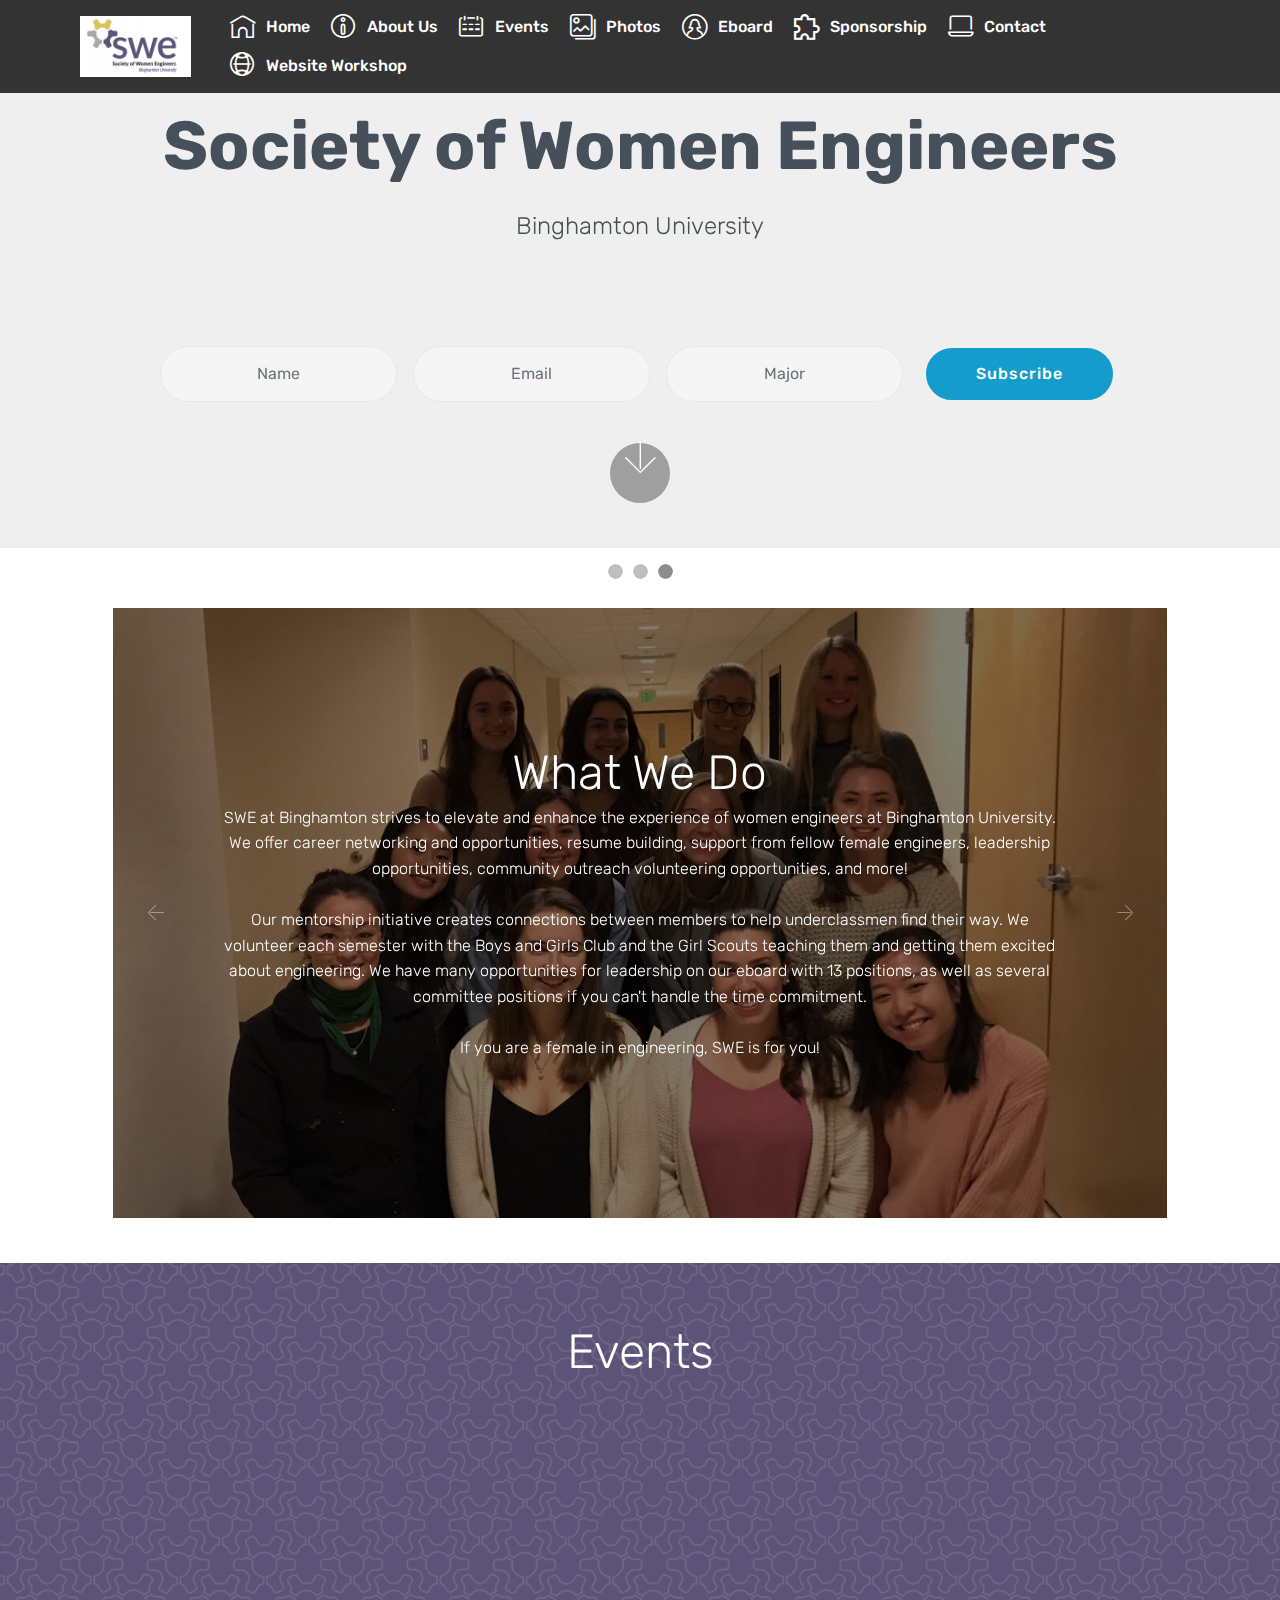
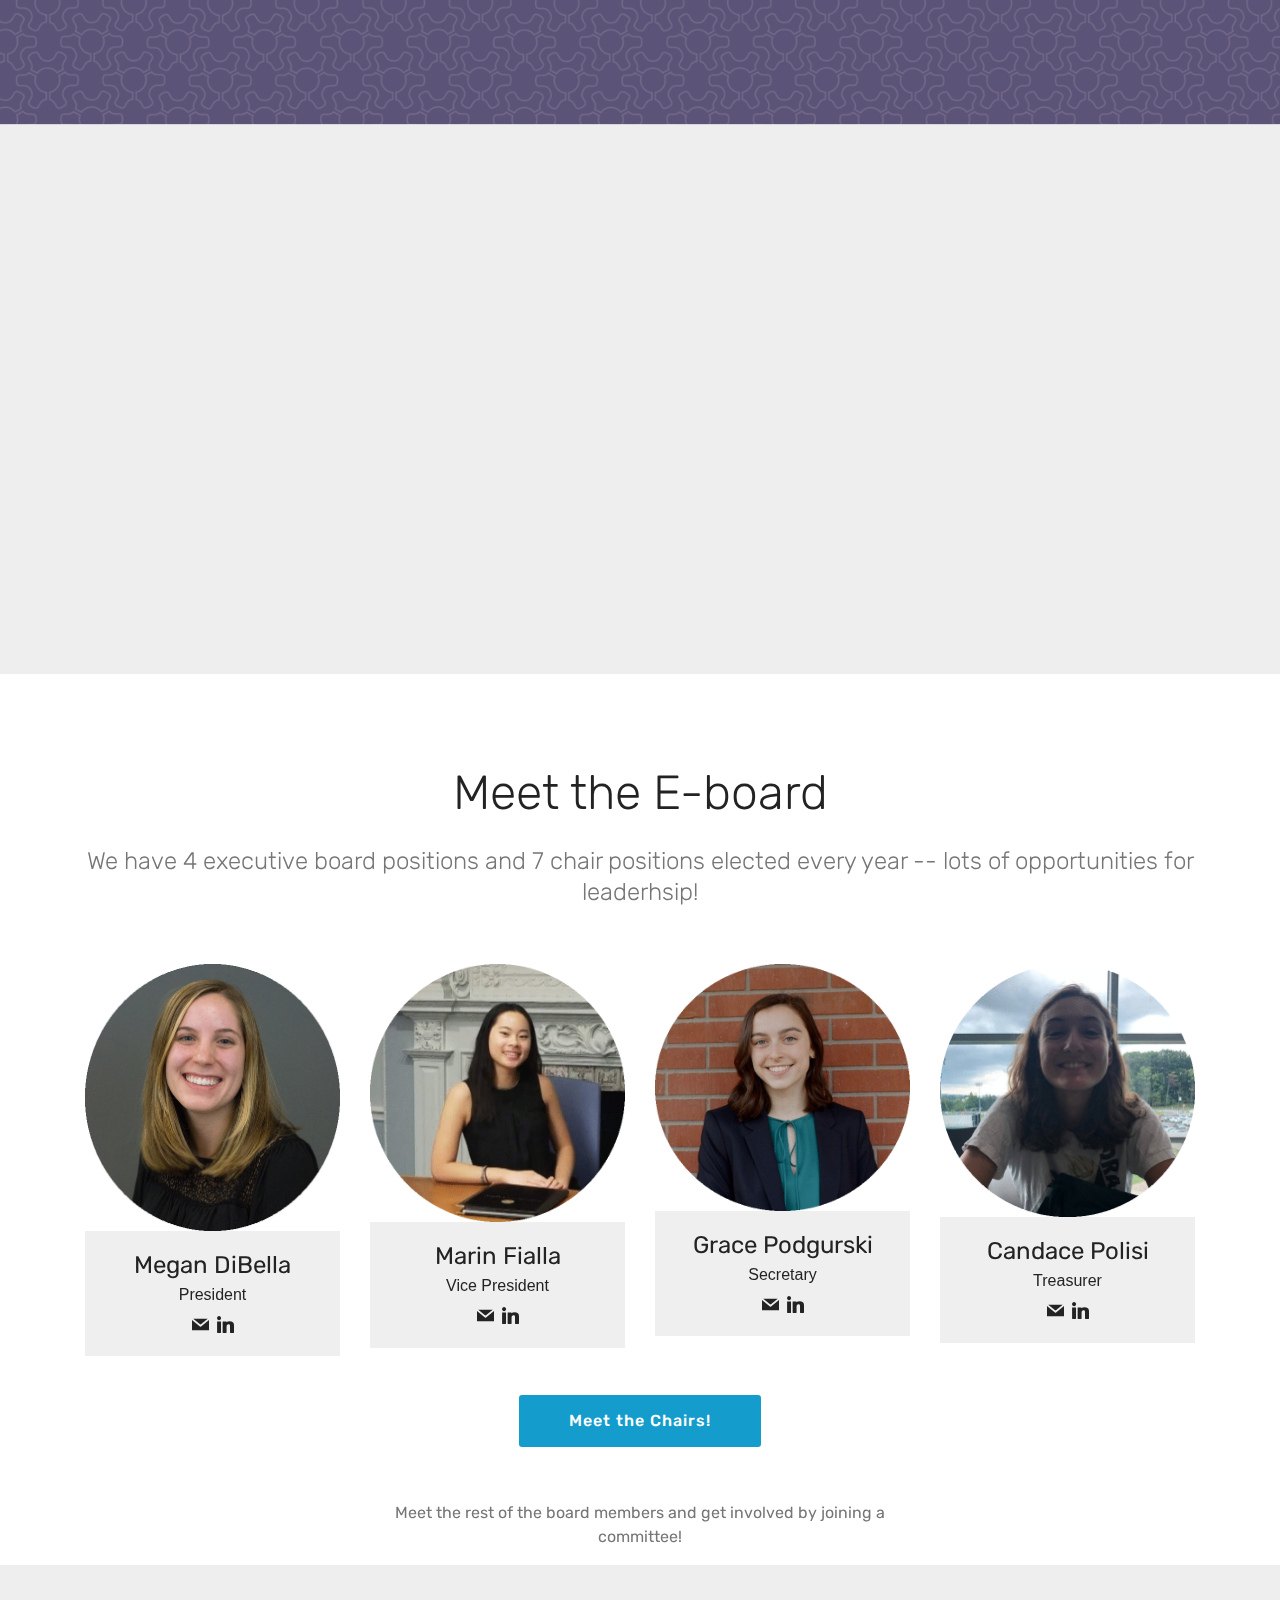
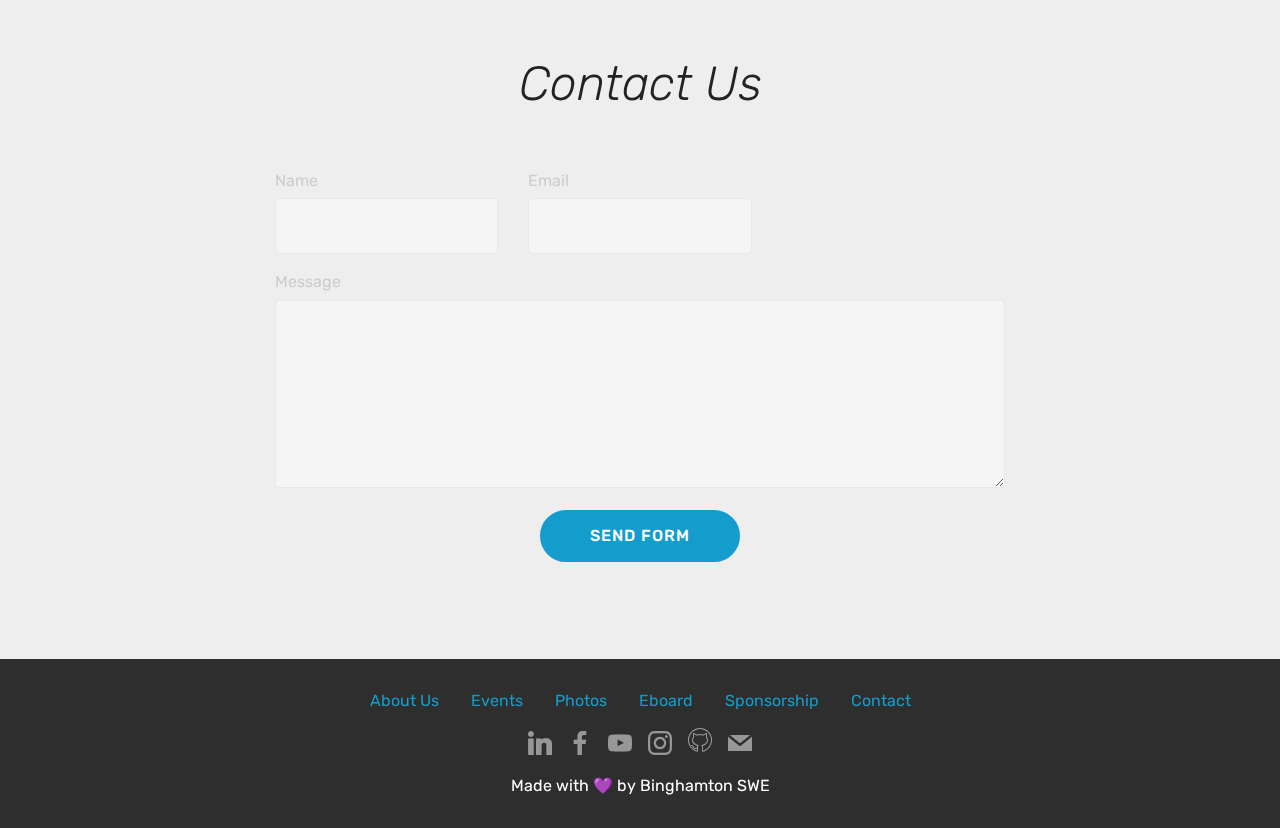
<file: index.html>
<!DOCTYPE html>
<html >
<head>
  <!-- Site made with Mobirise Website Builder v4.9.5, https://mobirise.com -->
  <meta charset="UTF-8">
  <meta http-equiv="X-UA-Compatible" content="IE=edge">
  <meta name="generator" content="Mobirise v4.9.5, mobirise.com">
  <meta name="viewport" content="width=device-width, initial-scale=1, minimum-scale=1">
  <link rel="shortcut icon" href="assets/images/swebinghamtonlogo-122x67.png" type="image/x-icon">
  <meta name="description" content="">
  <title>Home</title>
  <link rel="stylesheet" href="assets/web/assets/mobirise-icons2/mobirise2.css">
  <link rel="stylesheet" href="assets/web/assets/mobirise-icons/mobirise-icons.css">
  <link rel="stylesheet" href="assets/web/assets/mobirise-icons-bold/mobirise-icons-bold.css">
  <link rel="stylesheet" href="assets/tether/tether.min.css">
  <link rel="stylesheet" href="assets/bootstrap/css/bootstrap.min.css">
  <link rel="stylesheet" href="assets/bootstrap/css/bootstrap-grid.min.css">
  <link rel="stylesheet" href="assets/bootstrap/css/bootstrap-reboot.min.css">
  <link rel="stylesheet" href="assets/socicon/css/styles.css">
  <link rel="stylesheet" href="assets/dropdown/css/style.css">
  <link rel="stylesheet" href="assets/theme/css/style.css">
  <link rel="stylesheet" href="assets/mobirise/css/mbr-additional.css" type="text/css">
  <style>
      .gcal {
        position: relative;
        height: 0;
        width: 100%;
        padding-bottom: 100%;
      }

      .gcal iframe{
        position: absolute;
        top: 0;
        left: 0;
        width: 100%;
        height: 65%;
    }
      html {
          overflow-x: hidden;
      }
      
  </style>
  
  
</head>
<body>
  <section class="menu cid-rlnq1UwaNQ" once="menu" id="menu2-b">

    

    <nav class="navbar navbar-expand beta-menu navbar-dropdown align-items-center navbar-fixed-top navbar-toggleable-sm">
        <button class="navbar-toggler navbar-toggler-right" type="button" data-toggle="collapse" data-target="#navbarSupportedContent" aria-controls="navbarSupportedContent" aria-expanded="false" aria-label="Toggle navigation">
            <div class="hamburger">
                <span></span>
                <span></span>
                <span></span>
                <span></span>
            </div>
        </button>
        <div class="menu-logo">
            <div class="navbar-brand">
                <span class="navbar-logo">
                    <a href="binghamton-swe.org">
                        <img src="assets/images/swebinghamtonlogo-122x67.png" alt="Mobirise" title="" style="height: 3.8rem;">
                    </a>
                </span>
            </div>
        </div>
        <div class="collapse navbar-collapse" id="navbarSupportedContent">
            <ul class="navbar-nav nav-dropdown nav-right" data-app-modern-menu="true"><li class="nav-item">
                    <a class="nav-link link text-white display-4" href="index.html"><span class="mbrib-home mbr-iconfont mbr-iconfont-btn"></span>
                        Home</a>
                </li>
                <li class="nav-item">
                    <a class="nav-link link text-white display-4" href="index.html#about"><span class="mbrib-info mbr-iconfont mbr-iconfont-btn"></span>
                        About Us
                    </a>
                </li>
                <li class="nav-item">
                    <a class="nav-link link text-white display-4" href="index.html#events"><span class="mbrib-calendar mbr-iconfont mbr-iconfont-btn"></span>
                        Events
                    </a>
                </li>
                <li class="nav-item">
                    <a class="nav-link link text-white display-4" href="page1.html"><span class="mbrib-photos mbr-iconfont mbr-iconfont-btn"></span>
                        Photos
                    </a>
                </li>
                <li class="nav-item">
                    <a class="nav-link link text-white display-4" href="index.html#eboard"><span class="mbrib-user2 mbr-iconfont mbr-iconfont-btn"></span>
                        Eboard
                    </a>
                </li>
                <li class="nav-item">
                    <a class="nav-link link text-white display-4" href="assets/files/SWE%sponsorship%2020-21.pdf" target="_blank"><span class="mobi-mbri mobi-mbri-extension mbr-iconfont mbr-iconfont-btn"></span>
                        Sponsorship
                    </a>
                </li>
                <li class="nav-item"><a class="nav-link link text-white display-4" href="index.html#contact"><span class="mbrib-laptop mbr-iconfont mbr-iconfont-btn"></span>
                        Contact
                    </a>
                </li>
                <li class="nav-item"><a class="nav-link link text-white display-4" href="personal-website.html"><span class="mbrib-globe-2 mbr-iconfont mbr-iconfont-btn"></span>
                        Website Workshop
                    </a>
                </li>
            </ul>
            
        </div>
    </nav>
</section>

<section class="engine"><a href="https://mobirise.info/z">best free css templates</a></section><section class="header13 cid-rlos5dQApm" data-bg-video="https://vimeo.com/325747654" id="header13-11">

    

    <div class="mbr-overlay" style="opacity: 0.5; background-color: rgb(239, 239, 239);">
    </div>

    <div class="container">
        

        <h1 class="mbr-section-title align-center pb-3 mbr-bold mbr-fonts-style display-1">
            Society of Women Engineers</h1>

        <h3 class="mbr-section-subtitle mbr-fonts-style display-5">
            Binghamton University</h3>

        <div class="container mt-5 pt-5 pb-5">
           <div class="media-container-column" data-form-type="formoid">
                <!---Formbuilder Form--->
                <form action="https://mobirise.com/" method="POST" class="mbr-form form-with-styler" data-form-title="Mobirise Form"><input type="hidden" name="email" data-form-email="true" value="P5cioB+Wvu4uhIg3jCGSP1hhp/ODdkPYX1wA1M8wZUV/kTDh8VNWRg5Tz5qKtWIBUOPGlZXHGB+SJAUWe9/TX+fRRTi3kB6+CTKIRFHrXX02coIwQ7e1asw1txlCcMw7">
                    <div class="row justify-content-center form-inline">
                        <div hidden="hidden" data-form-alert="" class="alert alert-success col-12">Thanks for subscribing to our newsletters! We hope to see you at our future events</div>
                        <div hidden="hidden" data-form-alert-danger="" class="alert alert-danger col-12">
                        </div>
                    </div>
                    <div class="dragArea row justify-content-center form-inline">
                        <div class="col-auto form-group " data-for="name">
                            <input type="text" name="name" placeholder="Name" data-form-field="Name" required="required" class="form-control input-sm input-inverse display-7" id="name-header13-11">
                        </div>
                        <div class="col-auto form-group " data-for="email">
                            <input type="email" name="email" placeholder="Email" data-form-field="Email" required="required" class="form-control input-sm input-inverse display-7" id="email-header13-11">
                        </div>
                        <div data-for="phone" class="col-auto form-group ">
                            <input type="tel" name="phone" placeholder="Major" data-form-field="Phone" class="form-control input-sm input-inverse display-7" id="phone-header13-11">
                        </div>
                        <div class="col-auto buttons-wrap"><button type="submit" class="btn btn-primary display-4">Subscribe</button></div>
                    </div>
                </form><!---Formbuilder Form--->
            </div>
        </div>
    </div>

    

    <div class="mbr-arrow hidden-sm-down" aria-hidden="true">
        <a href="#next">
            <i class="mbri-down mbr-iconfont"></i>
        </a>
    </div>
</section>

<section class="carousel slide cid-rlpIxy4AFf" data-interval="false" id="about">

    
    <div class="container content-slider">
        <div class="content-slider-wrap">
            <div><div class="mbr-slider slide carousel" data-pause="true" data-keyboard="false" data-ride="carousel" data-interval="7000"><ol class="carousel-indicators"><li data-app-prevent-settings="" data-target="#slider2-1b" data-slide-to="0"></li><li data-app-prevent-settings="" data-target="#slider2-1b" data-slide-to="1"></li><li data-app-prevent-settings="" data-target="#slider2-1b" class=" active" data-slide-to="2"></li></ol><div class="carousel-item slider-fullscreen-image" data-bg-video-slide="false" style="background-image: url(assets/images/swe-799x315.png);"><div class="container container-slide"><div class="image_wrapper"><div class="mbr-overlay"></div><img src="assets/images/wie-21-2000x1333.jpg"><div class="carousel-caption justify-content-center"><div class="col-10 align-center"><h2 class="mbr-fonts-style display-2">About Us</h2><p class="lead mbr-text mbr-fonts-style display-7">We are the Society of Women Engineers at Binghamton University, a society that promotes women in engineering in both professional and social aspects. We have many opportunities for leadership, mentorship, volunteering, learning, and professional development. This is THE club for women in engineering at Binghamton University.</p></div></div></div></div></div><div class="carousel-item slider-fullscreen-image" data-bg-video-slide="false" style="background-image: url(assets/images/wie-21-2000x1333.jpg);"><div class="container container-slide"><div class="image_wrapper"><div class="mbr-overlay"></div><img src="assets/images/wie-21-2000x1333.jpg"><div class="carousel-caption justify-content-center"><div class="col-10 align-center"><h2 class="mbr-fonts-style display-2">Our Mission</h2><p class="lead mbr-text mbr-fonts-style display-7">For more than six decades, SWE has given women engineers a unique place and a voice within the engineering industry. SWE empowers women to achieve their full potential in careers as engineers and leaders, expand the image of the engineering and technology professions as a positive force in improving the quality of life, and demonstrate the value of diversity and inclusion.
<br>Binghamton SWE brings together women in engineering to engage in career development and social activities. Our club looks to promote women in the engineering field through biweekly meetings focused on professional development and other events for volunteering and social activities.</p></div></div></div></div></div><div class="carousel-item slider-fullscreen-image active" data-bg-video-slide="false" style="background-image: url(assets/images/eboard-pic-4-1656x1242.jpg);"><div class="container container-slide"><div class="image_wrapper"><div class="mbr-overlay"></div><img src="assets/images/eboard-pic-4-1656x1242.jpg"><div class="carousel-caption justify-content-center"><div class="col-10 align-center"><h2 class="mbr-fonts-style display-2">What We Do</h2><p class="lead mbr-text mbr-fonts-style display-7">SWE at Binghamton strives to elevate and enhance the experience of women engineers at Binghamton University. We offer career networking and opportunities, resume building, support from fellow female engineers, leadership opportunities, community outreach volunteering opportunities, and more! 
<br>
<br>Our mentorship initiative creates connections between members to help underclassmen find their way. We volunteer each semester with the Boys and Girls Club and the Girl Scouts teaching them and getting them excited about engineering. We have many opportunities for leadership on our eboard with 13 positions, as well as several committee positions if you can't handle the time commitment. 
<br>
<br>If you are a female in engineering, SWE is for you!</p></div></div></div></div></div></div><a data-app-prevent-settings="" class="carousel-control carousel-control-prev" role="button" data-slide="prev" href="#slider2-1b"><span aria-hidden="true" class="mbri-left mbr-iconfont"></span><span class="sr-only">Previous</span></a><a data-app-prevent-settings="" class="carousel-control carousel-control-next" role="button" data-slide="next" href="#slider2-1b"><span aria-hidden="true" class="mbri-right mbr-iconfont"></span><span class="sr-only">Next</span></a></div></div> 
        </div>
    </div>
</section>
    
    
<section class="features8 cid-rlpJMGlKrt mbr-parallax-background" id="events">

    

    

    <div class="container">
        <div class="media-container-row" style="margin-bottom:-300px">

                <div class="container align-center">
                    <h2 class="pb-3 mbr-fonts-style mbr-section-title display-2" style="margin-top:-30px;color:#ffffff;">Events</h2>
                    <div class="gcal">
                        <iframe src="https://calendar.google.com/calendar/embed?src=swe%40binghamtonsa.org&ctz=America%2FNew_York" style="border: 0" width="800" height="600" frameborder="0" scrolling="no"></iframe>
                    </div>
                </div>
            
        </div>
    </div>
</section>

<section class="team1 cid-rlo7cLcAEL" id="eboard">
    
    
    
    <div class="container align-center">
        <h2 class="pb-3 mbr-fonts-style mbr-section-title display-2">
            Meet the E-board</h2>
        <h3 class="pb-5 mbr-section-subtitle mbr-fonts-style mbr-light display-5">
            We have 4 executive board positions and 7 chair positions elected every year -- lots of opportunities for leaderhsip!</h3>
        <div class="row media-row">
            
        <div class="team-item col-lg-3 col-md-6">
                <div class="item-image">
                    <img src="SWE headshots/megan_circle.jpg" alt="" title="">
                </div>
                <div class="item-caption py-3">
                    <div class="item-name px-2">
                        <p class="mbr-fonts-style display-5">
                            Megan DiBella</p>
                    </div>
                    <div class="item-role px-2">
                        <p>President</p>
                    </div>
                    <div class="item-social pt-2">
                        <a href="mailto:mdibell2@binghamton.edu">
                            <span class="p-1 mbr-iconfont mbr-iconfont-social socicon-mail socicon"></span>
                        </a>
                        <a href="https://www.linkedin.com/in/megan-dibella/" target="_blank">
                            <span class="p-1 mbr-iconfont mbr-iconfont-social socicon-linkedin socicon"></span>
                        </a>
                    </div>
                </div>
            </div><div class="team-item col-lg-3 col-md-6">
                <div class="item-image">
                    <img src="SWE headshots/marin_circle.jpg" alt="" title="">
                </div>
                <div class="item-caption py-3">
                    <div class="item-name px-2">
                        <p class="mbr-fonts-style display-5">
                           Marin Fialla</p>
                    </div>
                    <div class="item-role px-2">
                        <p>Vice President</p>
                    </div>
                    <div class="item-social pt-2">
                        <a href="mailto:mfialla1@binghamton.edu">
                            <span class="p-1 mbr-iconfont mbr-iconfont-social socicon-mail socicon"></span>
                        </a>
                        <a href="https://www.linkedin.com/in/marin-fialla-889900/" target="_blank">
                            <span class="p-1 mbr-iconfont mbr-iconfont-social socicon-linkedin socicon"></span>
                        </a>
                        <a href="https://plus.google.com/u/0/+Mobirise" target="_blank">
                            
                        </a>
                        <a href="https://www.linkedin.com/in/mobirise" target="_blank">
                            
                        </a>
                        <a href="https://www.instagram.com/mobirise/" target="_blank">
                            
                        </a>
                        <a href="https://www.youtube.com/channel/UCt_tncVAetpK5JeM8L-8jyw" target="_blank">    
                            
                        </a>
                    </div>
                </div>
            </div><div class="team-item col-lg-3 col-md-6">
                <div class="item-image">
                    <img src="SWE headshots/grace_circle.jpg" alt="" title="">
                </div>
                <div class="item-caption py-3">
                    <div class="item-name px-2">
                        <p class="mbr-fonts-style display-5">
                           Grace Podgurski</p>
                    </div>
                    <div class="item-role px-2">
                        <p>Secretary</p>
                    </div>
                    <div class="item-social pt-2">
                        <a href="mailto:gpodgur1@binghamton.edu">
                            <span class="p-1 mbr-iconfont mbr-iconfont-social socicon-mail socicon"></span>
                        </a>
                        <a href="https://www.linkedin.com/in/grace-podgurski-b82876180/" target="_blank">
                            <span class="p-1 mbr-iconfont mbr-iconfont-social socicon-linkedin socicon"></span>
                        </a>
                        <a href="https://plus.google.com/u/0/+Mobirise" target="_blank">
                            
                        </a>
                        <a href="https://www.linkedin.com/in/mobirise" target="_blank">
                            
                        </a>
                        <a href="https://www.instagram.com/mobirise/" target="_blank">
                            
                        </a>
                        <a href="https://www.youtube.com/channel/UCt_tncVAetpK5JeM8L-8jyw" target="_blank">    
                            
                        </a>
                    </div>
                </div>
            </div><div class="team-item col-lg-3 col-md-6">
                <div class="item-image">
                    <img src="SWE headshots/candace_circle.jpg" alt="" title="">
                </div>
                <div class="item-caption py-3">
                    <div class="item-name px-2">
                        <p class="mbr-fonts-style display-5">
                           Candace Polisi</p>
                    </div>
                    <div class="item-role px-2">
                        <p>Treasurer
                    </div>
                    <div class="item-social pt-2">
                        <a href="mailto:cpolisi1@binghamton.edu">
                            <span class="p-1 mbr-iconfont mbr-iconfont-social socicon-mail socicon"></span>
                        </a>
                        <a href="https://www.linkedin.com/in/candace-polisi-9517bb192/" target="_blank">
                            <span class="p-1 mbr-iconfont mbr-iconfont-social socicon-linkedin socicon"></span>
                        </a>
                        <a href="https://plus.google.com/u/0/+Mobirise" target="_blank">
                            
                        </a>
                        <a href="https://www.linkedin.com/in/mobirise" target="_blank">
                            
                        </a>
                        <a href="https://www.instagram.com/mobirise/" target="_blank">
                            
                        </a>
                        <a href="https://www.youtube.com/channel/UCt_tncVAetpK5JeM8L-8jyw" target="_blank">    
                            
                        </a>
                    </div>
                </div>
            </div></div>    
    </div>
</section>

<section class="tabs3 cid-rlo8yVAfGF" id="tabs3-v">

    <div class="container-fluid align-center">
        <div class="col-auto buttons-wrap"><a href = "page2.html" class="btn btn-primary display-4">Meet the Chairs!</a></div>
    </div>

    <div class="container">
        <div class="row px-1">
            <div class="tab-content">
                <div id="tab1" class="tab-pane in active mbr-table" role="tabpanel">
                    <div class="row tab-content-row">
                        <div class="col-xs-12 col-md-6">
                            <p class="mbr-section-text  align-center mbr-fonts-style display-7">Meet the rest of the board members and get involved by joining a committee!</p>
                        </div>  
                    </div>
                </div>  
            </div>
        </div>
    </div>
</section>

<section class="mbr-section form1 cid-rlpwufXg4F mbr-parallax-background" id="contact">

    

    
    <div class="container">
        <div class="row justify-content-center">
            <div class="title col-12 col-lg-8">
                <h2 class="mbr-section-title align-center pb-3 mbr-fonts-style display-2"><em>
                    Contact Us</em></h2>
            </div>
        </div>
    </div>
    <div class="container">
        <div class="row justify-content-center">
            <div class="media-container-column col-lg-8" data-form-type="formoid">
                <!---Formbuilder Form--->
                <form action="https://mobirise.com/" method="POST" class="mbr-form form-with-styler" data-form-title="Mobirise Form"><input type="hidden" name="email" data-form-email="true" value="RG5/oVx/F/nPhyyBe4kD7Mpud0Z6AV5LHgZ25gX/HZ1DLJpR7Azva1PlMl9j1yg4VLdfIQ06rGebllutRBs7fHGzZyy3f77BhqRj5bQv+a/eTkPzYA8GRBQAvL+TqyZt">
                    <div class="row row-sm-offset">
                        <div hidden="hidden" data-form-alert="" class="alert alert-success col-12">Thanks for contacting the Society of Women Engineers at Binghamton University! We will get back to you as soon as possible.</div>
                        <div hidden="hidden" data-form-alert-danger="" class="alert alert-danger col-12">
                        </div>
                    </div>
                    <div class="dragArea row row-sm-offset">
                        <div class="col-md-4  form-group" data-for="name">
                            <label for="name-contact" class="form-control-label mbr-fonts-style display-7">Name</label>
                            <input type="text" name="name" data-form-field="Name" required="required" class="form-control display-7" id="name-contact">
                        </div>
                        <div class="col-md-4  form-group" data-for="email">
                            <label for="email-contact" class="form-control-label mbr-fonts-style display-7">Email</label>
                            <input type="email" name="email" data-form-field="Email" required="required" class="form-control display-7" id="email-contact">
                        </div>
                        
                        <div data-for="message" class="col-md-12 form-group">
                            <label for="message-contact" class="form-control-label mbr-fonts-style display-7">Message</label>
                            <textarea name="message" data-form-field="Message" class="form-control display-7" id="message-contact"></textarea>
                        </div>
                        <div class="col-md-12 input-group-btn align-center">
                            <button type="submit" class="btn btn-primary btn-form display-4">SEND FORM</button>
                        </div>
                    </div>
                </form><!---Formbuilder Form--->
            </div>
        </div>
    </div>
</section>

<section once="" class="cid-rloe8GyKUQ" id="footer7-10">

    

    

    <div class="container">
        <div class="media-container-row align-center mbr-white">
            <div class="row row-links">
                <ul class="foot-menu">
                      
                    
            <li class="foot-menu-item mbr-fonts-style display-7"><a href="index.html#about">About Us</a></li>
            <li class="foot-menu-item mbr-fonts-style display-7"><a href="index.html#events">Events</a></li>
            <li class="foot-menu-item mbr-fonts-style display-7"><a href="page1.html">Photos</a></li>
            <li class="foot-menu-item mbr-fonts-style display-7"><a href="index.html#eboard">Eboard</a></li>
            <li class="foot-menu-item mbr-fonts-style display-7"><a href="assets/files/SWE%sponsorship%2020-21.pdf">Sponsorship</a></li><li class="foot-menu-item mbr-fonts-style display-7"><a href="index.html#contact">Contact</a></li></ul>
            </div>
            <div class="row social-row">
                <div class="social-list align-right pb-2">

                <div class="soc-item">
                        <a href="https://www.linkedin.com/groups/7435564/" target="_blank">
                            <span class="mbr-iconfont mbr-iconfont-social socicon-linkedin socicon"></span>
                        </a>
                    </div><div class="soc-item">
                        <a href="https://www.facebook.com/BinghamtonSwe/" target="_blank">
                            <span class="mbr-iconfont mbr-iconfont-social socicon-facebook socicon"></span>
                        </a>
                    </div><div class="soc-item">
                        <a href="https://www.youtube.com/c/mobirise" target="_blank">
                            <span class="socicon-youtube socicon mbr-iconfont mbr-iconfont-social"></span>
                        </a>
                    </div><div class="soc-item">
                        <a href="https://www.instagram.com/binghamton_swe/" target="_blank">
                            <span class="mbr-iconfont mbr-iconfont-social socicon-instagram socicon"></span>
                        </a>
                    </div><div class="soc-item">
                        <a href="https://github.com/Binghamton-SWE" target="_blank">
                            <span class="mbr-iconfont mbr-iconfont-social mbri-github"></span>
                        </a>
                    </div><div class="soc-item">
                        <a href="mailto:swe@binghamtonsa.org">
                            <span class="mbr-iconfont mbr-iconfont-social socicon-mail socicon"></span>
                        </a>
                    </div></div>
            </div>
            <div class="row row-copirayt">
                <p class="mbr-text mb-0 mbr-fonts-style mbr-white align-center display-7">Made with 💜 by Binghamton SWE</p>
            </div>
        </div>
    </div>
</section>


  <script src="assets/web/assets/jquery/jquery.min.js"></script>
  <script src="assets/popper/popper.min.js"></script>
  <script src="assets/tether/tether.min.js"></script>
  <script src="assets/bootstrap/js/bootstrap.min.js"></script>
  <script src="assets/touchswipe/jquery.touch-swipe.min.js"></script>
  <script src="assets/playervimeo/vimeo_player.js"></script>
  <script src="assets/ytplayer/jquery.mb.ytplayer.min.js"></script>
  <script src="assets/vimeoplayer/jquery.mb.vimeo_player.js"></script>
  <script src="assets/bootstrapcarouselswipe/bootstrap-carousel-swipe.js"></script>
  <script src="assets/parallax/jarallax.min.js"></script>
  <script src="assets/mbr-tabs/mbr-tabs.js"></script>
  <script src="assets/smoothscroll/smooth-scroll.js"></script>
  <script src="assets/dropdown/js/script.min.js"></script>
  <script src="assets/theme/js/script.js"></script>
  <script src="assets/slidervideo/script.js"></script>
  <script src="assets/formoid/formoid.min.js"></script>
  
  
</body>
</html>
</file>
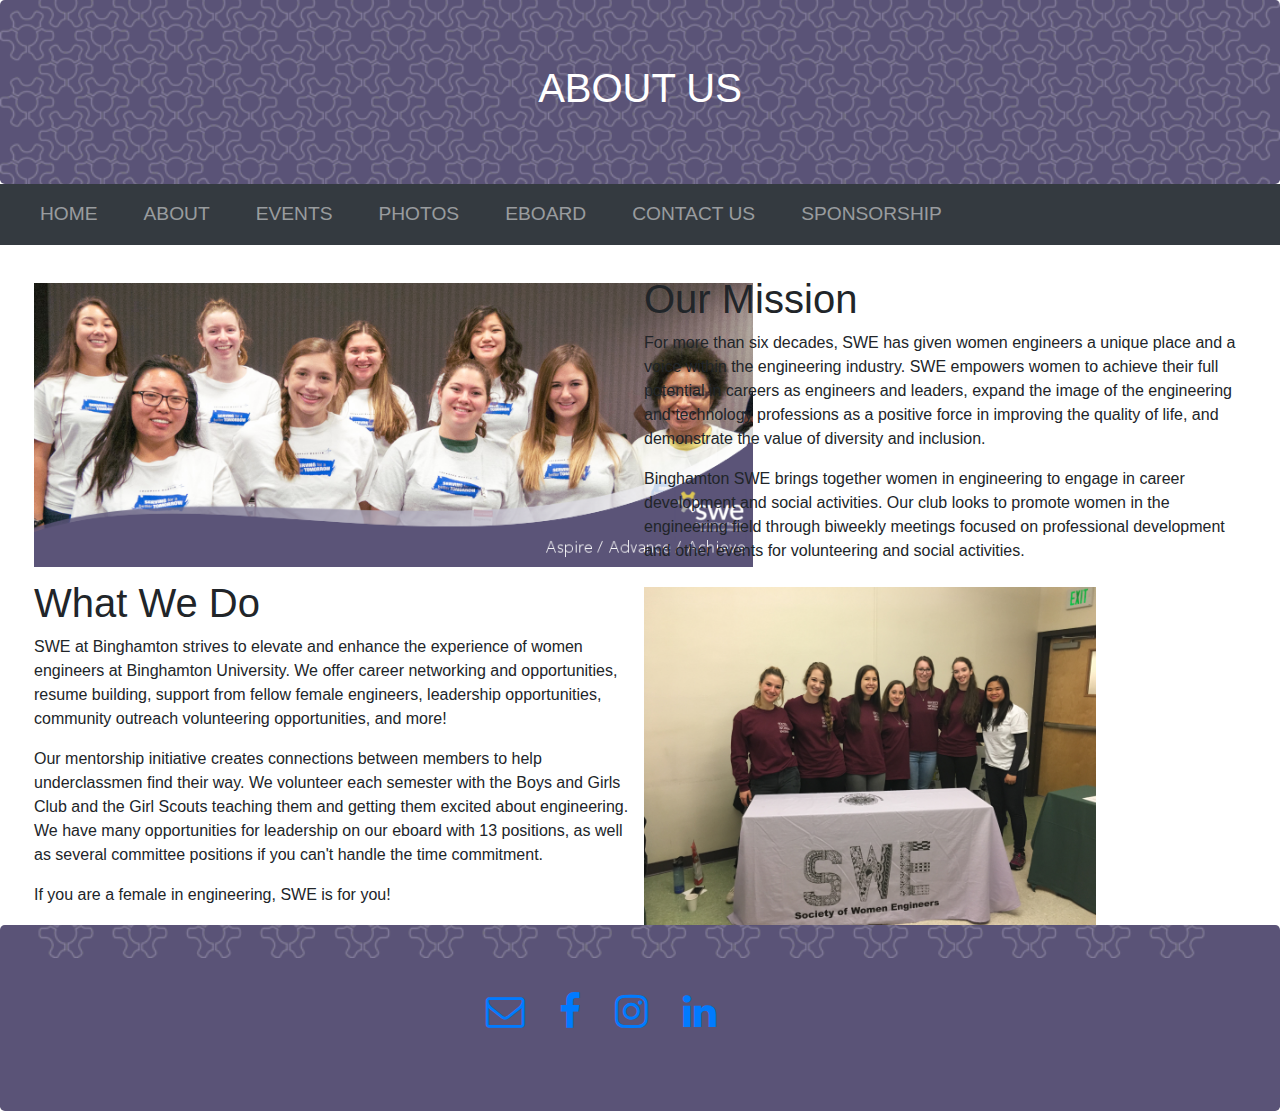
<file: about.html>
<!DOCTYPE html>
<html lang="en">
<head>
  <title>SWE - Binghamton University</title>
  <meta charset="utf-8">
  <meta name="viewport" content="width=device-width, initial-scale=1">
  <link rel="stylesheet" href="css/bootstrap.css">
  <script src="https://ajax.googleapis.com/ajax/libs/jquery/3.3.1/jquery.min.js"></script>
  <script src="https://cdnjs.cloudflare.com/ajax/libs/popper.js/1.14.3/umd/popper.min.js"></script>
  <script src="https://maxcdn.bootstrapcdn.com/bootstrap/4.1.3/js/bootstrap.min.js"></script>
  <link href="https://netdna.bootstrapcdn.com/font-awesome/4.1.0/css/font-awesome.min.css" rel="stylesheet">
  <link rel="styelsheet" href="css/horizontal.css">
  <link rel="icon" href="photos/favicon.ico">
  <style>
 .row > .column {
  padding: 0 4px;
}

.row.col-centered > [class*='col-'] { 
    display: inline-block;
    float: none;
}

.row:after {
  content: "";
  display: table;
  clear: both;
}

/* Create two equal columns that floats next to eachother */
.column {
  float: left;
  width: 50%;
}


.column img {
	margin-top: 8px;
	float: left;
}
</style>
</head>
<body>

<div class="jumbotron text-center" style="margin-bottom:0">
  <font color="white"><h1>ABOUT US</h1></font>
</div>

<nav class="navbar navbar-expand-sm bg-dark navbar-dark">
  <a class="navbar-brand" href="#"></a>
  <button class="navbar-toggler" type="button" data-toggle="collapse" data-target="#collapsibleNavbar">
    <span class="navbar-toggler-icon"></span>
  </button>
  <div class="collapse navbar-collapse" id="collapsibleNavbar">
    <ul class="navbar-nav">
      <li class="nav-item">
        <a class="nav-link" href="index.html">HOME</a>
      </li>
      <li class="nav-item">
        <a class="nav-link" href="about.html">ABOUT</a>
      </li>
      <li class="nav-item">
        <a class="nav-link" href="events.html">EVENTS</a>
      </li>
      <li class="nav-item">
        <a class="nav-link" href="photos.html">PHOTOS</a>
      </li>
	  <li class="nav-item">
		<a class="nav-link" href="eboard.html">EBOARD</a>
	  </li>
	  <li class="nav-item">
		<a class="nav-link" href="contact.html">CONTACT US</a>
	  </li>
	  <li class="nav-item">
		<a class="nav-link" href="sponsorship.html">SPONSORSHIP</a>
	  </li>
    </ul>
  </div>  
</nav>

<div class="container-fluid" style="margin-top:30px;">
	<div class="row" style="margin-left:15px;margin-right:15px">
		<div class="column">
			<img src="photos/swe.png" alt="SWE" style="width:719px;height:284px;">
		</div>
		<div class="column">
			<h1>Our Mission</h1>
			<p>For more than six decades, SWE has given women engineers a unique place and a voice within the 
				engineering industry. SWE empowers women to achieve their full potential in careers as engineers
				and leaders, expand the image of the engineering and technology professions as a positive force in improving the quality of life,
				and demonstrate the value of diversity and inclusion.</p>
			<p>Binghamton SWE brings together women in engineering to engage in career development and social activities. Our club looks to promote women
				in the engineering field through biweekly meetings focused on professional development and other events for volunteering and social activities.</p>
		</div>
	</div>
	<div class="row" style="margin-left:15px;margin-right:15px">
		<div class="column">
			<h1>What We Do</h1>
			<p>SWE at Binghamton strives to elevate and enhance the experience of women engineers at Binghamton University. We offer
				career networking and opportunities, resume building, support from fellow female engineers,
				leadership opportunities, community outreach volunteering opportunities, and more!</p>
			<p>Our mentorship initiative creates connections between members to help underclassmen find their way.
				We volunteer each semester with the Boys and Girls Club and the Girl Scouts
				teaching them and getting them excited about engineering. We have many opportunities for leadership on our eboard with 13 positions, as well
				as several committee positions if you can't handle the time commitment.</p>
			<p>If you are a female in engineering, SWE is for you!</p>
		</div>
		<div class="column">
			<img src="photos/IMG_2828.JPG" alt="Open House Tabling" style="width:75%" align="right">
		</div>
	</div>
</div>

<div class="jumbotron text-center" style="margin-bottom:0">
	<ul class="fa-ul">
		<li class="fa-li"><a href="mailto:swe@binghamtonsa.org"><i class="fa fa-envelope-o fa-2x" title="Email"></i></a></li>
		<li class="fa-li"><a href="https://www.facebook.com/groups/binghamtonswe/?fb_dtsg_ag=AdzBn4sJsmSJXZdxJQqpLOUp7vh3xNeN-pWz2b5Fv14mQw%3AAdy5yxN97uXoUKG8wnnJO-hJmuRZgu2eSjNJ8iJ9lcQ59w"><i class="fa fa-facebook fa-2x"  title="Facebook"></i></a></li>
		<li class="fa-li"><a href="https://www.instagram.com/swebinghamton/"><i class="fa fa-instagram fa-2x"  title="Instagram"></i></a></li>
		<li class="fa-li"><a href="https://www.linkedin.com/groups/7435564"><i class="fa fa-linkedin fa-2x" title="LinkedIn"></i></a></li>
	</ul>
</div>
</file>
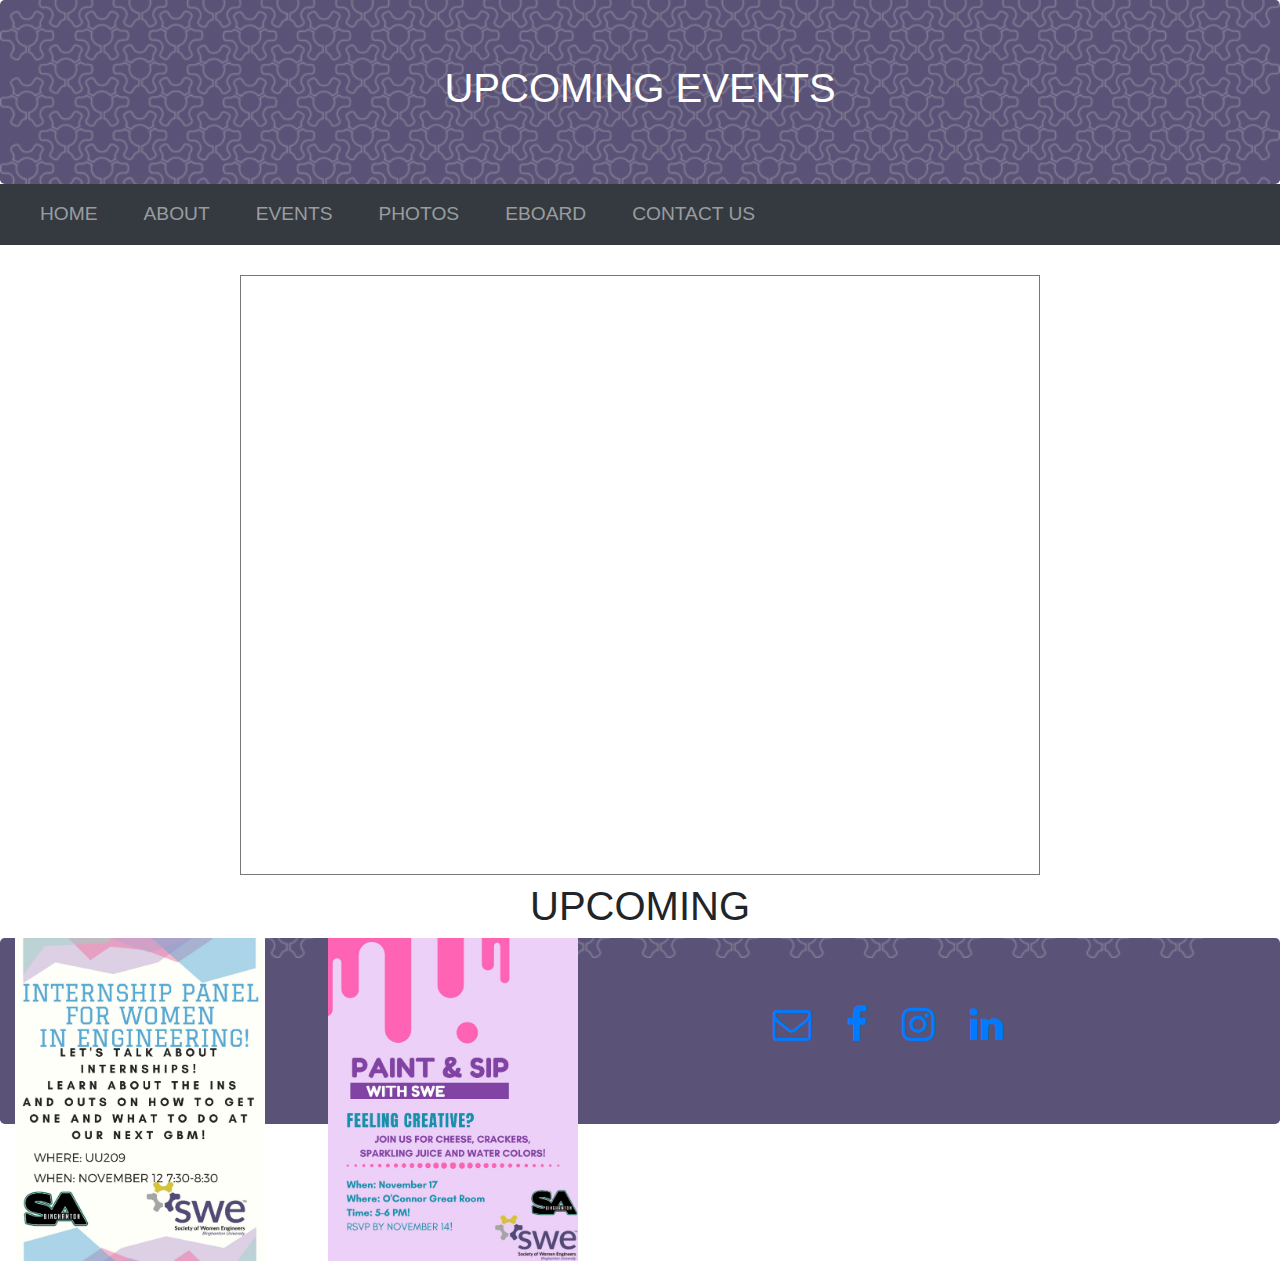
<file: events.html>
<!DOCTYPE html>
<html lang="en">
<head>
  <title>SWE - Binghamton</title>
  <meta charset="utf-8">
  <meta name="viewport" content="width=device-width, initial-scale=1">
  <link rel="stylesheet" href="css/bootstrap.css">
  <script src="https://ajax.googleapis.com/ajax/libs/jquery/3.3.1/jquery.min.js"></script>
  <script src="https://cdnjs.cloudflare.com/ajax/libs/popper.js/1.14.3/umd/popper.min.js"></script>
  <script src="https://maxcdn.bootstrapcdn.com/bootstrap/4.1.3/js/bootstrap.min.js"></script>
  <link href="https://netdna.bootstrapcdn.com/font-awesome/4.1.0/css/font-awesome.min.css" rel="stylesheet">
  <link rel="stylesheet" href="css/horizontal.css">
  <link rel="icon" href="photos/favicon.ico">
  <style>
  .column {
  float: left;
  width: 25%;
}
  </style>
</head>
<body>

<div class="jumbotron text-center" style="margin-bottom:0">
  <font color="white"><h1>UPCOMING EVENTS</h1></font>
</div>

<nav class="navbar navbar-expand-sm bg-dark navbar-dark">
  <a class="navbar-brand" href="#"></a>
  <button class="navbar-toggler" type="button" data-toggle="collapse" data-target="#collapsibleNavbar">
    <span class="navbar-toggler-icon"></span>
  </button>
  <div class="collapse navbar-collapse" id="collapsibleNavbar">
    <ul class="navbar-nav">
      <li class="nav-item">
        <a class="nav-link" href="index.html">HOME</a>
      </li>
      <li class="nav-item">
        <a class="nav-link" href="about.html">ABOUT</a>
      </li>
      <li class="nav-item">
        <a class="nav-link" href="events.html">EVENTS</a>
      </li>
      <li class="nav-item">
        <a class="nav-link" href="photos.html">PHOTOS</a>
      </li>
	  <li class="nav-item">
		<a class="nav-link" href="eboard.html">EBOARD</a>
	  </li>
	  <li class="nav-item">
		<a class="nav-link" href="contact.html">CONTACT US</a>
	  </li>
    </ul>
  </div>  
</nav>
<body>
	<div class="container-fluid" style="margin-top:30px">
		<center>
			<iframe src="https://calendar.google.com/calendar/b/3/embed?title=SWE%20Events%20Calendar%202018-2019&amp;height=600&amp;wkst=1&amp;bgcolor=%23ffffff&amp;src=binghamton.edu_mmlfjq7a0i6j8hgcj8rglgqtqg%40group.calendar.google.com&amp;color=%2323164E&amp;ctz=America%2FNew_York" style="border:solid 1px #777" width="800" height="600" frameborder="0" scrolling="no"></iframe>
		</center>
		<center><h1>UPCOMING</h1></center>
		<div class="column">
			<img src="flyers/internship panel.jpg" style="width:80%">
		</div>
		<div class="column">
			<img src="flyers/Paint & Sip.jpg" style="width:80%">
		</div>
	</div>
</body>

<div class="jumbotron text-center" style="margin-bottom:0">
	<ul class="fa-ul">
		<li class="fa-li"><a href="mailto:swe@binghamtonsa.org"><i class="fa fa-envelope-o fa-2x" title="Email"></i></a></li>
		<li class="fa-li"><a href="https://www.facebook.com/groups/binghamtonswe/?fb_dtsg_ag=AdzBn4sJsmSJXZdxJQqpLOUp7vh3xNeN-pWz2b5Fv14mQw%3AAdy5yxN97uXoUKG8wnnJO-hJmuRZgu2eSjNJ8iJ9lcQ59w"><i class="fa fa-facebook fa-2x"  title="Facebook"></i></a></li>
		<li class="fa-li"><a href="https://www.instagram.com/swebinghamton/"><i class="fa fa-instagram fa-2x"  title="Instagram"></i></a></li>
		<li class="fa-li"><a href="https://www.linkedin.com/groups/7435564"><i class="fa fa-linkedin fa-2x" title="LinkedIn"></i></a></li>
	</ul>
</div>
</file>
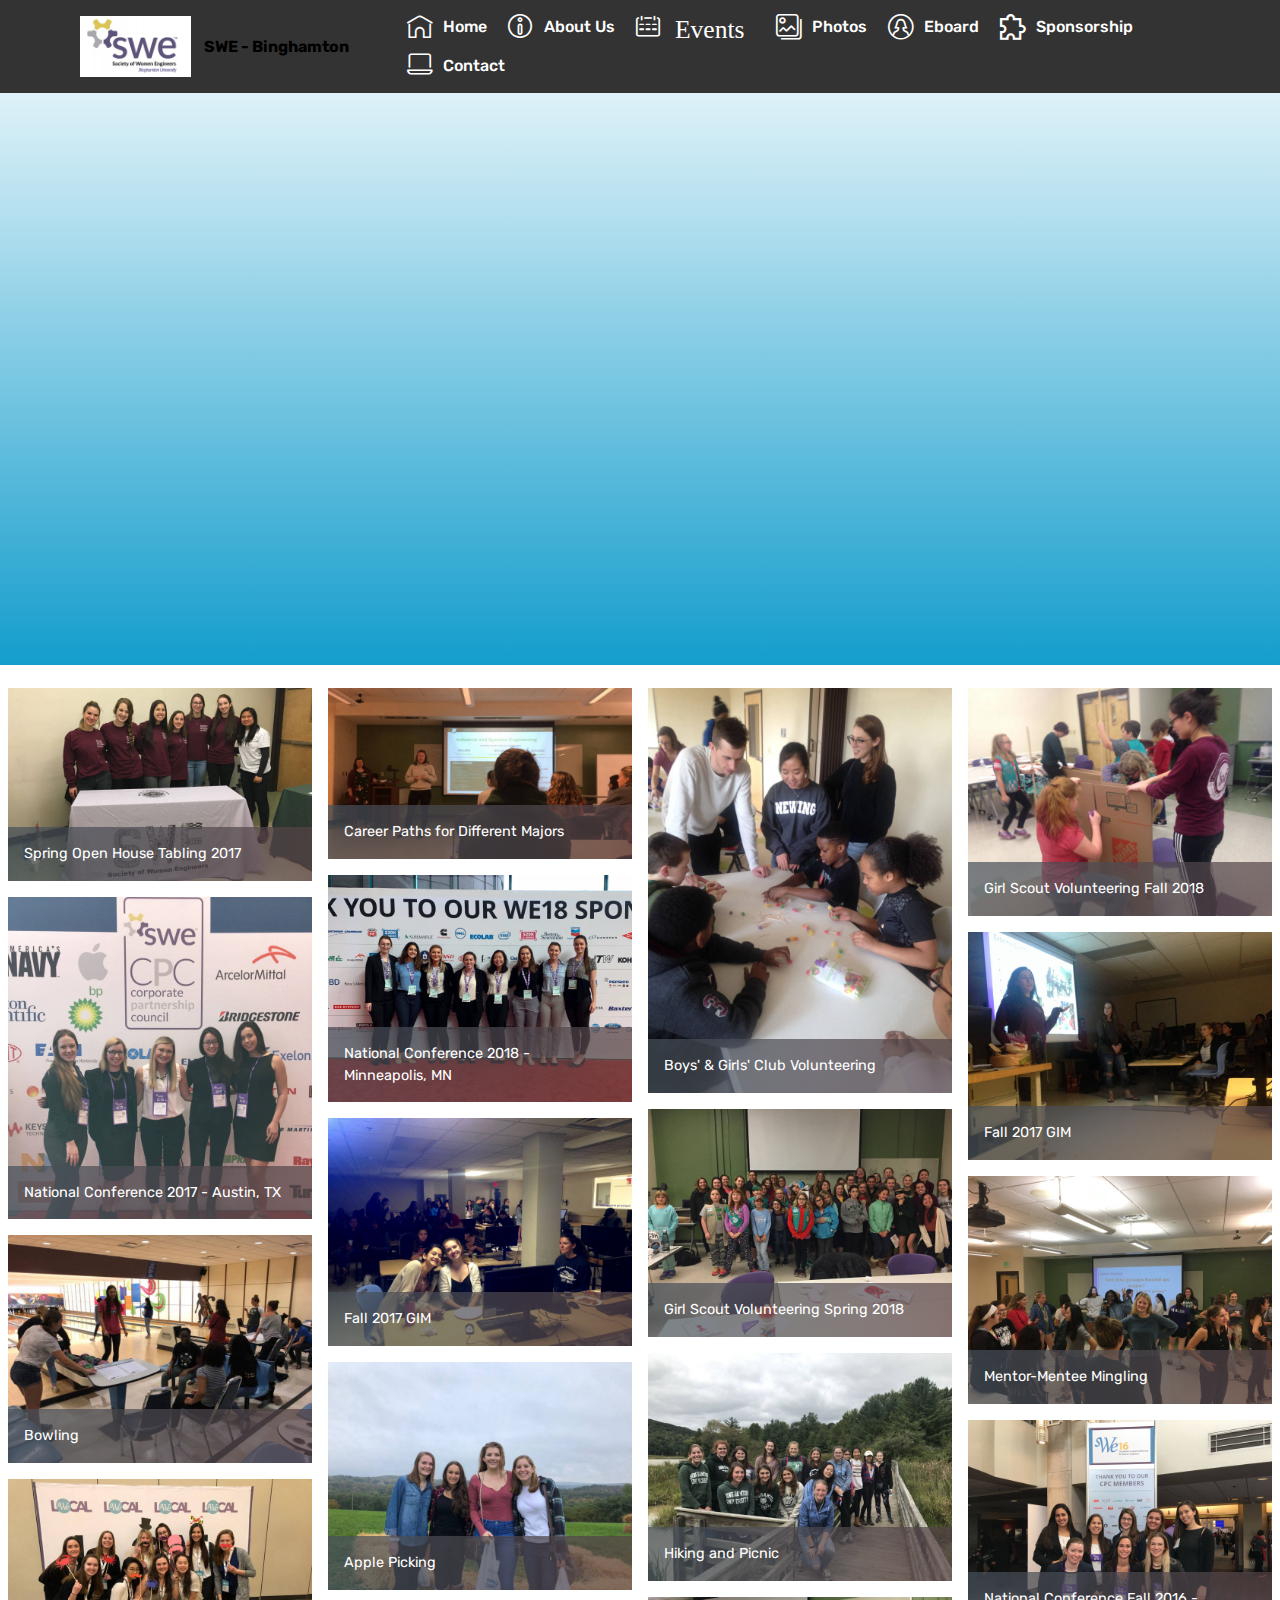
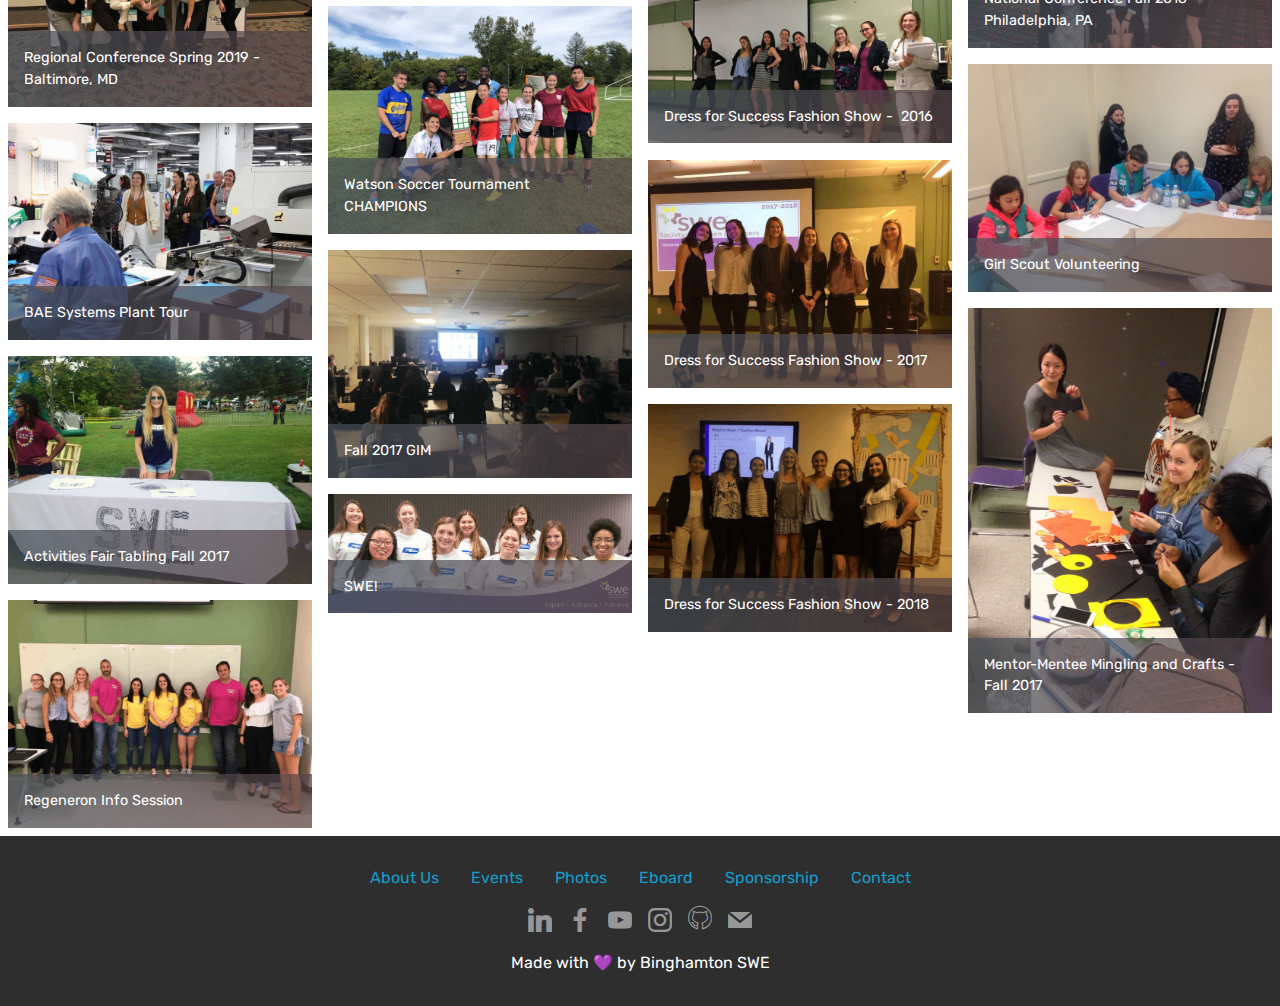
<file: page1.html>
<!DOCTYPE html>
<html >
<head>
  <!-- Site made with Mobirise Website Builder v4.9.5, https://mobirise.com -->
  <meta charset="UTF-8">
  <meta http-equiv="X-UA-Compatible" content="IE=edge">
  <meta name="generator" content="Mobirise v4.9.5, mobirise.com">
  <meta name="viewport" content="width=device-width, initial-scale=1, minimum-scale=1">
  <link rel="shortcut icon" href="assets/images/swebinghamtonlogo-122x67.png" type="image/x-icon">
  <meta name="description" content="Website Creator Description">
  <title>Photo Gallery</title>
  <link rel="stylesheet" href="assets/socicon/css/styles.css"> 
  <link rel="stylesheet" href="assets/web/assets/mobirise-icons2/mobirise2.css">
  <link rel="stylesheet" href="assets/web/assets/mobirise-icons-bold/mobirise-icons-bold.css">
  <link rel="stylesheet" href="assets/web/assets/mobirise-icons/mobirise-icons.css">
  <link rel="stylesheet" href="assets/tether/tether.min.css">
  <link rel="stylesheet" href="assets/bootstrap/css/bootstrap.min.css">
  <link rel="stylesheet" href="assets/bootstrap/css/bootstrap-grid.min.css">
  <link rel="stylesheet" href="assets/bootstrap/css/bootstrap-reboot.min.css">
  <link rel="stylesheet" href="assets/dropdown/css/style.css">
  <link rel="stylesheet" href="assets/theme/css/style.css">
  <link rel="stylesheet" href="assets/gallery/style.css">
  <link rel="stylesheet" href="assets/mobirise/css/mbr-additional.css" type="text/css">
  
  
  
</head>
<body>
  <section class="menu cid-rlnq1UwaNQ" once="menu" id="menu2-j">

    

    <nav class="navbar navbar-expand beta-menu navbar-dropdown align-items-center navbar-fixed-top navbar-toggleable-sm">
        <button class="navbar-toggler navbar-toggler-right" type="button" data-toggle="collapse" data-target="#navbarSupportedContent" aria-controls="navbarSupportedContent" aria-expanded="false" aria-label="Toggle navigation">
            <div class="hamburger">
                <span></span>
                <span></span>
                <span></span>
                <span></span>
            </div>
        </button>
        <div class="menu-logo">
            <div class="navbar-brand">
                <span class="navbar-logo">
                    <a href="binghamton-swe.org">
                        <img src="assets/images/swebinghamtonlogo-122x67.png" alt="Mobirise" title="" style="height: 3.8rem;">
                    </a>
                </span>
                <span class="navbar-caption-wrap"><a class="navbar-caption text-black display-4" href="index.html">
                        SWE - Binghamton</a></span>
            </div>
        </div>
        <div class="collapse navbar-collapse" id="navbarSupportedContent">
            <ul class="navbar-nav nav-dropdown nav-right" data-app-modern-menu="true"><li class="nav-item">
                    <a class="nav-link link text-white display-4" href="index.html">
                        <span class="mbrib-home mbr-iconfont mbr-iconfont-btn"></span>
                        Home
                    </a>
                </li>
                <li class="nav-item">
                    <a class="nav-link link text-white display-4" href="index.html#about">
                        <span class="mbrib-info mbr-iconfont mbr-iconfont-btn"></span>
                        About Us
                    </a>
                </li>
                <li class="nav-item">
                    <a class="nav-link link text-white display-4" href="https://mobirise.co">
                        <span class="mbrib-calendar mbr-iconfont mbr-iconfont-btn"</span>
                        Events
                    </a>
                </li>
                <li class="nav-item">
                    <a class="nav-link link text-white display-4" href="page1.html">
                        <span class="mbrib-photos mbr-iconfont mbr-iconfont-btn"></span>
                        Photos
                    </a>
                </li>
                <li class="nav-item">
                    <a class="nav-link link text-white display-4" href="index.html#features8-1d">
                        <span class="mbrib-user2 mbr-iconfont mbr-iconfont-btn"></span>
                        Eboard
                    </a>
                </li>
                <li class="nav-item">
                    <a class="nav-link link text-white display-4" href="assets/files/SWE%20Sponsorship%20Packet_FINAL.pdf">
                        <span class="mobi-mbri mobi-mbri-extension mbr-iconfont mbr-iconfont-btn"></span>
                        Sponsorship
                    </a>
                </li>
                <li class="nav-item">
                    <a class="nav-link link text-white display-4" href="index.html#form1-17">
                        <span class="mbrib-laptop mbr-iconfont mbr-iconfont-btn"></span>
                        Contact
                    </a>
                </li>
            </ul>
            
        </div>
    </nav>
</section>

<section class="engine"><a href="https://mobirise.info/h">how to create a web page for free</a></section><section class="cid-rlnFo0In1H" id="video3-l">

    
    
    <figure class="mbr-figure align-center container">
        <div class="video-block" style="width: 80%;">
            <div><iframe class="mbr-embedded-video" src="https://player.vimeo.com/video/325747654?autoplay=1&amp;loop=1" width="1280" height="720" frameborder="0" allowfullscreen></iframe></div>
        </div>
    </figure>
</section>

<section class="mbr-gallery mbr-slider-carousel cid-rlnFvNpEnN" id="gallery3-n">

    

    <div>
        <div><!-- Filter --><!-- Gallery --><div class="mbr-gallery-row">
            <div class="mbr-gallery-layout-default">
                <div>
                    <div>
                        <div class="mbr-gallery-item mbr-gallery-item--p1" data-video-url="false" data-tags="Awesome">
                            <div href="#lb-gallery3-n" data-slide-to="0" data-toggle="modal">
                                <img src="assets/images/img-2829-2000x1271-800x508.jpg" alt="" title="">
                                <span class="icon-focus"></span>
                                <span class="mbr-gallery-title mbr-fonts-style display-7">Spring Open House Tabling 2017</span>
                            </div>
                        </div>
                        <div class="mbr-gallery-item mbr-gallery-item--p1" data-video-url="false" data-tags="Awesome">
                            <div href="#lb-gallery3-n" data-slide-to="1" data-toggle="modal">
                                <img src="assets/images/img-5244-1260x709-800x450.jpg" alt="" title="">
                                <span class="icon-focus"></span>
                                <span class="mbr-gallery-title mbr-fonts-style display-7">Career Paths for Different Majors</span>
                            </div>
                        </div>
                        <div class="mbr-gallery-item mbr-gallery-item--p1" data-video-url="false" data-tags="Awesome">
                            <div href="#lb-gallery3-n" data-slide-to="2" data-toggle="modal">
                                <img src="assets/images/boys-girls-club-2000x2667-800x1067.jpg" alt="" title="">
                                <span class="icon-focus"></span>
                                <span class="mbr-gallery-title mbr-fonts-style display-7">Boys' &amp; Girls' Club Volunteering</span>
                            </div>
                        </div>
                        <div class="mbr-gallery-item mbr-gallery-item--p1" data-video-url="false" data-tags="Awesome">
                            <div href="#lb-gallery3-n" data-slide-to="3" data-toggle="modal">
                                <img src="assets/images/gscouts2-1-2000x1500-800x600.jpg" alt="" title="">
                                <span class="icon-focus"></span>
                                <span class="mbr-gallery-title mbr-fonts-style display-7">Girl Scout Volunteering Fall 2018</span>
                            </div>
                        </div>
                        <div class="mbr-gallery-item mbr-gallery-item--p1" data-video-url="false" data-tags="Awesome">
                            <div href="#lb-gallery3-n" data-slide-to="4" data-toggle="modal">
                                <img src="assets/images/img-895-2000x1500-800x599.jpg" alt="" title="">
                                <span class="icon-focus"></span>
                                <span class="mbr-gallery-title mbr-fonts-style display-7">National Conference 2018 - Minneapolis, MN</span>
                            </div>
                        </div>
                        <div class="mbr-gallery-item mbr-gallery-item--p1" data-video-url="false" data-tags="Awesome">
                            <div href="#lb-gallery3-n" data-slide-to="5" data-toggle="modal">
                                <img src="assets/images/img-3327-2000x2123-800x849.jpg" alt="" title="">
                                <span class="icon-focus"></span>
                                <span class="mbr-gallery-title mbr-fonts-style display-7">National Conference 2017 - Austin, TX</span>
                            </div>
                        </div>
                        <div class="mbr-gallery-item mbr-gallery-item--p1" data-video-url="false" data-tags="Awesome">
                            <div href="#lb-gallery3-n" data-slide-to="6" data-toggle="modal">
                                <img src="assets/images/img-2668-2000x1500-800x600.jpg" alt="" title="">
                                <span class="icon-focus"></span>
                                <span class="mbr-gallery-title mbr-fonts-style display-7">Fall 2017 GIM</span>
                            </div>
                        </div>
                        <div class="mbr-gallery-item mbr-gallery-item--p1" data-video-url="false" data-tags="Awesome">
                            <div href="#lb-gallery3-n" data-slide-to="7" data-toggle="modal">
                                <img src="assets/images/img-3473-2000x1500-800x600.jpg" alt="" title="">
                                <span class="icon-focus"></span>
                                <span class="mbr-gallery-title mbr-fonts-style display-7">Girl Scout Volunteering Spring 2018</span>
                            </div>
                        </div>
                        <div class="mbr-gallery-item mbr-gallery-item--p1" data-video-url="false" data-tags="Awesome">
                            <div href="#lb-gallery3-n" data-slide-to="8" data-toggle="modal">
                                <img src="assets/images/img-3634-2000x1500-800x600.jpg" alt="" title="">
                                <span class="icon-focus"></span>
                                <span class="mbr-gallery-title mbr-fonts-style display-7">Fall 2017 GIM</span>
                            </div>
                        </div>
                        <div class="mbr-gallery-item mbr-gallery-item--p1" data-video-url="false" data-tags="Awesome">
                            <div href="#lb-gallery3-n" data-slide-to="9" data-toggle="modal">
                                <img src="assets/images/img-5097-1-2000x1500-800x600.jpg" alt="" title="">
                                <span class="icon-focus"></span>
                                <span class="mbr-gallery-title mbr-fonts-style display-7">Mentor-Mentee Mingling&nbsp;</span>
                            </div>
                        </div>
                        <div class="mbr-gallery-item mbr-gallery-item--p1" data-video-url="false" data-tags="Awesome">
                            <div href="#lb-gallery3-n" data-slide-to="10" data-toggle="modal">
                                <img src="assets/images/img-5153-1-960x720-800x600.jpg" alt="" title="">
                                <span class="icon-focus"></span>
                                <span class="mbr-gallery-title mbr-fonts-style display-7">Bowling</span>
                            </div>
                        </div>
                        <div class="mbr-gallery-item mbr-gallery-item--p1" data-video-url="false" data-tags="Awesome">
                            <div href="#lb-gallery3-n" data-slide-to="11" data-toggle="modal">
                                <img src="assets/images/img-8701-1-2000x1500-800x600.jpg" alt="" title="">
                                <span class="icon-focus"></span>
                                <span class="mbr-gallery-title mbr-fonts-style display-7">Hiking and Picnic&nbsp;</span>
                            </div>
                        </div>
                        <div class="mbr-gallery-item mbr-gallery-item--p1" data-video-url="false" data-tags="Awesome">
                            <div href="#lb-gallery3-n" data-slide-to="12" data-toggle="modal">
                                <img src="assets/images/img-8996-1-960x720-800x600.jpg" alt="" title="">
                                <span class="icon-focus"></span>
                                <span class="mbr-gallery-title mbr-fonts-style display-7">Apple Picking</span>
                            </div>
                        </div>
                        <div class="mbr-gallery-item mbr-gallery-item--p1" data-video-url="false" data-tags="Awesome">
                            <div href="#lb-gallery3-n" data-slide-to="13" data-toggle="modal">
                                <img src="assets/images/natconf17-2-2000x1500-800x600.jpg" alt="" title="">
                                <span class="icon-focus"></span>
                                <span class="mbr-gallery-title mbr-fonts-style display-7">National Conference Fall 2016 - Philadelphia, PA</span>
                            </div>
                        </div>
                        <div class="mbr-gallery-item mbr-gallery-item--p1" data-video-url="false" data-tags="Awesome">
                            <div href="#lb-gallery3-n" data-slide-to="14" data-toggle="modal">
                                <img src="assets/images/regional-conference-1656x1242-800x600.jpg" alt="" title="">
                                <span class="icon-focus"></span>
                                <span class="mbr-gallery-title mbr-fonts-style display-7">Regional Conference Spring 2019 - Baltimore, MD</span>
                            </div>
                        </div>
                        <div class="mbr-gallery-item mbr-gallery-item--p1" data-video-url="false" data-tags="Awesome">
                            <div href="#lb-gallery3-n" data-slide-to="15" data-toggle="modal">
                                <img src="assets/images/img-3456-2000x966-800x386.jpg" alt="" title="">
                                <span class="icon-focus"></span>
                                <span class="mbr-gallery-title mbr-fonts-style display-7">Dress for Success Fashion Show - &nbsp;2016</span>
                            </div>
                        </div>
                        <div class="mbr-gallery-item mbr-gallery-item--p1" data-video-url="false" data-tags="Awesome">
                            <div href="#lb-gallery3-n" data-slide-to="16" data-toggle="modal">
                                <img src="assets/images/img-508-2000x1500-800x600.jpg" alt="" title="">
                                <span class="icon-focus"></span>
                                <span class="mbr-gallery-title mbr-fonts-style display-7">Watson Soccer Tournament CHAMPIONS</span>
                            </div>
                        </div>
                        <div class="mbr-gallery-item mbr-gallery-item--p1" data-video-url="false" data-tags="Awesome">
                            <div href="#lb-gallery3-n" data-slide-to="17" data-toggle="modal">
                                <img src="assets/images/gscouts1-copy-2000x1500-800x600.jpg" alt="" title="">
                                <span class="icon-focus"></span>
                                <span class="mbr-gallery-title mbr-fonts-style display-7">Girl Scout Volunteering</span>
                            </div>
                        </div>
                        <div class="mbr-gallery-item mbr-gallery-item--p1" data-video-url="false" data-tags="Awesome">
                            <div href="#lb-gallery3-n" data-slide-to="18" data-toggle="modal">
                                <img src="assets/images/img-3486-2000x1429-800x572.jpg" alt="" title="">
                                <span class="icon-focus"></span>
                                <span class="mbr-gallery-title mbr-fonts-style display-7">BAE Systems Plant Tour</span>
                            </div>
                        </div>
                        <div class="mbr-gallery-item mbr-gallery-item--p1" data-video-url="false" data-tags="Awesome">
                            <div href="#lb-gallery3-n" data-slide-to="19" data-toggle="modal">
                                <img src="assets/images/fashion-show-960x720-800x600.jpg" alt="" title="">
                                <span class="icon-focus"></span>
                                <span class="mbr-gallery-title mbr-fonts-style display-7">Dress for Success Fashion Show - 2017</span>
                            </div>
                        </div>
                        <div class="mbr-gallery-item mbr-gallery-item--p1" data-video-url="false" data-tags="Awesome">
                            <div href="#lb-gallery3-n" data-slide-to="20" data-toggle="modal">
                                <img src="assets/images/img-3632-2000x1500-800x600.jpg" alt="" title="">
                                <span class="icon-focus"></span>
                                <span class="mbr-gallery-title mbr-fonts-style display-7">Fall 2017 GIM</span>
                            </div>
                        </div>
                        <div class="mbr-gallery-item mbr-gallery-item--p1" data-video-url="false" data-tags="Awesome">
                            <div href="#lb-gallery3-n" data-slide-to="21" data-toggle="modal">
                                <img src="assets/images/craft-2000x2667-800x1067.jpg" alt="" title="">
                                <span class="icon-focus"></span>
                                <span class="mbr-gallery-title mbr-fonts-style display-7">Mentor-Mentee Mingling and Crafts - Fall 2017</span>
                            </div>
                        </div>
                        <div class="mbr-gallery-item mbr-gallery-item--p1" data-video-url="false" data-tags="Awesome">
                            <div href="#lb-gallery3-n" data-slide-to="22" data-toggle="modal">
                                <img src="assets/images/img-2666-2000x1500-800x600.jpg" alt="" title="">
                                <span class="icon-focus"></span>
                                <span class="mbr-gallery-title mbr-fonts-style display-7">Activities Fair Tabling Fall 2017</span>
                            </div>
                        </div>
                        <div class="mbr-gallery-item mbr-gallery-item--p1" data-video-url="false" data-tags="Awesome">
                            <div href="#lb-gallery3-n" data-slide-to="23" data-toggle="modal">
                                <img src="assets/images/swe-fashion-show-2-960x720-800x600.png" alt="" title="">
                                <span class="icon-focus"></span>
                                <span class="mbr-gallery-title mbr-fonts-style display-7">Dress for Success Fashion Show - 2018</span>
                            </div>
                        </div>
                        <div class="mbr-gallery-item mbr-gallery-item--p1" data-video-url="false" data-tags="Awesome">
                            <div href="#lb-gallery3-n" data-slide-to="24" data-toggle="modal">
                                <img src="assets/images/swe-799x315-799x315.png" alt="" title="">
                                <span class="icon-focus"></span>
                                <span class="mbr-gallery-title mbr-fonts-style display-7">SWE!</span>
                            </div>
                        </div>
                        <div class="mbr-gallery-item mbr-gallery-item--p1" data-video-url="false" data-tags="Awesome">
                            <div href="#lb-gallery3-n" data-slide-to="25" data-toggle="modal">
                                <img src="assets/images/regeneron-4-960x720-800x600.png" alt="" title="">
                                <span class="icon-focus"></span>
                                <span class="mbr-gallery-title mbr-fonts-style display-7">Regeneron Info Session</span>
                            </div>
                        </div>
                    </div>
                </div>
                <div class="clearfix">
                </div>
            </div>
            </div><!-- Lightbox -->
            <div data-app-prevent-settings="" class="mbr-slider modal fade carousel slide" tabindex="-1" data-keyboard="true" data-interval="false" id="lb-gallery3-n">
                <div class="modal-dialog">
                    <div class="modal-content">
                        <div class="modal-body">
                            <div class="carousel-inner">
                                <div class="carousel-item">
                                    <img src="assets/images/img-2829-2000x1271.jpg" alt="" title="">
                                </div>
                                <div class="carousel-item">
                                    <img src="assets/images/img-5244-1260x709.jpg" alt="" title="">
                                </div>
                                <div class="carousel-item">
                                    <img src="assets/images/boys-girls-club-2000x2667.jpg" alt="" title="">
                                </div>
                                <div class="carousel-item">
                                    <img src="assets/images/gscouts2-1-2000x1500.jpg" alt="" title="">
                                </div>
                                <div class="carousel-item">
                                    <img src="assets/images/img-895-2000x1500.jpg" alt="" title="">
                                </div>
                                <div class="carousel-item">
                                    <img src="assets/images/img-3327-2000x2123.jpg" alt="" title="">
                                </div>
                                <div class="carousel-item">
                                    <img src="assets/images/img-2668-2000x1500.jpg" alt="" title="">
                                </div>
                                <div class="carousel-item active">
                                    <img src="assets/images/img-3473-2000x1500.jpg" alt="" title="">
                                </div>
                                <div class="carousel-item">
                                    <img src="assets/images/img-3634-2000x1500.jpg" alt="" title="">
                                </div>
                                <div class="carousel-item">
                                    <img src="assets/images/img-5097-1-2000x1500.jpg" alt="" title="">
                                </div>
                                <div class="carousel-item">
                                    <img src="assets/images/img-5153-1-960x720.jpg" alt="" title="">
                                </div>
                                <div class="carousel-item">
                                    <img src="assets/images/img-8701-1-2000x1500.jpg" alt="" title="">
                                </div>
                                <div class="carousel-item">
                                    <img src="assets/images/img-8996-1-960x720.jpg" alt="" title="">
                                </div>
                                <div class="carousel-item">
                                    <img src="assets/images/natconf17-2-2000x1500.jpg" alt="" title="">
                                </div>
                                <div class="carousel-item">
                                    <img src="assets/images/regional-conference-1656x1242.jpg" alt="" title="">
                                </div>
                                <div class="carousel-item">
                                    <img src="assets/images/img-3456-2000x966.jpg" alt="" title="">
                                </div>
                                <div class="carousel-item">
                                    <img src="assets/images/img-508-2000x1500.jpg" alt="" title="">
                                </div>
                                <div class="carousel-item">
                                    <img src="assets/images/gscouts1-copy-2000x1500.jpg" alt="" title="">
                                </div>
                                <div class="carousel-item">
                                    <img src="assets/images/img-3486-2000x1429.jpg" alt="" title="">
                                </div>
                                <div class="carousel-item">
                                    <img src="assets/images/fashion-show-960x720.jpg" alt="" title="">
                                </div>
                                <div class="carousel-item">
                                    <img src="assets/images/img-3632-2000x1500.jpg" alt="" title="">
                                </div>
                                <div class="carousel-item">
                                    <img src="assets/images/craft-2000x2667.jpg" alt="" title="">
                                </div>
                                <div class="carousel-item">
                                    <img src="assets/images/img-2666-2000x1500.jpg" alt="" title="">
                                </div>
                                <div class="carousel-item">
                                    <img src="assets/images/swe-fashion-show-2-960x720.png" alt="" title="">
                                </div>
                                <div class="carousel-item">
                                    <img src="assets/images/swe-799x315.png" alt="" title="">
                                </div>
                                <div class="carousel-item">
                                    <img src="assets/images/regeneron-4-960x720.png" alt="" title="">
                                </div>
                            </div>
                            <a class="carousel-control carousel-control-prev" role="button" data-slide="prev" href="#lb-gallery3-n">
                                <span class="mbri-left mbr-iconfont" aria-hidden="true"></span>
                                <span class="sr-only">Previous</span>
                            </a>
                            <a class="carousel-control carousel-control-next" role="button" data-slide="next" href="#lb-gallery3-n">
                                <span class="mbri-right mbr-iconfont" aria-hidden="true"></span>
                                <span class="sr-only">Next</span>
                            </a>
                            <a class="close" href="#" role="button" data-dismiss="modal">
                                <span class="sr-only">Close</span>
                            </a>
                        </div>
                    </div>
                </div>
            </div>
        </div>
    </div>

</section>

<section once="" class="cid-rloe8GyKUQ" id="footer7-13">

    

    

    <div class="container">
        <div class="media-container-row align-center mbr-white">
            <div class="row row-links">
                <ul class="foot-menu">
                      
                    
            <li class="foot-menu-item mbr-fonts-style display-7"><a href="index.html#about">About Us</a></li>
            <li class="foot-menu-item mbr-fonts-style display-7"><a href="index.html#events">Events</a></li>
            <li class="foot-menu-item mbr-fonts-style display-7"><a href="page1.html">Photos</a></li>
            <li class="foot-menu-item mbr-fonts-style display-7"><a href="index.html#eboard">Eboard</a></li>
            <li class="foot-menu-item mbr-fonts-style display-7"><a href="assets/files/SWE%20Sponsorship%20Packet_FINAL.pdf">Sponsorship</a></li><li class="foot-menu-item mbr-fonts-style display-7"><a href="index.html#form1-17">Contact</a></li></ul>
            </div>
            <div class="row social-row">
                <div class="social-list align-right pb-2">
                    
                    
                    
                    
                    
                    
                <div class="soc-item">
                        <a href="https://twitter.com/mobirise" target="_blank">
                            <span class="mbr-iconfont mbr-iconfont-social socicon-linkedin socicon"></span>
                        </a>
                    </div><div class="soc-item">
                        <a href="https://www.facebook.com/pages/Mobirise/1616226671953247" target="_blank">
                            <span class="socicon-facebook socicon mbr-iconfont mbr-iconfont-social"></span>
                        </a>
                    </div><div class="soc-item">
                        <a href="https://www.youtube.com/c/mobirise" target="_blank">
                            <span class="socicon-youtube socicon mbr-iconfont mbr-iconfont-social"></span>
                        </a>
                    </div><div class="soc-item">
                        <a href="https://instagram.com/mobirise" target="_blank">
                            <span class="socicon-instagram socicon mbr-iconfont mbr-iconfont-social"></span>
                        </a>
                    </div><div class="soc-item">
                        <a href="https://plus.google.com/u/0/+Mobirise" target="_blank">
                            <span class="mbr-iconfont mbr-iconfont-social mbri-github"></span>
                        </a>
                    </div><div class="soc-item">
                        <a href="https://www.behance.net/Mobirise" target="_blank">
                            <span class="mbr-iconfont mbr-iconfont-social socicon-mail socicon"></span>
                        </a>
                    </div></div>
            </div>
            <div class="row row-copirayt">
                <p class="mbr-text mb-0 mbr-fonts-style mbr-white align-center display-7">Made with 💜 by Binghamton SWE</</p>
            </div>
        </div>
    </div>
</section>


  <script src="assets/web/assets/jquery/jquery.min.js"></script>
  <script src="assets/popper/popper.min.js"></script>
  <script src="assets/tether/tether.min.js"></script>
  <script src="assets/bootstrap/js/bootstrap.min.js"></script>
  <script src="assets/masonry/masonry.pkgd.min.js"></script>
  <script src="assets/imagesloaded/imagesloaded.pkgd.min.js"></script>
  <script src="assets/dropdown/js/script.min.js"></script>
  <script src="assets/touchswipe/jquery.touch-swipe.min.js"></script>
  <script src="assets/bootstrapcarouselswipe/bootstrap-carousel-swipe.js"></script>
  <script src="assets/smoothscroll/smooth-scroll.js"></script>
  <script src="assets/vimeoplayer/jquery.mb.vimeo_player.js"></script>
  <script src="assets/theme/js/script.js"></script>
  <script src="assets/slidervideo/script.js"></script>
  <script src="assets/gallery/player.min.js"></script>
  <script src="assets/gallery/script.js"></script>
  
</body>
</html>
</file>
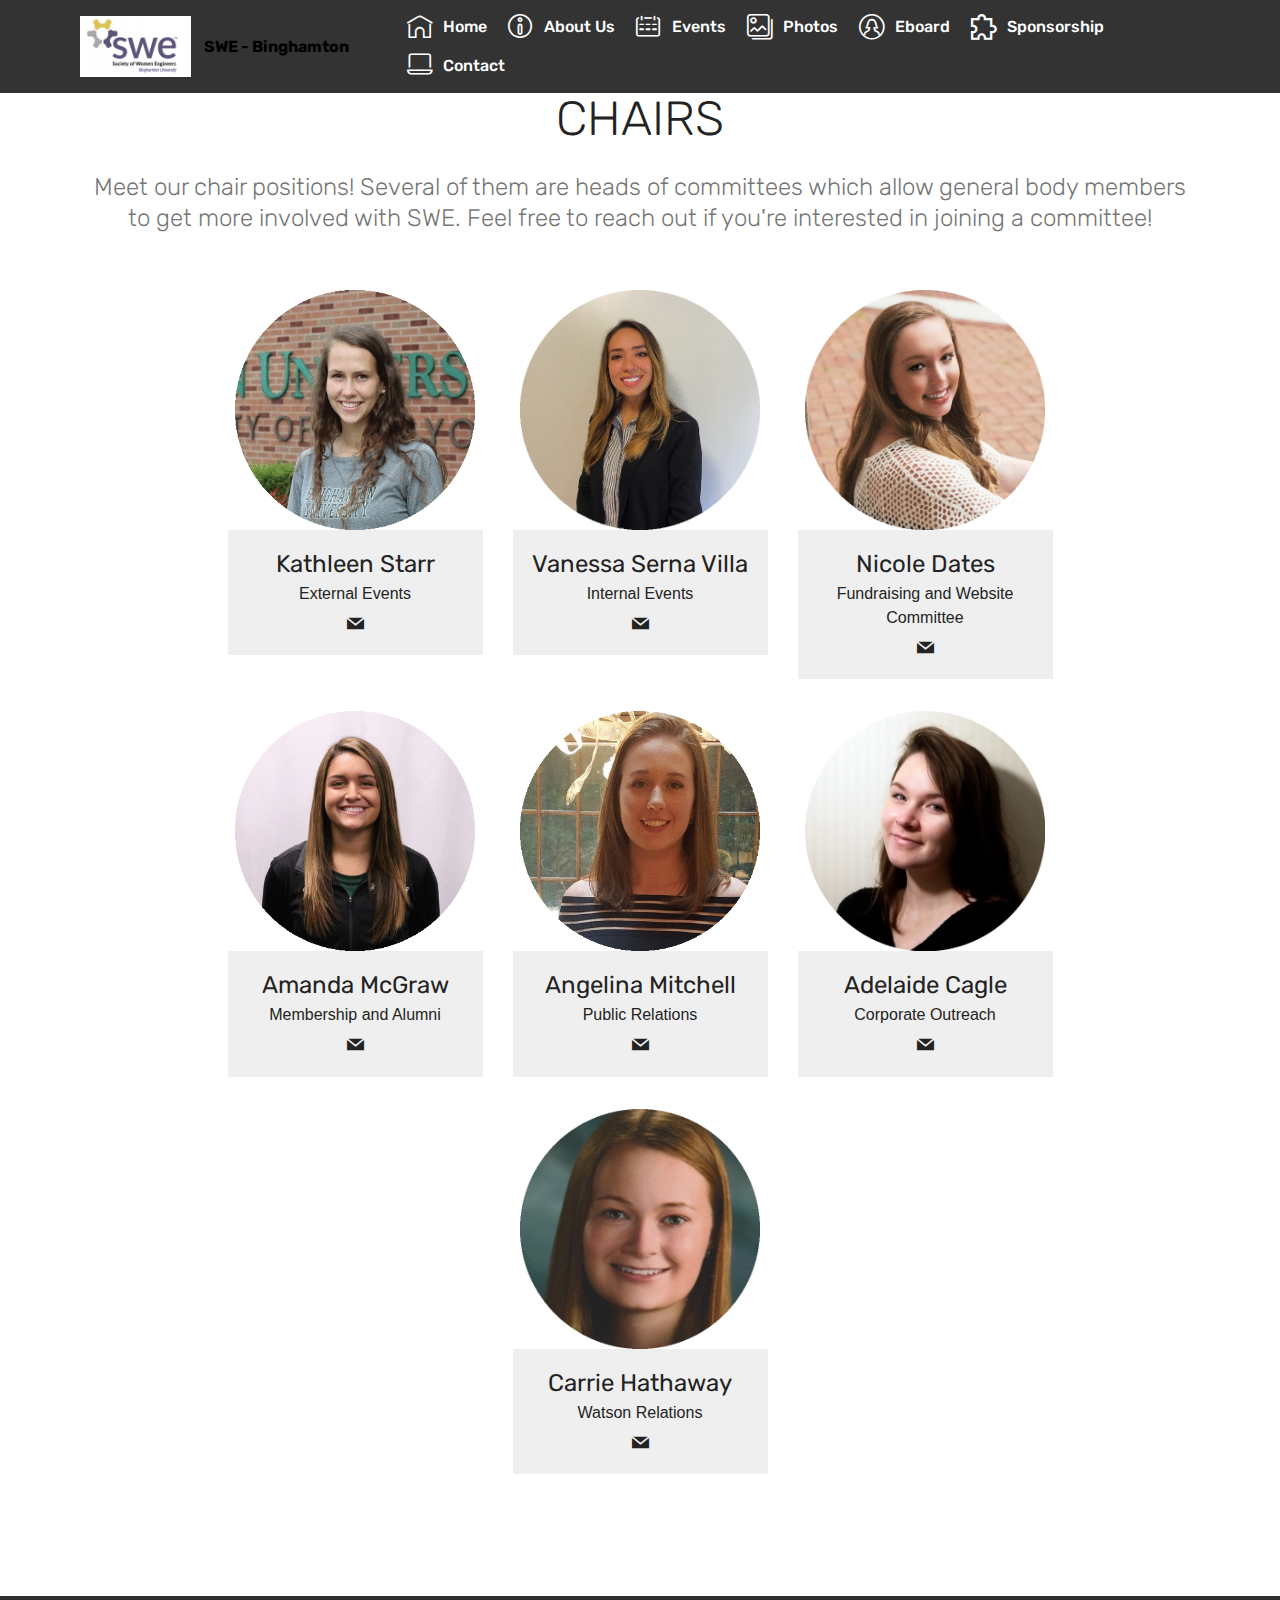
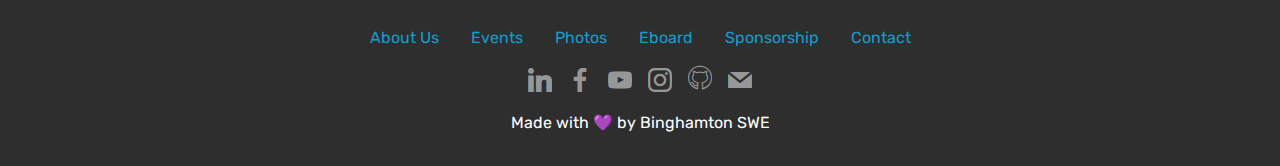
<file: page2.html>
<!DOCTYPE html>
<html >
<head>
  <!-- Site made with Mobirise Website Builder v4.9.5, https://mobirise.com -->
  <meta charset="UTF-8">
  <meta http-equiv="X-UA-Compatible" content="IE=edge">
  <meta name="generator" content="Mobirise v4.9.5, mobirise.com">
  <meta name="viewport" content="width=device-width, initial-scale=1, minimum-scale=1">
  <link rel="shortcut icon" href="assets/images/swebinghamtonlogo-122x67.png" type="image/x-icon">
  <meta name="description" content="Web Builder Description">
  <title>Chair Positions</title>
  <link rel="stylesheet" href="assets/web/assets/mobirise-icons2/mobirise2.css">
  <link rel="stylesheet" href="assets/web/assets/mobirise-icons/mobirise-icons.css">
  <link rel="stylesheet" href="assets/web/assets/mobirise-icons-bold/mobirise-icons-bold.css">
  <link rel="stylesheet" href="assets/tether/tether.min.css">
  <link rel="stylesheet" href="assets/bootstrap/css/bootstrap.min.css">
  <link rel="stylesheet" href="assets/bootstrap/css/bootstrap-grid.min.css">
  <link rel="stylesheet" href="assets/bootstrap/css/bootstrap-reboot.min.css">
  <link rel="stylesheet" href="assets/socicon/css/styles.css">
  <link rel="stylesheet" href="assets/dropdown/css/style.css">
  <link rel="stylesheet" href="assets/theme/css/style.css">
  <link rel="stylesheet" href="assets/mobirise/css/mbr-additional.css" type="text/css">



</head>
<body>
  <section class="menu cid-rlnq1UwaNQ" once="menu" id="menu2-12">



    <nav class="navbar navbar-expand beta-menu navbar-dropdown align-items-center navbar-fixed-top navbar-toggleable-sm">
        <button class="navbar-toggler navbar-toggler-right" type="button" data-toggle="collapse" data-target="#navbarSupportedContent" aria-controls="navbarSupportedContent" aria-expanded="false" aria-label="Toggle navigation">
            <div class="hamburger">
                <span></span>
                <span></span>
                <span></span>
                <span></span>
            </div>
        </button>
        <div class="menu-logo">
            <div class="navbar-brand">
                <span class="navbar-logo">
                    <a href="https://mobirise.co">
                        <img src="assets/images/swebinghamtonlogo-122x67.png" alt="Mobirise" title="" style="height: 3.8rem;">
                    </a>
                </span>
                <span class="navbar-caption-wrap"><a class="navbar-caption text-black display-4" href="index.html">
                        SWE - Binghamton</a></span>
            </div>
        </div>
        <div class="collapse navbar-collapse" id="navbarSupportedContent">
            <ul class="navbar-nav nav-dropdown nav-right" data-app-modern-menu="true"><li class="nav-item">
                    <a class="nav-link link text-white display-4" href="index.html"><span class="mbrib-home mbr-iconfont mbr-iconfont-btn"></span>
                        Home</a>
                </li>
                <li class="nav-item">
                    <a class="nav-link link text-white display-4" href="index.html#content5-8"><span class="mbrib-info mbr-iconfont mbr-iconfont-btn"></span>
                        About Us
                    </a>
                </li><li class="nav-item"><a class="nav-link link text-white display-4" href="https://mobirise.co"><span class="mbrib-calendar mbr-iconfont mbr-iconfont-btn"></span>Events</a></li><li class="nav-item"><a class="nav-link link text-white display-4" href="page1.html"><span class="mbrib-photos mbr-iconfont mbr-iconfont-btn"></span>
                        Photos</a></li><li class="nav-item"><a class="nav-link link text-white display-4" href="index.html#features8-1d"><span class="mbrib-user2 mbr-iconfont mbr-iconfont-btn"></span>
                        Eboard</a></li><li class="nav-item"><a class="nav-link link text-white display-4" href="assets/files/SWE%20Sponsorship%20Packet_FINAL.pdf"><span class="mobi-mbri mobi-mbri-extension mbr-iconfont mbr-iconfont-btn"></span>
                        Sponsorship</a></li><li class="nav-item"><a class="nav-link link text-white display-4" href="index.html#form1-17"><span class="mbrib-laptop mbr-iconfont mbr-iconfont-btn"></span>
                        Contact</a></li></ul>

        </div>
    </nav>
</section>

<section class="team1 cid-rlosTrfseT" id="team1-14">



    <div class="container align-center">
        <h2 class="pb-3 mbr-fonts-style mbr-section-title display-2">
            CHAIRS</h2>
        <h3 class="pb-5 mbr-section-subtitle mbr-fonts-style mbr-light display-5">
            Meet our chair positions! Several of them are heads of committees which allow general body members to get more involved with SWE. Feel free to reach out if you're interested in joining a committee!</h3>
        <div class="row media-row">

        <div class="team-item col-lg-3 col-md-6">
                <div class="item-image">
                    <img src="SWE headshots/kathleen_circle.jpg" style="width:240px;height:240px;" alt="" title="">
                </div>
                <div class="item-caption py-3">
                    <div class="item-name px-2">
                        <p class="mbr-fonts-style display-5">
                           Kathleen Starr</p>
                    </div>
                    <div class="item-role px-2">
                        <p>External Events</p>
                    </div>
                    <div class="item-social pt-2">
                        <a href="mailto:kstarr1@binghamton.edu">
                            <span class="p-1 mbr-iconfont mbr-iconfont-social socicon-mail socicon"></span>
                        </a>
                    </div>
                </div>
            </div><div class="team-item col-lg-3 col-md-6">
                <div class="item-image">
                    <img src="SWE headshots/vanessa_circle.jpg" style="width:240px;height:240px;" alt="" title="">
                </div>
                <div class="item-caption py-3">
                    <div class="item-name px-2">
                        <p class="mbr-fonts-style display-5">
                           Vanessa Serna Villa</p>
                    </div>
                    <div class="item-role px-2">
                        <p>Internal Events</p>
                    </div>
                    <div class="item-social pt-2">
                        <a href="mailto:vsernav1@binghamton.edu">
                            <span class="p-1 mbr-iconfont mbr-iconfont-social socicon-mail socicon"></span>
                        </a>
                    </div>
                </div>
            </div><div class="team-item col-lg-3 col-md-6">
                <div class="item-image">
                    <img src="SWE headshots/nicole_circle.jpg" style="width:240px;height:240px;" alt="" title="">
                </div>
                <div class="item-caption py-3">
                    <div class="item-name px-2">
                        <p class="mbr-fonts-style display-5">
                           Nicole Dates</p>
                    </div>
                    <div class="item-role px-2">
                        <p>Fundraising and Website Committee</p>
                    </div>
                    <div class="item-social pt-2">
                        <a href="mailto:ndates1@binghamton.edu">
                            <span class="p-1 mbr-iconfont mbr-iconfont-social socicon-mail socicon"></span>
                        </a>
                    </div>
                </div>
            </div></div>
    </div>
</section>

<section class="team1 cid-rloufGoNGl" id="team1-16">



    <div class="container align-center">


        <div class="row media-row">

        <div class="team-item col-lg-3 col-md-6">
                <div class="item-image">
                    <img src="SWE headshots/amanda_circle.jpg" style="width:240px;height:240px;" alt="" title="">
                </div>
                <div class="item-caption py-3">
                    <div class="item-name px-2">
                        <p class="mbr-fonts-style display-5">
                           Amanda McGraw</p>
                    </div>
                    <div class="item-role px-2">
                        <p>Membership and Alumni</p>
                    </div>
                    <div class="item-social pt-2">
                        <a href="mailto:amcgraw1@binghamton.edu">
                            <span class="p-1 mbr-iconfont mbr-iconfont-social socicon-mail socicon"></span>
                        </a>
                    </div>
                </div>
            </div><div class="team-item col-lg-3 col-md-6">
                <div class="item-image">
                    <img src="SWE headshots/angelina_circle.jpg" style="width:240px;height:240px;" alt="" title="">
                </div>
                <div class="item-caption py-3">
                    <div class="item-name px-2">
                        <p class="mbr-fonts-style display-5">Angelina Mitchell</p>
                    </div>
                    <div class="item-role px-2">
                        <p>Public Relations</p>
                    </div>
                    <div class="item-social pt-2">
                        <a href="mailto:amitche7@binghamton.edu">
                            <span class="p-1 mbr-iconfont mbr-iconfont-social socicon-mail socicon"></span>
                        </a>
                    </div>
                </div>
            </div><div class="team-item col-lg-3 col-md-6">
                <div class="item-image">
                    <img src="SWE headshots/addy_cicle.jpg" style="width:240px;height:240px;" alt="" title="">
                </div>
                <div class="item-caption py-3">
                    <div class="item-name px-2">
                        <p class="mbr-fonts-style display-5">
                           Adelaide Cagle</p>
                    </div>
                    <div class="item-role px-2">
                        <p>Corporate Outreach</p>
                    </div>
                    <div class="item-social pt-2">
                        <a href="mailto:acagle1@binghamton.edu">
                            <span class="p-1 mbr-iconfont mbr-iconfont-social socicon-mail socicon"></span>
                        </a>
                    </div>
                </div>
            </div></div>
    </div>
</section>

<section class="team1 cid-rlotkZEZv5" id="team1-15">



    <div class="container align-center">


        <div class="row media-row">

        <div class="team-item col-lg-3 col-md-6">
                <div class="item-image">
                    <img src="SWE headshots/carrie_circle.jpg" style="width:240px;height:240px;" alt="" title="">
                </div>
                <div class="item-caption py-3">
                    <div class="item-name px-2">
                        <p class="mbr-fonts-style display-5">
                           Carrie Hathaway</p>
                    </div>
                    <div class="item-role px-2">
                        <p>Watson Relations</p>
                    </div>
                    <div class="item-social pt-2">
                        <a href="mailto:chathaw2@binghamton.edu">
                            <span class="p-1 mbr-iconfont mbr-iconfont-social socicon-mail socicon"></span>
                        </a>
                    </div>
                </div>
            </div>
        </div>
    </div>
</section>

<section once="" class="cid-rloe8GyKUQ" id="footer7-13">





    <div class="container">
        <div class="media-container-row align-center mbr-white">
            <div class="row row-links">
                <ul class="foot-menu">


            <li class="foot-menu-item mbr-fonts-style display-7"><a href="index.html#content5-8">About Us</a></li>
            <li class="foot-menu-item mbr-fonts-style display-7"><a href="index.html#events">Events</a></li>
            <li class="foot-menu-item mbr-fonts-style display-7"><a href="page1.html">Photos</a></li>
            <li class="foot-menu-item mbr-fonts-style display-7"><a href="index.html#eboard">Eboard</a></li>
            <li class="foot-menu-item mbr-fonts-style display-7"><a href="assets/files/SWE%20Sponsorship%20Packet_FINAL.pdf">Sponsorship</a></li><li class="foot-menu-item mbr-fonts-style display-7"><a href="index.html#form1-17">Contact</a></li></ul>
            </div>
            <div class="row social-row">
                <div class="social-list align-right pb-2">
                <div class="soc-item">
                        <a href="https://twitter.com/mobirise" target="_blank">
                            <span class="mbr-iconfont mbr-iconfont-social socicon-linkedin socicon"></span>
                        </a>
                    </div><div class="soc-item">
                        <a href="https://www.facebook.com/pages/Mobirise/1616226671953247" target="_blank">
                            <span class="socicon-facebook socicon mbr-iconfont mbr-iconfont-social"></span>
                        </a>
                    </div><div class="soc-item">
                        <a href="https://www.youtube.com/c/mobirise" target="_blank">
                            <span class="socicon-youtube socicon mbr-iconfont mbr-iconfont-social"></span>
                        </a>
                    </div><div class="soc-item">
                        <a href="https://instagram.com/mobirise" target="_blank">
                            <span class="socicon-instagram socicon mbr-iconfont mbr-iconfont-social"></span>
                        </a>
                    </div><div class="soc-item">
                        <a href="https://plus.google.com/u/0/+Mobirise" target="_blank">
                            <span class="mbr-iconfont mbr-iconfont-social mbri-github"></span>
                        </a>
                    </div><div class="soc-item">
                        <a href="https://www.behance.net/Mobirise" target="_blank">
                            <span class="mbr-iconfont mbr-iconfont-social socicon-mail socicon"></span>
                        </a>
                    </div></div>
            </div>
            <div class="row row-copirayt">
                <p class="mbr-text mb-0 mbr-fonts-style mbr-white align-center display-7">Made with 💜 by Binghamton SWE</</p>
            </div>
        </div>
    </div>
</section>


  <script src="assets/web/assets/jquery/jquery.min.js"></script>
  <script src="assets/popper/popper.min.js"></script>
  <script src="assets/tether/tether.min.js"></script>
  <script src="assets/bootstrap/js/bootstrap.min.js"></script>
  <script src="assets/touchswipe/jquery.touch-swipe.min.js"></script>
  <script src="assets/smoothscroll/smooth-scroll.js"></script>
  <script src="assets/dropdown/js/script.min.js"></script>
  <script src="assets/theme/js/script.js"></script>


</body>
</html>
</file>
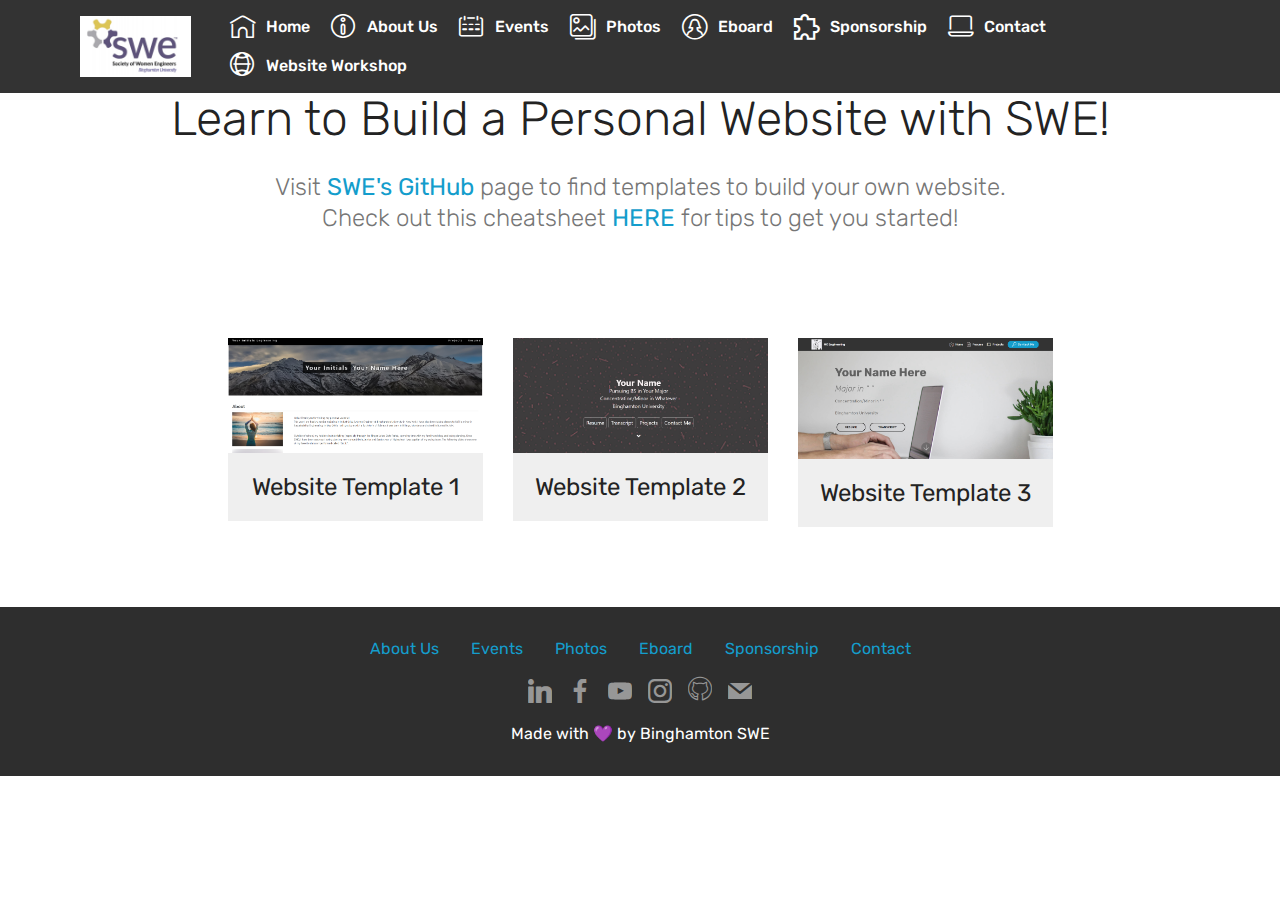
<file: personal-website.html>
<!DOCTYPE html>
<html >
<head>
  <!-- Site made with Mobirise Website Builder v4.9.5, https://mobirise.com -->
  <meta charset="UTF-8">
  <meta http-equiv="X-UA-Compatible" content="IE=edge">
  <meta name="generator" content="Mobirise v4.9.5, mobirise.com">
  <meta name="viewport" content="width=device-width, initial-scale=1, minimum-scale=1">
  <link rel="shortcut icon" href="assets/images/swebinghamtonlogo-122x67.png" type="image/x-icon">
  <meta name="description" content="">
  <title>Home</title>
  <link rel="stylesheet" href="assets/web/assets/mobirise-icons2/mobirise2.css">
  <link rel="stylesheet" href="assets/web/assets/mobirise-icons/mobirise-icons.css">
  <link rel="stylesheet" href="assets/web/assets/mobirise-icons-bold/mobirise-icons-bold.css">
  <link rel="stylesheet" href="assets/tether/tether.min.css">
  <link rel="stylesheet" href="assets/bootstrap/css/bootstrap.min.css">
  <link rel="stylesheet" href="assets/bootstrap/css/bootstrap-grid.min.css">
  <link rel="stylesheet" href="assets/bootstrap/css/bootstrap-reboot.min.css">
  <link rel="stylesheet" href="assets/socicon/css/styles.css">
  <link rel="stylesheet" href="assets/dropdown/css/style.css">
  <link rel="stylesheet" href="assets/theme/css/style.css">
  <link rel="stylesheet" href="assets/mobirise/css/mbr-additional.css" type="text/css">
  <style>
.zoom {
  transition: transform .2s; /* Animation */

}

.zoom:hover {
  transform: scale(3); /* (150% zoom - Note: if the zoom is too large, it will go outside of the viewport) */
}
      html {
          overflow-x: hidden;
      }
      
  </style>
  
  
</head>
<body>
  <section class="menu cid-rlnq1UwaNQ" once="menu" id="menu2-b">

    

    <nav class="navbar navbar-expand beta-menu navbar-dropdown align-items-center navbar-fixed-top navbar-toggleable-sm">
        <button class="navbar-toggler navbar-toggler-right" type="button" data-toggle="collapse" data-target="#navbarSupportedContent" aria-controls="navbarSupportedContent" aria-expanded="false" aria-label="Toggle navigation">
            <div class="hamburger">
                <span></span>
                <span></span>
                <span></span>
                <span></span>
            </div>
        </button>
        <div class="menu-logo">
            <div class="navbar-brand">
                <span class="navbar-logo">
                    <a href="binghamton-swe.org">
                        <img src="assets/images/swebinghamtonlogo-122x67.png" alt="Mobirise" title="" style="height: 3.8rem;">
                    </a>
                </span>
            </div>
        </div>
        <div class="collapse navbar-collapse" id="navbarSupportedContent">
            <ul class="navbar-nav nav-dropdown nav-right" data-app-modern-menu="true"><li class="nav-item">
                    <a class="nav-link link text-white display-4" href="index.html"><span class="mbrib-home mbr-iconfont mbr-iconfont-btn"></span>
                        Home</a>
                </li>
                <li class="nav-item">
                    <a class="nav-link link text-white display-4" href="index.html#about"><span class="mbrib-info mbr-iconfont mbr-iconfont-btn"></span>
                        About Us
                    </a>
                </li>
                <li class="nav-item">
                    <a class="nav-link link text-white display-4" href="index.html#events"><span class="mbrib-calendar mbr-iconfont mbr-iconfont-btn"></span>Events
                    </a>
                </li>
                <li class="nav-item">
                    <a class="nav-link link text-white display-4" href="page1.html"><span class="mbrib-photos mbr-iconfont mbr-iconfont-btn"></span>
                        Photos
                    </a>
                </li>
                <li class="nav-item">
                    <a class="nav-link link text-white display-4" href="index.html#eboard"><span class="mbrib-user2 mbr-iconfont mbr-iconfont-btn"></span>
                        Eboard
                    </a>
                </li>
                <li class="nav-item">
                    <a class="nav-link link text-white display-4" href="assets/files/SWE%20Sponsorship%20Packet_FINAL.pdf" target="_blank"><span class="mobi-mbri mobi-mbri-extension mbr-iconfont mbr-iconfont-btn"></span>
                        Sponsorship
                    </a>
                </li>
                <li class="nav-item"><a class="nav-link link text-white display-4" href="index.html#contact"><span class="mbrib-laptop mbr-iconfont mbr-iconfont-btn"></span>
                        Contact
                    </a>
                </li>
                <li class="nav-item"><a class="nav-link link text-white display-4" href="personal-website.html"><span class="mbrib-globe-2 mbr-iconfont mbr-iconfont-btn"></span>
                        Website Workshop
                    </a>
                </li>
            </ul>
            
        </div>
    </nav>
</section>
<section class="team1 cid-rlo7cLcAEL" id="eboard">
    
    <div class="container align-center">
        <h2 class="pb-3 mbr-fonts-style mbr-section-title display-2">
            Learn to Build a Personal Website with SWE!</h2>
        <h3 class="pb-5 mbr-section-subtitle mbr-fonts-style mbr-light display-5">
            Visit <a href="https://github.com/Binghamton-SWE">SWE's GitHub</a> page to find templates to build your own website.<br>Check out this cheatsheet <a href="assets/files/website-cheatsheet.pdf" target="_blank">HERE</a> for tips to get you started!</h3><br><br>
        <div class="row media-row">
            
        <div class="team-item col-lg-3 col-md-6">
                <div class="item-image">
                    <div class="zoom">
                        <img src="assets/images/website-template1.PNG" alt="" title="">
                    </div>
                </div>
                <div class="item-caption py-3">
                    <div class="item-name px-2">
                        <p class="mbr-fonts-style display-5">
                           Website Template 1</p>
                    </div>
                </div>
            </div><div class="team-item col-lg-3 col-md-6">
                <div class="item-image">
                    <div class="zoom">
                        <img src="assets/images/website-template2.PNG" alt="" title="">
                    </div>
                </div>
                <div class="item-caption py-3">
                    <div class="item-name px-2">
                        <p class="mbr-fonts-style display-5">
                           Website Template 2</p>
                    </div>
                </div>
            </div><div class="team-item col-lg-3 col-md-6">
                <div class="item-image">
                    <div class="zoom">
                        <img src="assets/images/website-template3.PNG" alt="" title="">
                    </div>
                </div>
                <div class="item-caption py-3">
                    <div class="item-name px-2">
                        <p class="mbr-fonts-style display-5">
                           Website Template 3</p>
                    </div>
                </div>
            </div>
        </div><br> 
    </div><br>
</section>

<section once="" class="cid-rloe8GyKUQ" id="footer7-10">

    

    

    <div class="container">
        <div class="media-container-row align-center mbr-white">
            <div class="row row-links">
                <ul class="foot-menu">
                      
                    
            <li class="foot-menu-item mbr-fonts-style display-7"><a href="index.html#about">About Us</a></li>
            <li class="foot-menu-item mbr-fonts-style display-7"><a href="index.html#events">Events</a></li>
            <li class="foot-menu-item mbr-fonts-style display-7"><a href="page1.html">Photos</a></li>
            <li class="foot-menu-item mbr-fonts-style display-7"><a href="index.html#eboard">Eboard</a></li>
            <li class="foot-menu-item mbr-fonts-style display-7"><a href="assets/files/SWE%20Sponsorship%20Packet_FINAL.pdf" target="_blank">Sponsorship</a></li><li class="foot-menu-item mbr-fonts-style display-7"><a href="index.html#contact">Contact</a></li></ul>
            </div>
            <div class="row social-row">
                <div class="social-list align-right pb-2">

                <div class="soc-item">
                        <a href="https://www.linkedin.com/groups/7435564/" target="_blank">
                            <span class="mbr-iconfont mbr-iconfont-social socicon-linkedin socicon"></span>
                        </a>
                    </div><div class="soc-item">
                        <a href="https://www.facebook.com/BinghamtonSwe/" target="_blank">
                            <span class="mbr-iconfont mbr-iconfont-social socicon-facebook socicon"></span>
                        </a>
                    </div><div class="soc-item">
                        <a href="https://www.youtube.com/c/mobirise" target="_blank">
                            <span class="socicon-youtube socicon mbr-iconfont mbr-iconfont-social"></span>
                        </a>
                    </div><div class="soc-item">
                        <a href="https://www.instagram.com/binghamton_swe/" target="_blank">
                            <span class="mbr-iconfont mbr-iconfont-social socicon-instagram socicon"></span>
                        </a>
                    </div><div class="soc-item">
                        <a href="https://github.com/Binghamton-SWE" target="_blank">
                            <span class="mbr-iconfont mbr-iconfont-social mbri-github"></span>
                        </a>
                    </div><div class="soc-item">
                        <a href="mailto:swe@binghamtonsa.org">
                            <span class="mbr-iconfont mbr-iconfont-social socicon-mail socicon"></span>
                        </a>
                    </div></div>
            </div>
            <div class="row row-copirayt">
                <p class="mbr-text mb-0 mbr-fonts-style mbr-white align-center display-7">Made with 💜 by Binghamton SWE</p>
            </div>
        </div>
    </div>
</section>


  <script src="assets/web/assets/jquery/jquery.min.js"></script>
  <script src="assets/popper/popper.min.js"></script>
  <script src="assets/tether/tether.min.js"></script>
  <script src="assets/bootstrap/js/bootstrap.min.js"></script>
  <script src="assets/touchswipe/jquery.touch-swipe.min.js"></script>
  <script src="assets/playervimeo/vimeo_player.js"></script>
  <script src="assets/ytplayer/jquery.mb.ytplayer.min.js"></script>
  <script src="assets/vimeoplayer/jquery.mb.vimeo_player.js"></script>
  <script src="assets/bootstrapcarouselswipe/bootstrap-carousel-swipe.js"></script>
  <script src="assets/parallax/jarallax.min.js"></script>
  <script src="assets/mbr-tabs/mbr-tabs.js"></script>
  <script src="assets/smoothscroll/smooth-scroll.js"></script>
  <script src="assets/dropdown/js/script.min.js"></script>
  <script src="assets/theme/js/script.js"></script>
  <script src="assets/slidervideo/script.js"></script>
  <script src="assets/formoid/formoid.min.js"></script>
  
  
</body>
</html>
</file>
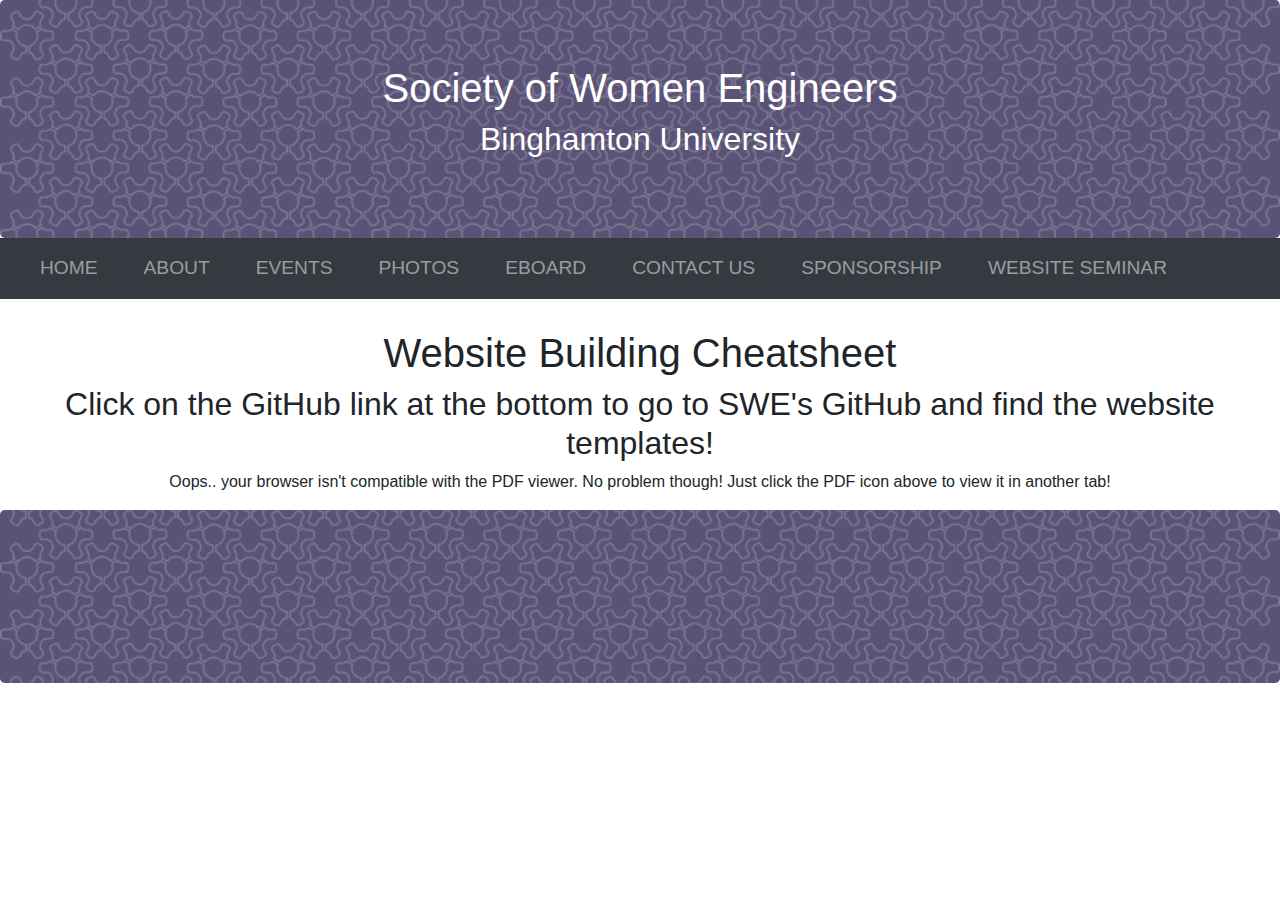
<file: website.html>
<head>
  <title>SWE - Binghamton University</title>
  <meta charset="utf-8">
  <meta name="viewport" content="width=device-width, initial-scale=1">
  <link rel="stylesheet" href="https://use.fontawesome.com/releases/v5.7.2/css/all.css" integrity="sha384-fnmOCqbTlWIlj8LyTjo7mOUStjsKC4pOpQbqyi7RrhN7udi9RwhKkMHpvLbHG9Sr" crossorigin="anonymous">
  <link rel="stylesheet" href="css/bootstrap.css">
  <link rel="icon" href="photos/favicon.ico">
  <link href="css/mailchimp.css" rel="stylesheet" type="text/css">
  <style type="text/css">
	#mc_embed_signup{background:#fff; clear:left; font:14px Helvetica,Arial,sans-serif; }
	/* Add your own MailChimp form style overrides in your site stylesheet or in this style block.
	   We recommend moving this block and the preceding CSS link to the HEAD of your HTML file. */
  </style>
  <script async src="//pagead2.googlesyndication.com/pagead/js/adsbygoogle.js"></script>
<script>
  (adsbygoogle = window.adsbygoogle || []).push({
    google_ad_client: "ca-pub-1944158673557901",
    enable_page_level_ads: true
  });
</script>
</head>


<div class="jumbotron text-center" style="margin-bottom:0">
	<font color="white">
  <h1>Society of Women Engineers</h1>
  <h2>Binghamton University</h2>
  <p></p> 
	</font>
</div>

<!--Navigation Bar-->
<nav class="navbar navbar-expand-sm bg-dark navbar-dark">
  <a class="navbar-brand" href="#"></a>
  <button class="navbar-toggler" type="button" data-toggle="collapse" data-target="#collapsibleNavbar">
    <span class="navbar-toggler-icon"></span>
  </button>
  <div class="collapse navbar-collapse" id="collapsibleNavbar">
    <ul class="navbar-nav">
      <li class="nav-item">
        <a class="nav-link" href="index.html">HOME</a>
      </li>
      <li class="nav-item">
        <a class="nav-link" href="about.html">ABOUT</a>
      </li>
      <li class="nav-item">
        <a class="nav-link" href="events.html">EVENTS</a>
      </li>
      <li class="nav-item">
        <a class="nav-link" href="photos.html">PHOTOS</a>
      </li>
	  <li class="nav-item">
		<a class="nav-link" href="eboard.html">EBOARD</a>
	  </li>
	  <li class="nav-item">
		<a class="nav-link" href="contact.html">CONTACT US</a>
	  </li>
	  <li class="nav-item">
		<a class="nav-link" href="sponsorship.html">SPONSORSHIP</a>
	  </li>
      <li>
        <a class="nav-link" href="website.html">WEBSITE SEMINAR</a>
      </li>
    </ul>
  </div>  
</nav>

<body>
    <div class="container-fluid text-center" style="margin-top:30px">

        <h1 style="float">Website Building Cheatsheet</h1>
        <a href="website-cheatsheet.pdf"><i class="far fa-file-pdf fa-2x"></i></a>

        <h2>Click on the GitHub link at the bottom to go to SWE's GitHub and find the website templates!</h2>
		<object width="75%" height="90%" style="margin-top:50px;margin-bottom:50px" type="application/pdf" data="website-cheatsheet.pdf">
            <param name="view" value="Fit" />
            <!--PDF loader doesn't work for certain browsers, this is an error message in case it doesn't-->
            <p>Oops.. your browser isn't compatible with the PDF viewer. No problem though! Just click the PDF icon above to view it in another tab!</p>
            </object>
    </div>


</body>

<!--Contact Us footer-->
<div class="jumbotron text-center" style="margin-bottom:0">
	<ul class="fa-ul">
		<li class="fa-li"><a href="mailto:swe@binghamtonsa.org"><i class="far fa-envelope fa-2x" title="Email" style="color:#fff"></i></a></li>
		<li class="fa-li"><a href="https://www.facebook.com/groups/binghamtonswe/?fb_dtsg_ag=AdzBn4sJsmSJXZdxJQqpLOUp7vh3xNeN-pWz2b5Fv14mQw%3AAdy5yxN97uXoUKG8wnnJO-hJmuRZgu2eSjNJ8iJ9lcQ59w"><i class="fab fa-facebook-f fa-2x"  title="Facebook" style="color:#fff"></i></a></li>
		<li class="fa-li"><a href="https://www.instagram.com/swebinghamton/"><i class="fab fa-instagram fa-2x"  title="Instagram" style="color:#fff"></i></a></li>
        <li class="fa-li"><a href="https://github.com/Binghamton-SWE"><i class="fab fa-github fa-2x"  title="GitHub" style="color:#fff"></i></a></li>
		<li class="fa-li"><a href="https://www.linkedin.com/groups/7435564"><i class="fab fa-linkedin-in fa-2x" title="LinkedIn" style="color:#fff"></i></a></li>
	</ul>
</div>

</html>
</file>
<file: assets/web/assets/mobirise-icons2/mobirise2.css>
@font-face {
  font-family: 'Moririse2';
  src:  url('mobirise2.eot?f2bix4');
  src:  url('mobirise2.eot?f2bix4#iefix') format('embedded-opentype'),
    url('mobirise2.ttf?f2bix4') format('truetype'),
    url('mobirise2.woff?f2bix4') format('woff'),
    url('mobirise2.svg?f2bix4#mobirise2') format('svg');
  font-weight: normal;
  font-style: normal;
}

[class^="mobi-"], [class*=" mobi-"] {
  /* use !important to prevent issues with browser extensions that change fonts */
  font-family: 'Moririse2' !important;
  speak: none;
  font-style: normal;
  font-weight: normal;
  font-variant: normal;
  text-transform: none;
  line-height: 1;

  /* Better Font Rendering =========== */
  -webkit-font-smoothing: antialiased;
  -moz-osx-font-smoothing: grayscale;
}

.mobi-mbri-add-submenu:before {
  content: "\e900";
}
.mobi-mbri-alert:before {
  content: "\e901";
}
.mobi-mbri-align-center:before {
  content: "\e902";
}
.mobi-mbri-align-justify:before {
  content: "\e903";
}
.mobi-mbri-align-left:before {
  content: "\e904";
}
.mobi-mbri-align-right:before {
  content: "\e905";
}
.mobi-mbri-android:before {
  content: "\e906";
}
.mobi-mbri-apple:before {
  content: "\e907";
}
.mobi-mbri-arrow-down:before {
  content: "\e908";
}
.mobi-mbri-arrow-next:before {
  content: "\e909";
}
.mobi-mbri-arrow-prev:before {
  content: "\e90a";
}
.mobi-mbri-arrow-up:before {
  content: "\e90b";
}
.mobi-mbri-bold:before {
  content: "\e90c";
}
.mobi-mbri-bookmark:before {
  content: "\e90d";
}
.mobi-mbri-bootstrap:before {
  content: "\e90e";
}
.mobi-mbri-briefcase:before {
  content: "\e90f";
}
.mobi-mbri-browse:before {
  content: "\e910";
}
.mobi-mbri-bulleted-list:before {
  content: "\e911";
}
.mobi-mbri-calendar:before {
  content: "\e912";
}
.mobi-mbri-camera:before {
  content: "\e913";
}
.mobi-mbri-cart-add:before {
  content: "\e914";
}
.mobi-mbri-cart-full:before {
  content: "\e915";
}
.mobi-mbri-cash:before {
  content: "\e916";
}
.mobi-mbri-change-style:before {
  content: "\e917";
}
.mobi-mbri-chat:before {
  content: "\e918";
}
.mobi-mbri-clock:before {
  content: "\e919";
}
.mobi-mbri-close:before {
  content: "\e91a";
}
.mobi-mbri-cloud:before {
  content: "\e91b";
}
.mobi-mbri-code:before {
  content: "\e91c";
}
.mobi-mbri-contact-form:before {
  content: "\e91d";
}
.mobi-mbri-credit-card:before {
  content: "\e91e";
}
.mobi-mbri-cursor-click:before {
  content: "\e91f";
}
.mobi-mbri-cust-feedback:before {
  content: "\e920";
}
.mobi-mbri-database:before {
  content: "\e921";
}
.mobi-mbri-delivery:before {
  content: "\e922";
}
.mobi-mbri-desktop:before {
  content: "\e923";
}
.mobi-mbri-devices:before {
  content: "\e924";
}
.mobi-mbri-down:before {
  content: "\e925";
}
.mobi-mbri-download-2:before {
  content: "\e926";
}
.mobi-mbri-download:before {
  content: "\e927";
}
.mobi-mbri-drag-n-drop-2:before {
  content: "\e928";
}
.mobi-mbri-drag-n-drop:before {
  content: "\e929";
}
.mobi-mbri-edit-2:before {
  content: "\e92a";
}
.mobi-mbri-edit:before {
  content: "\e92b";
}
.mobi-mbri-error:before {
  content: "\e92c";
}
.mobi-mbri-extension:before {
  content: "\e92d";
}
.mobi-mbri-features:before {
  content: "\e92e";
}
.mobi-mbri-file:before {
  content: "\e92f";
}
.mobi-mbri-flag:before {
  content: "\e930";
}
.mobi-mbri-folder:before {
  content: "\e931";
}
.mobi-mbri-gift:before {
  content: "\e932";
}
.mobi-mbri-github:before {
  content: "\e933";
}
.mobi-mbri-globe-2:before {
  content: "\e934";
}
.mobi-mbri-globe:before {
  content: "\e935";
}
.mobi-mbri-growing-chart:before {
  content: "\e936";
}
.mobi-mbri-hearth:before {
  content: "\e937";
}
.mobi-mbri-help:before {
  content: "\e938";
}
.mobi-mbri-home:before {
  content: "\e939";
}
.mobi-mbri-hot-cup:before {
  content: "\e93a";
}
.mobi-mbri-idea:before {
  content: "\e93b";
}
.mobi-mbri-image-gallery:before {
  content: "\e93c";
}
.mobi-mbri-image-slider:before {
  content: "\e93d";
}
.mobi-mbri-info:before {
  content: "\e93e";
}
.mobi-mbri-italic:before {
  content: "\e93f";
}
.mobi-mbri-key:before {
  content: "\e940";
}
.mobi-mbri-laptop:before {
  content: "\e941";
}
.mobi-mbri-layers:before {
  content: "\e942";
}
.mobi-mbri-left-right:before {
  content: "\e943";
}
.mobi-mbri-left:before {
  content: "\e944";
}
.mobi-mbri-letter:before {
  content: "\e945";
}
.mobi-mbri-like:before {
  content: "\e946";
}
.mobi-mbri-link:before {
  content: "\e947";
}
.mobi-mbri-lock:before {
  content: "\e948";
}
.mobi-mbri-login:before {
  content: "\e949";
}
.mobi-mbri-logout:before {
  content: "\e94a";
}
.mobi-mbri-magic-stick:before {
  content: "\e94b";
}
.mobi-mbri-map-pin:before {
  content: "\e94c";
}
.mobi-mbri-menu:before {
  content: "\e94d";
}
.mobi-mbri-mobile-2:before {
  content: "\e94e";
}
.mobi-mbri-mobile-horizontal:before {
  content: "\e94f";
}
.mobi-mbri-mobile:before {
  content: "\e950";
}
.mobi-mbri-mobirise:before {
  content: "\e951";
}
.mobi-mbri-more-horizontal:before {
  content: "\e952";
}
.mobi-mbri-more-vertical:before {
  content: "\e953";
}
.mobi-mbri-music:before {
  content: "\e954";
}
.mobi-mbri-new-file:before {
  content: "\e955";
}
.mobi-mbri-numbered-list:before {
  content: "\e956";
}
.mobi-mbri-opened-folder:before {
  content: "\e957";
}
.mobi-mbri-pages:before {
  content: "\e958";
}
.mobi-mbri-paper-plane:before {
  content: "\e959";
}
.mobi-mbri-paperclip:before {
  content: "\e95a";
}
.mobi-mbri-phone:before {
  content: "\e95b";
}
.mobi-mbri-photo:before {
  content: "\e95c";
}
.mobi-mbri-photos:before {
  content: "\e95d";
}
.mobi-mbri-pin:before {
  content: "\e95e";
}
.mobi-mbri-play:before {
  content: "\e95f";
}
.mobi-mbri-plus:before {
  content: "\e960";
}
.mobi-mbri-preview:before {
  content: "\e961";
}
.mobi-mbri-print:before {
  content: "\e962";
}
.mobi-mbri-protect:before {
  content: "\e963";
}
.mobi-mbri-question:before {
  content: "\e964";
}
.mobi-mbri-quote-left:before {
  content: "\e965";
}
.mobi-mbri-quote-right:before {
  content: "\e966";
}
.mobi-mbri-redo:before {
  content: "\e967";
}
.mobi-mbri-refresh:before {
  content: "\e968";
}
.mobi-mbri-responsive-2:before {
  content: "\e969";
}
.mobi-mbri-responsive:before {
  content: "\e96a";
}
.mobi-mbri-right:before {
  content: "\e96b";
}
.mobi-mbri-rocket:before {
  content: "\e96c";
}
.mobi-mbri-sad-face:before {
  content: "\e96d";
}
.mobi-mbri-sale:before {
  content: "\e96e";
}
.mobi-mbri-save:before {
  content: "\e96f";
}
.mobi-mbri-search:before {
  content: "\e970";
}
.mobi-mbri-setting-2:before {
  content: "\e971";
}
.mobi-mbri-setting-3:before {
  content: "\e972";
}
.mobi-mbri-setting:before {
  content: "\e973";
}
.mobi-mbri-share:before {
  content: "\e974";
}
.mobi-mbri-shopping-bag:before {
  content: "\e975";
}
.mobi-mbri-shopping-basket:before {
  content: "\e976";
}
.mobi-mbri-shopping-cart:before {
  content: "\e977";
}
.mobi-mbri-sites:before {
  content: "\e978";
}
.mobi-mbri-smile-face:before {
  content: "\e979";
}
.mobi-mbri-speed:before {
  content: "\e97a";
}
.mobi-mbri-star:before {
  content: "\e97b";
}
.mobi-mbri-success:before {
  content: "\e97c";
}
.mobi-mbri-sun:before {
  content: "\e97d";
}
.mobi-mbri-sun2:before {
  content: "\e97e";
}
.mobi-mbri-tablet-vertical:before {
  content: "\e97f";
}
.mobi-mbri-tablet:before {
  content: "\e980";
}
.mobi-mbri-target:before {
  content: "\e981";
}
.mobi-mbri-timer:before {
  content: "\e982";
}
.mobi-mbri-to-ftp:before {
  content: "\e983";
}
.mobi-mbri-to-local-drive:before {
  content: "\e984";
}
.mobi-mbri-touch-swipe:before {
  content: "\e985";
}
.mobi-mbri-touch:before {
  content: "\e986";
}
.mobi-mbri-trash:before {
  content: "\e987";
}
.mobi-mbri-underline:before {
  content: "\e988";
}
.mobi-mbri-undo:before {
  content: "\e989";
}
.mobi-mbri-unlink:before {
  content: "\e98a";
}
.mobi-mbri-unlock:before {
  content: "\e98b";
}
.mobi-mbri-up-down:before {
  content: "\e98c";
}
.mobi-mbri-up:before {
  content: "\e98d";
}
.mobi-mbri-update:before {
  content: "\e98e";
}
.mobi-mbri-upload-2:before {
  content: "\e98f";
}
.mobi-mbri-upload:before {
  content: "\e990";
}
.mobi-mbri-user-2:before {
  content: "\e991";
}
.mobi-mbri-user:before {
  content: "\e992";
}
.mobi-mbri-users:before {
  content: "\e993";
}
.mobi-mbri-video-play:before {
  content: "\e994";
}
.mobi-mbri-video:before {
  content: "\e995";
}
.mobi-mbri-watch:before {
  content: "\e996";
}
.mobi-mbri-website-theme-2:before {
  content: "\e997";
}
.mobi-mbri-website-theme:before {
  content: "\e998";
}
.mobi-mbri-wifi:before {
  content: "\e999";
}
.mobi-mbri-windows:before {
  content: "\e99a";
}
.mobi-mbri-zoom-in:before {
  content: "\e99b";
}
.mobi-mbri-zoom-out:before {
  content: "\e99c";
}
</file>
<file: assets/web/assets/mobirise-icons/mobirise-icons.css>
@font-face {
  font-family: 'MobiriseIcons';
  src:  url('mobirise-icons.eot?spat4u');
  src:  url('mobirise-icons.eot?spat4u#iefix') format('embedded-opentype'),
    url('mobirise-icons.ttf?spat4u') format('truetype'),
    url('mobirise-icons.woff?spat4u') format('woff'),
    url('mobirise-icons.svg?spat4u#MobiriseIcons') format('svg');
  font-weight: normal;
  font-style: normal;
}

[class^="mbri-"], [class*=" mbri-"] {
  /* use !important to prevent issues with browser extensions that change fonts */
  font-family: MobiriseIcons !important;
  speak: none;
  font-style: normal;
  font-weight: normal;
  font-variant: normal;
  text-transform: none;
  line-height: 1;

  /* Better Font Rendering =========== */
  -webkit-font-smoothing: antialiased;
  -moz-osx-font-smoothing: grayscale;
}

.mbri-add-submenu:before {
  content: "\e900";
}
.mbri-alert:before {
  content: "\e901";
}
.mbri-align-center:before {
  content: "\e902";
}
.mbri-align-justify:before {
  content: "\e903";
}
.mbri-align-left:before {
  content: "\e904";
}
.mbri-align-right:before {
  content: "\e905";
}
.mbri-android:before {
  content: "\e906";
}
.mbri-apple:before {
  content: "\e907";
}
.mbri-arrow-down:before {
  content: "\e908";
}
.mbri-arrow-next:before {
  content: "\e909";
}
.mbri-arrow-prev:before {
  content: "\e90a";
}
.mbri-arrow-up:before {
  content: "\e90b";
}
.mbri-bold:before {
  content: "\e90c";
}
.mbri-bookmark:before {
  content: "\e90d";
}
.mbri-bootstrap:before {
  content: "\e90e";
}
.mbri-briefcase:before {
  content: "\e90f";
}
.mbri-browse:before {
  content: "\e910";
}
.mbri-bulleted-list:before {
  content: "\e911";
}
.mbri-calendar:before {
  content: "\e912";
}
.mbri-camera:before {
  content: "\e913";
}
.mbri-cart-add:before {
  content: "\e914";
}
.mbri-cart-full:before {
  content: "\e915";
}
.mbri-cash:before {
  content: "\e916";
}
.mbri-change-style:before {
  content: "\e917";
}
.mbri-chat:before {
  content: "\e918";
}
.mbri-clock:before {
  content: "\e919";
}
.mbri-close:before {
  content: "\e91a";
}
.mbri-cloud:before {
  content: "\e91b";
}
.mbri-code:before {
  content: "\e91c";
}
.mbri-contact-form:before {
  content: "\e91d";
}
.mbri-credit-card:before {
  content: "\e91e";
}
.mbri-cursor-click:before {
  content: "\e91f";
}
.mbri-cust-feedback:before {
  content: "\e920";
}
.mbri-database:before {
  content: "\e921";
}
.mbri-delivery:before {
  content: "\e922";
}
.mbri-desktop:before {
  content: "\e923";
}
.mbri-devices:before {
  content: "\e924";
}
.mbri-down:before {
  content: "\e925";
}
.mbri-download:before {
  content: "\e989";
}
.mbri-drag-n-drop:before {
  content: "\e927";
}
.mbri-drag-n-drop2:before {
  content: "\e928";
}
.mbri-edit:before {
  content: "\e929";
}
.mbri-edit2:before {
  content: "\e92a";
}
.mbri-error:before {
  content: "\e92b";
}
.mbri-extension:before {
  content: "\e92c";
}
.mbri-features:before {
  content: "\e92d";
}
.mbri-file:before {
  content: "\e92e";
}
.mbri-flag:before {
  content: "\e92f";
}
.mbri-folder:before {
  content: "\e930";
}
.mbri-gift:before {
  content: "\e931";
}
.mbri-github:before {
  content: "\e932";
}
.mbri-globe:before {
  content: "\e933";
}
.mbri-globe-2:before {
  content: "\e934";
}
.mbri-growing-chart:before {
  content: "\e935";
}
.mbri-hearth:before {
  content: "\e936";
}
.mbri-help:before {
  content: "\e937";
}
.mbri-home:before {
  content: "\e938";
}
.mbri-hot-cup:before {
  content: "\e939";
}
.mbri-idea:before {
  content: "\e93a";
}
.mbri-image-gallery:before {
  content: "\e93b";
}
.mbri-image-slider:before {
  content: "\e93c";
}
.mbri-info:before {
  content: "\e93d";
}
.mbri-italic:before {
  content: "\e93e";
}
.mbri-key:before {
  content: "\e93f";
}
.mbri-laptop:before {
  content: "\e940";
}
.mbri-layers:before {
  content: "\e941";
}
.mbri-left-right:before {
  content: "\e942";
}
.mbri-left:before {
  content: "\e943";
}
.mbri-letter:before {
  content: "\e944";
}
.mbri-like:before {
  content: "\e945";
}
.mbri-link:before {
  content: "\e946";
}
.mbri-lock:before {
  content: "\e947";
}
.mbri-login:before {
  content: "\e948";
}
.mbri-logout:before {
  content: "\e949";
}
.mbri-magic-stick:before {
  content: "\e94a";
}
.mbri-map-pin:before {
  content: "\e94b";
}
.mbri-menu:before {
  content: "\e94c";
}
.mbri-mobile:before {
  content: "\e94d";
}
.mbri-mobile2:before {
  content: "\e94e";
}
.mbri-mobirise:before {
  content: "\e94f";
}
.mbri-more-horizontal:before {
  content: "\e950";
}
.mbri-more-vertical:before {
  content: "\e951";
}
.mbri-music:before {
  content: "\e952";
}
.mbri-new-file:before {
  content: "\e953";
}
.mbri-numbered-list:before {
  content: "\e954";
}
.mbri-opened-folder:before {
  content: "\e955";
}
.mbri-pages:before {
  content: "\e956";
}
.mbri-paper-plane:before {
  content: "\e957";
}
.mbri-paperclip:before {
  content: "\e958";
}
.mbri-photo:before {
  content: "\e959";
}
.mbri-photos:before {
  content: "\e95a";
}
.mbri-pin:before {
  content: "\e95b";
}
.mbri-play:before {
  content: "\e95c";
}
.mbri-plus:before {
  content: "\e95d";
}
.mbri-preview:before {
  content: "\e95e";
}
.mbri-print:before {
  content: "\e95f";
}
.mbri-protect:before {
  content: "\e960";
}
.mbri-question:before {
  content: "\e961";
}
.mbri-quote-left:before {
  content: "\e962";
}
.mbri-quote-right:before {
  content: "\e963";
}
.mbri-refresh:before {
  content: "\e964";
}
.mbri-responsive:before {
  content: "\e965";
}
.mbri-right:before {
  content: "\e966";
}
.mbri-rocket:before {
  content: "\e967";
}
.mbri-sad-face:before {
  content: "\e968";
}
.mbri-sale:before {
  content: "\e969";
}
.mbri-save:before {
  content: "\e96a";
}
.mbri-search:before {
  content: "\e96b";
}
.mbri-setting:before {
  content: "\e96c";
}
.mbri-setting2:before {
  content: "\e96d";
}
.mbri-setting3:before {
  content: "\e96e";
}
.mbri-share:before {
  content: "\e96f";
}
.mbri-shopping-bag:before {
  content: "\e970";
}
.mbri-shopping-basket:before {
  content: "\e971";
}
.mbri-shopping-cart:before {
  content: "\e972";
}
.mbri-sites:before {
  content: "\e973";
}
.mbri-smile-face:before {
  content: "\e974";
}
.mbri-speed:before {
  content: "\e975";
}
.mbri-star:before {
  content: "\e976";
}
.mbri-success:before {
  content: "\e977";
}
.mbri-sun:before {
  content: "\e978";
}
.mbri-sun2:before {
  content: "\e979";
}
.mbri-tablet:before {
  content: "\e97a";
}
.mbri-tablet-vertical:before {
  content: "\e97b";
}
.mbri-target:before {
  content: "\e97c";
}
.mbri-timer:before {
  content: "\e97d";
}
.mbri-to-ftp:before {
  content: "\e97e";
}
.mbri-to-local-drive:before {
  content: "\e97f";
}
.mbri-touch-swipe:before {
  content: "\e980";
}
.mbri-touch:before {
  content: "\e981";
}
.mbri-trash:before {
  content: "\e982";
}
.mbri-underline:before {
  content: "\e983";
}
.mbri-unlink:before {
  content: "\e984";
}
.mbri-unlock:before {
  content: "\e985";
}
.mbri-up-down:before {
  content: "\e986";
}
.mbri-up:before {
  content: "\e987";
}
.mbri-update:before {
  content: "\e988";
}
.mbri-upload:before {
 content: "\e926"; 
}
.mbri-user:before {
  content: "\e98a";
}
.mbri-user2:before {
  content: "\e98b";
}
.mbri-users:before {
  content: "\e98c";
}
.mbri-video:before {
  content: "\e98d";
}
.mbri-video-play:before {
  content: "\e98e";
}
.mbri-watch:before {
  content: "\e98f";
}
.mbri-website-theme:before {
  content: "\e990";
}
.mbri-wifi:before {
  content: "\e991";
}
.mbri-windows:before {
  content: "\e992";
}
.mbri-zoom-out:before {
  content: "\e993";
}
.mbri-redo:before {
  content: "\e994";
}
.mbri-undo:before {
  content: "\e995";
}
</file>
<file: assets/web/assets/mobirise-icons-bold/mobirise-icons-bold.css>
@font-face {
  font-family: 'mobirise-icons-bold';
  src:  url('mobirise-icons-bold.eot?m1l4yr');
  src:  url('mobirise-icons-bold.eot?m1l4yr#iefix') format('embedded-opentype'),
    url('mobirise-icons-bold.ttf?m1l4yr') format('truetype'),
    url('mobirise-icons-bold.woff?m1l4yr') format('woff'),
    url('mobirise-icons-bold.svg?m1l4yr#mobirise-icons-bold') format('svg');
  font-weight: normal;
  font-style: normal;
}

[class^="mbrib-"], [class*="mbrib-"] {
  /* use !important to prevent issues with browser extensions that change fonts */
  font-family: 'mobirise-icons-bold' !important;
  speak: none;
  font-style: normal;
  font-weight: normal;
  font-variant: normal;
  text-transform: none;
  line-height: 1;

  /* Better Font Rendering =========== */
  -webkit-font-smoothing: antialiased;
  -moz-osx-font-smoothing: grayscale;
}

.mbrib-add-submenu:before {
  content: "\e900";
}
.mbrib-alert:before {
  content: "\e901";
}
.mbrib-align-center:before {
  content: "\e902";
}
.mbrib-align-justify:before {
  content: "\e903";
}
.mbrib-align-left:before {
  content: "\e904";
}
.mbrib-align-right:before {
  content: "\e905";
}
.mbrib-android:before {
  content: "\e906";
}
.mbrib-apple:before {
  content: "\e907";
}
.mbrib-arrow-down:before {
  content: "\e908";
}
.mbrib-arrow-next:before {
  content: "\e909";
}
.mbrib-arrow-prev:before {
  content: "\e90a";
}
.mbrib-arrow-up:before {
  content: "\e90b";
}
.mbrib-bold:before {
  content: "\e90c";
}
.mbrib-bookmark:before {
  content: "\e90d";
}
.mbrib-bootstrap:before {
  content: "\e90e";
}
.mbrib-briefcase:before {
  content: "\e90f";
}
.mbrib-browse:before {
  content: "\e910";
}
.mbrib-bulleted-list:before {
  content: "\e911";
}
.mbrib-calendar:before {
  content: "\e912";
}
.mbrib-camera:before {
  content: "\e913";
}
.mbrib-cart-add:before {
  content: "\e914";
}
.mbrib-cart-full:before {
  content: "\e915";
}
.mbrib-cash:before {
  content: "\e916";
}
.mbrib-change-style:before {
  content: "\e917";
}
.mbrib-chat:before {
  content: "\e918";
}
.mbrib-clock:before {
  content: "\e919";
}
.mbrib-close:before {
  content: "\e91a";
}
.mbrib-cloud:before {
  content: "\e91b";
}
.mbrib-code:before {
  content: "\e91c";
}
.mbrib-contact-form:before {
  content: "\e91d";
}
.mbrib-credit-card:before {
  content: "\e91e";
}
.mbrib-cursor-click:before {
  content: "\e91f";
}
.mbrib-cust-feedback:before {
  content: "\e920";
}
.mbrib-database:before {
  content: "\e921";
}
.mbrib-delivery:before {
  content: "\e922";
}
.mbrib-desktop:before {
  content: "\e923";
}
.mbrib-devices:before {
  content: "\e924";
}
.mbrib-down:before {
  content: "\e925";
}
.mbrib-download:before {
  content: "\e926";
}
.mbrib-drag-n-drop:before {
  content: "\e927";
}
.mbrib-drag-n-drop2:before {
  content: "\e928";
}
.mbrib-edit:before {
  content: "\e929";
}
.mbrib-edit2:before {
  content: "\e92a";
}
.mbrib-error:before {
  content: "\e92b";
}
.mbrib-extension:before {
  content: "\e92c";
}
.mbrib-features:before {
  content: "\e92d";
}
.mbrib-file:before {
  content: "\e92e";
}
.mbrib-flag:before {
  content: "\e92f";
}
.mbrib-folder:before {
  content: "\e930";
}
.mbrib-gift:before {
  content: "\e931";
}
.mbrib-github:before {
  content: "\e932";
}
.mbrib-globe-2:before {
  content: "\e933";
}
.mbrib-globe:before {
  content: "\e934";
}
.mbrib-growing-chart:before {
  content: "\e935";
}
.mbrib-hearth:before {
  content: "\e936";
}
.mbrib-help:before {
  content: "\e937";
}
.mbrib-home:before {
  content: "\e938";
}
.mbrib-hot-cup:before {
  content: "\e939";
}
.mbrib-idea:before {
  content: "\e93a";
}
.mbrib-image-gallery:before {
  content: "\e93b";
}
.mbrib-image-slider:before {
  content: "\e93c";
}
.mbrib-info:before {
  content: "\e93d";
}
.mbrib-italic:before {
  content: "\e93e";
}
.mbrib-key:before {
  content: "\e93f";
}
.mbrib-laptop:before {
  content: "\e940";
}
.mbrib-layers:before {
  content: "\e941";
}
.mbrib-left-right:before {
  content: "\e942";
}
.mbrib-left:before {
  content: "\e943";
}
.mbrib-letter:before {
  content: "\e944";
}
.mbrib-like:before {
  content: "\e945";
}
.mbrib-link:before {
  content: "\e946";
}
.mbrib-lock:before {
  content: "\e947";
}
.mbrib-login:before {
  content: "\e948";
}
.mbrib-logout:before {
  content: "\e949";
}
.mbrib-magic-stick:before {
  content: "\e94a";
}
.mbrib-map-pin:before {
  content: "\e94b";
}
.mbrib-menu:before {
  content: "\e94c";
}
.mbrib-mobile:before {
  content: "\e94d";
}
.mbrib-mobile2:before {
  content: "\e94e";
}
.mbrib-mobirise:before {
  content: "\e94f";
}
.mbrib-more-horizontal:before {
  content: "\e950";
}
.mbrib-more-vertical:before {
  content: "\e951";
}
.mbrib-music:before {
  content: "\e952";
}
.mbrib-new-file:before {
  content: "\e953";
}
.mbrib-numbered-list:before {
  content: "\e954";
}
.mbrib-opened-folder:before {
  content: "\e955";
}
.mbrib-pages:before {
  content: "\e956";
}
.mbrib-paper-plane:before {
  content: "\e957";
}
.mbrib-paperclip:before {
  content: "\e958";
}
.mbrib-photo:before {
  content: "\e959";
}
.mbrib-photos:before {
  content: "\e95a";
}
.mbrib-pin:before {
  content: "\e95b";
}
.mbrib-play:before {
  content: "\e95c";
}
.mbrib-plus:before {
  content: "\e95d";
}
.mbrib-preview:before {
  content: "\e95e";
}
.mbrib-print:before {
  content: "\e95f";
}
.mbrib-protect:before {
  content: "\e960";
}
.mbrib-question:before {
  content: "\e961";
}
.mbrib-quote-left:before {
  content: "\e962";
}
.mbrib-quote-right:before {
  content: "\e963";
}
.mbrib-redo:before {
  content: "\e964";
}
.mbrib-refresh:before {
  content: "\e965";
}
.mbrib-responsive:before {
  content: "\e966";
}
.mbrib-right:before {
  content: "\e967";
}
.mbrib-rocket:before {
  content: "\e968";
}
.mbrib-sad-face:before {
  content: "\e969";
}
.mbrib-sale:before {
  content: "\e96a";
}
.mbrib-save:before {
  content: "\e96b";
}
.mbrib-search:before {
  content: "\e96c";
}
.mbrib-setting:before {
  content: "\e96d";
}
.mbrib-setting2:before {
  content: "\e96e";
}
.mbrib-setting3:before {
  content: "\e96f";
}
.mbrib-share:before {
  content: "\e970";
}
.mbrib-shopping-bag:before {
  content: "\e971";
}
.mbrib-shopping-basket:before {
  content: "\e972";
}
.mbrib-shopping-cart:before {
  content: "\e973";
}
.mbrib-sites:before {
  content: "\e974";
}
.mbrib-smile-face:before {
  content: "\e975";
}
.mbrib-speed:before {
  content: "\e976";
}
.mbrib-star:before {
  content: "\e977";
}
.mbrib-success:before {
  content: "\e978";
}
.mbrib-sun:before {
  content: "\e979";
}
.mbrib-sun2:before {
  content: "\e97a";
}
.mbrib-tablet-vertical:before {
  content: "\e97b";
}
.mbrib-tablet:before {
  content: "\e97c";
}
.mbrib-target:before {
  content: "\e97d";
}
.mbrib-timer:before {
  content: "\e97e";
}
.mbrib-to-ftp:before {
  content: "\e97f";
}
.mbrib-to-local-drive:before {
  content: "\e980";
}
.mbrib-touch-swipe:before {
  content: "\e981";
}
.mbrib-touch:before {
  content: "\e982";
}
.mbrib-trash:before {
  content: "\e983";
}
.mbrib-underline:before {
  content: "\e984";
}
.mbrib-undo:before {
  content: "\e985";
}
.mbrib-unlink:before {
  content: "\e986";
}
.mbrib-unlock:before {
  content: "\e987";
}
.mbrib-up-down:before {
  content: "\e988";
}
.mbrib-up:before {
  content: "\e989";
}
.mbrib-update:before {
  content: "\e98a";
}
.mbrib-upload:before {
  content: "\e98b";
}
.mbrib-user:before {
  content: "\e98c";
}
.mbrib-user2:before {
  content: "\e98d";
}
.mbrib-users:before {
  content: "\e98e";
}
.mbrib-video-play:before {
  content: "\e98f";
}
.mbrib-video:before {
  content: "\e990";
}
.mbrib-watch:before {
  content: "\e991";
}
.mbrib-website-theme:before {
  content: "\e992";
}
.mbrib-wifi:before {
  content: "\e993";
}
.mbrib-windows:before {
  content: "\e994";
}
.mbrib-zoom-out:before {
  content: "\e995";
}
</file>
<file: assets/socicon/css/styles.css>
@charset "UTF-8";

@font-face {
  font-family: "socicon";
  src:url("../fonts/socicon.eot");
  src:url("../fonts/socicon.eot?#iefix") format("embedded-opentype"),
    url("../fonts/socicon.woff") format("woff"),
    url("../fonts/socicon.ttf") format("truetype"),
    url("../fonts/socicon.svg#socicon") format("svg");
  font-weight: normal;
  font-style: normal;

}

[data-icon]:before {
  font-family: "socicon" !important;
  content: attr(data-icon);
  font-style: normal !important;
  font-weight: normal !important;
  font-variant: normal !important;
  text-transform: none !important;
  speak: none;
  line-height: 1;
  -webkit-font-smoothing: antialiased;
  -moz-osx-font-smoothing: grayscale;
}

[class^="socicon-"]:before,
[class*=" socicon-"]:before {
  font-family: "socicon" !important;
  font-style: normal !important;
  font-weight: normal !important;
  font-variant: normal !important;
  text-transform: none !important;
  speak: none;
  line-height: 1;
  -webkit-font-smoothing: antialiased;
  -moz-osx-font-smoothing: grayscale;
}

.socicon-modelmayhem:before {
  content: "\e000";
}
.socicon-mixcloud:before {
  content: "\e001";
}
.socicon-drupal:before {
  content: "\e002";
}
.socicon-swarm:before {
  content: "\e003";
}
.socicon-istock:before {
  content: "\e004";
}
.socicon-yammer:before {
  content: "\e005";
}
.socicon-ello:before {
  content: "\e006";
}
.socicon-stackoverflow:before {
  content: "\e007";
}
.socicon-persona:before {
  content: "\e008";
}
.socicon-triplej:before {
  content: "\e009";
}
.socicon-houzz:before {
  content: "\e00a";
}
.socicon-rss:before {
  content: "\e00b";
}
.socicon-paypal:before {
  content: "\e00c";
}
.socicon-odnoklassniki:before {
  content: "\e00d";
}
.socicon-airbnb:before {
  content: "\e00e";
}
.socicon-periscope:before {
  content: "\e00f";
}
.socicon-outlook:before {
  content: "\e010";
}
.socicon-coderwall:before {
  content: "\e011";
}
.socicon-tripadvisor:before {
  content: "\e012";
}
.socicon-appnet:before {
  content: "\e013";
}
.socicon-goodreads:before {
  content: "\e014";
}
.socicon-tripit:before {
  content: "\e015";
}
.socicon-lanyrd:before {
  content: "\e016";
}
.socicon-slideshare:before {
  content: "\e017";
}
.socicon-buffer:before {
  content: "\e018";
}
.socicon-disqus:before {
  content: "\e019";
}
.socicon-vkontakte:before {
  content: "\e01a";
}
.socicon-whatsapp:before {
  content: "\e01b";
}
.socicon-patreon:before {
  content: "\e01c";
}
.socicon-storehouse:before {
  content: "\e01d";
}
.socicon-pocket:before {
  content: "\e01e";
}
.socicon-mail:before {
  content: "\e01f";
}
.socicon-blogger:before {
  content: "\e020";
}
.socicon-technorati:before {
  content: "\e021";
}
.socicon-reddit:before {
  content: "\e022";
}
.socicon-dribbble:before {
  content: "\e023";
}
.socicon-stumbleupon:before {
  content: "\e024";
}
.socicon-digg:before {
  content: "\e025";
}
.socicon-envato:before {
  content: "\e026";
}
.socicon-behance:before {
  content: "\e027";
}
.socicon-delicious:before {
  content: "\e028";
}
.socicon-deviantart:before {
  content: "\e029";
}
.socicon-forrst:before {
  content: "\e02a";
}
.socicon-play:before {
  content: "\e02b";
}
.socicon-zerply:before {
  content: "\e02c";
}
.socicon-wikipedia:before {
  content: "\e02d";
}
.socicon-apple:before {
  content: "\e02e";
}
.socicon-flattr:before {
  content: "\e02f";
}
.socicon-github:before {
  content: "\e030";
}
.socicon-renren:before {
  content: "\e031";
}
.socicon-friendfeed:before {
  content: "\e032";
}
.socicon-newsvine:before {
  content: "\e033";
}
.socicon-identica:before {
  content: "\e034";
}
.socicon-bebo:before {
  content: "\e035";
}
.socicon-zynga:before {
  content: "\e036";
}
.socicon-steam:before {
  content: "\e037";
}
.socicon-xbox:before {
  content: "\e038";
}
.socicon-windows:before {
  content: "\e039";
}
.socicon-qq:before {
  content: "\e03a";
}
.socicon-douban:before {
  content: "\e03b";
}
.socicon-meetup:before {
  content: "\e03c";
}
.socicon-playstation:before {
  content: "\e03d";
}
.socicon-android:before {
  content: "\e03e";
}
.socicon-snapchat:before {
  content: "\e03f";
}
.socicon-twitter:before {
  content: "\e040";
}
.socicon-facebook:before {
  content: "\e041";
}
.socicon-googleplus:before {
  content: "\e042";
}
.socicon-pinterest:before {
  content: "\e043";
}
.socicon-foursquare:before {
  content: "\e044";
}
.socicon-yahoo:before {
  content: "\e045";
}
.socicon-skype:before {
  content: "\e046";
}
.socicon-yelp:before {
  content: "\e047";
}
.socicon-feedburner:before {
  content: "\e048";
}
.socicon-linkedin:before {
  content: "\e049";
}
.socicon-viadeo:before {
  content: "\e04a";
}
.socicon-xing:before {
  content: "\e04b";
}
.socicon-myspace:before {
  content: "\e04c";
}
.socicon-soundcloud:before {
  content: "\e04d";
}
.socicon-spotify:before {
  content: "\e04e";
}
.socicon-grooveshark:before {
  content: "\e04f";
}
.socicon-lastfm:before {
  content: "\e050";
}
.socicon-youtube:before {
  content: "\e051";
}
.socicon-vimeo:before {
  content: "\e052";
}
.socicon-dailymotion:before {
  content: "\e053";
}
.socicon-vine:before {
  content: "\e054";
}
.socicon-flickr:before {
  content: "\e055";
}
.socicon-500px:before {
  content: "\e056";
}
.socicon-wordpress:before {
  content: "\e058";
}
.socicon-tumblr:before {
  content: "\e059";
}
.socicon-twitch:before {
  content: "\e05a";
}
.socicon-8tracks:before {
  content: "\e05b";
}
.socicon-amazon:before {
  content: "\e05c";
}
.socicon-icq:before {
  content: "\e05d";
}
.socicon-smugmug:before {
  content: "\e05e";
}
.socicon-ravelry:before {
  content: "\e05f";
}
.socicon-weibo:before {
  content: "\e060";
}
.socicon-baidu:before {
  content: "\e061";
}
.socicon-angellist:before {
  content: "\e062";
}
.socicon-ebay:before {
  content: "\e063";
}
.socicon-imdb:before {
  content: "\e064";
}
.socicon-stayfriends:before {
  content: "\e065";
}
.socicon-residentadvisor:before {
  content: "\e066";
}
.socicon-google:before {
  content: "\e067";
}
.socicon-yandex:before {
  content: "\e068";
}
.socicon-sharethis:before {
  content: "\e069";
}
.socicon-bandcamp:before {
  content: "\e06a";
}
.socicon-itunes:before {
  content: "\e06b";
}
.socicon-deezer:before {
  content: "\e06c";
}
.socicon-telegram:before {
  content: "\e06e";
}
.socicon-openid:before {
  content: "\e06f";
}
.socicon-amplement:before {
  content: "\e070";
}
.socicon-viber:before {
  content: "\e071";
}
.socicon-zomato:before {
  content: "\e072";
}
.socicon-draugiem:before {
  content: "\e074";
}
.socicon-endomodo:before {
  content: "\e075";
}
.socicon-filmweb:before {
  content: "\e076";
}
.socicon-stackexchange:before {
  content: "\e077";
}
.socicon-wykop:before {
  content: "\e078";
}
.socicon-teamspeak:before {
  content: "\e079";
}
.socicon-teamviewer:before {
  content: "\e07a";
}
.socicon-ventrilo:before {
  content: "\e07b";
}
.socicon-younow:before {
  content: "\e07c";
}
.socicon-raidcall:before {
  content: "\e07d";
}
.socicon-mumble:before {
  content: "\e07e";
}
.socicon-medium:before {
  content: "\e06d";
}
.socicon-bebee:before {
  content: "\e07f";
}
.socicon-hitbox:before {
  content: "\e080";
}
.socicon-reverbnation:before {
  content: "\e081";
}
.socicon-formulr:before {
  content: "\e082";
}
.socicon-instagram:before {
  content: "\e057";
}
.socicon-battlenet:before {
  content: "\e083";
}
.socicon-chrome:before {
  content: "\e084";
}
.socicon-discord:before {
  content: "\e086";
}
.socicon-issuu:before {
  content: "\e087";
}
.socicon-macos:before {
  content: "\e088";
}
.socicon-firefox:before {
  content: "\e089";
}
.socicon-opera:before {
  content: "\e08d";
}
.socicon-keybase:before {
  content: "\e090";
}
.socicon-alliance:before {
  content: "\e091";
}
.socicon-livejournal:before {
  content: "\e092";
}
.socicon-googlephotos:before {
  content: "\e093";
}
.socicon-horde:before {
  content: "\e094";
}
.socicon-etsy:before {
  content: "\e095";
}
.socicon-zapier:before {
  content: "\e096";
}
.socicon-google-scholar:before {
  content: "\e097";
}
.socicon-researchgate:before {
  content: "\e098";
}
.socicon-wechat:before {
  content: "\e099";
}
.socicon-strava:before {
  content: "\e09a";
}
.socicon-line:before {
  content: "\e09b";
}
.socicon-lyft:before {
  content: "\e09c";
}
.socicon-uber:before {
  content: "\e09d";
}
.socicon-songkick:before {
  content: "\e09e";
}
.socicon-viewbug:before {
  content: "\e09f";
}
.socicon-googlegroups:before {
  content: "\e0a0";
}
.socicon-quora:before {
  content: "\e073";
}
.socicon-diablo:before {
  content: "\e085";
}
.socicon-blizzard:before {
  content: "\e0a1";
}
.socicon-hearthstone:before {
  content: "\e08b";
}
.socicon-heroes:before {
  content: "\e08a";
}
.socicon-overwatch:before {
  content: "\e08c";
}
.socicon-warcraft:before {
  content: "\e08e";
}
.socicon-starcraft:before {
  content: "\e08f";
}
.socicon-beam:before {
  content: "\e0a2";
}
.socicon-curse:before {
  content: "\e0a3";
}
.socicon-player:before {
  content: "\e0a4";
}
.socicon-streamjar:before {
  content: "\e0a5";
}
.socicon-nintendo:before {
  content: "\e0a6";
}
.socicon-hellocoton:before {
  content: "\e0a7";
}
</file>
<file: assets/dropdown/css/style.css>
.navbar-dropdown {
  left: 0;
  padding: 0;
  position: absolute;
  right: 0;
  top: 0;
  transition: all 0.45s ease;
  z-index: 1030;
  background: #282828; }
  .navbar-dropdown .navbar-logo {
    margin-right: 0.8rem;
    transition: margin 0.3s ease-in-out;
    vertical-align: middle; }
    .navbar-dropdown .navbar-logo img {
      height: 3.125rem;
      transition: all 0.3s ease-in-out; }
    .navbar-dropdown .navbar-logo.mbr-iconfont {
      font-size: 3.125rem;
      line-height: 3.125rem; }
  .navbar-dropdown .navbar-caption {
    font-weight: 700;
    white-space: normal;
    vertical-align: -4px;
    line-height: 3.125rem !important; }
    .navbar-dropdown .navbar-caption, .navbar-dropdown .navbar-caption:hover {
      color: inherit;
      text-decoration: none; }
  .navbar-dropdown .mbr-iconfont + .navbar-caption {
    vertical-align: -1px; }
  .navbar-dropdown.navbar-fixed-top {
    position: fixed; }
  .navbar-dropdown .navbar-brand span {
    vertical-align: -4px; }
  .navbar-dropdown.bg-color.transparent {
    background: none; }
  .navbar-dropdown.navbar-short .navbar-brand {
    padding: 0.625rem 0; }
    .navbar-dropdown.navbar-short .navbar-brand span {
      vertical-align: -1px; }
  .navbar-dropdown.navbar-short .navbar-caption {
    line-height: 2.375rem !important;
    vertical-align: -2px; }
  .navbar-dropdown.navbar-short .navbar-logo {
    margin-right: 0.5rem; }
    .navbar-dropdown.navbar-short .navbar-logo img {
      height: 2.375rem; }
    .navbar-dropdown.navbar-short .navbar-logo.mbr-iconfont {
      font-size: 2.375rem;
      line-height: 2.375rem; }
  .navbar-dropdown.navbar-short .mbr-table-cell {
    height: 3.625rem; }
  .navbar-dropdown .navbar-close {
    left: 0.6875rem;
    position: fixed;
    top: 0.75rem;
    z-index: 1000; }
  .navbar-dropdown .hamburger-icon {
    content: "";
    display: inline-block;
    vertical-align: middle;
    width: 16px;
    -webkit-box-shadow: 0 -6px 0 1px #282828,0 0 0 1px #282828,0 6px 0 1px #282828;
    -moz-box-shadow: 0 -6px 0 1px #282828,0 0 0 1px #282828,0 6px 0 1px #282828;
    box-shadow: 0 -6px 0 1px #282828,0 0 0 1px #282828,0 6px 0 1px #282828; }

.dropdown-menu .dropdown-toggle[data-toggle="dropdown-submenu"]::after {
  border-bottom: 0.35em solid transparent;
  border-left: 0.35em solid;
  border-right: 0;
  border-top: 0.35em solid transparent;
  margin-left: 0.3rem; }

.dropdown-menu .dropdown-item:focus {
  outline: 0; }

.nav-dropdown {
  font-size: 0.75rem;
  font-weight: 500;
  height: auto !important; }
  .nav-dropdown .nav-btn {
    padding-left: 1rem; }
  .nav-dropdown .link {
    margin: .667em 1.667em;
    font-weight: 500;
    padding: 0;
    transition: color .2s ease-in-out; }
    .nav-dropdown .link.dropdown-toggle {
      margin-right: 2.583em; }
      .nav-dropdown .link.dropdown-toggle::after {
        margin-left: .25rem;
        border-top: 0.35em solid;
        border-right: 0.35em solid transparent;
        border-left: 0.35em solid transparent;
        border-bottom: 0; }
      .nav-dropdown .link.dropdown-toggle[aria-expanded="true"] {
        margin: 0;
        padding: 0.667em 3.263em  0.667em 1.667em; }
  .nav-dropdown .link::after,
  .nav-dropdown .dropdown-item::after {
    color: inherit; }
  .nav-dropdown .btn {
    font-size: 0.75rem;
    font-weight: 700;
    letter-spacing: 0;
    margin-bottom: 0;
    padding-left: 1.25rem;
    padding-right: 1.25rem; }
  .nav-dropdown .dropdown-menu {
    border-radius: 0;
    border: 0;
    left: 0;
    margin: 0;
    padding-bottom: 1.25rem;
    padding-top: 1.25rem;
    position: relative; }
  .nav-dropdown .dropdown-submenu {
    margin-left: 0.125rem;
    top: 0; }
  .nav-dropdown .dropdown-item {
    font-weight: 500;
    line-height: 2;
    padding: 0.3846em 4.615em 0.3846em 1.5385em;
    position: relative;
    transition: color .2s ease-in-out, background-color .2s ease-in-out; }
    .nav-dropdown .dropdown-item::after {
      margin-top: -0.3077em;
      position: absolute;
      right: 1.1538em;
      top: 50%; }
    .nav-dropdown .dropdown-item:focus, .nav-dropdown .dropdown-item:hover {
      background: none; }

@media (max-width: 767px) {
  .nav-dropdown.navbar-toggleable-sm {
    bottom: 0;
    display: none;
    left: 0;
    overflow-x: hidden;
    position: fixed;
    top: 0;
    transform: translateX(-100%);
    -ms-transform: translateX(-100%);
    -webkit-transform: translateX(-100%);
    width: 18.75rem;
    z-index: 999; } }
.nav-dropdown.navbar-toggleable-xl {
  bottom: 0;
  display: none;
  left: 0;
  overflow-x: hidden;
  position: fixed;
  top: 0;
  transform: translateX(-100%);
  -ms-transform: translateX(-100%);
  -webkit-transform: translateX(-100%);
  width: 18.75rem;
  z-index: 999; }

.nav-dropdown-sm {
  display: block !important;
  overflow-x: hidden;
  overflow: auto;
  padding-top: 3.875rem; }
  .nav-dropdown-sm::after {
    content: "";
    display: block;
    height: 3rem;
    width: 100%; }
  .nav-dropdown-sm.collapse.in ~ .navbar-close {
    display: block !important; }
  .nav-dropdown-sm.collapsing, .nav-dropdown-sm.collapse.in {
    transform: translateX(0);
    -ms-transform: translateX(0);
    -webkit-transform: translateX(0);
    transition: all 0.25s ease-out;
    -webkit-transition: all 0.25s ease-out;
    background: #282828; }
  .nav-dropdown-sm.collapsing[aria-expanded="false"] {
    transform: translateX(-100%);
    -ms-transform: translateX(-100%);
    -webkit-transform: translateX(-100%); }
  .nav-dropdown-sm .nav-item {
    display: block;
    margin-left: 0 !important;
    padding-left: 0; }
  .nav-dropdown-sm .link,
  .nav-dropdown-sm .dropdown-item {
    border-top: 1px dotted rgba(255, 255, 255, 0.1);
    font-size: 0.8125rem;
    line-height: 1.6;
    margin: 0 !important;
    padding: 0.875rem 2.4rem 0.875rem 1.5625rem !important;
    position: relative;
    white-space: normal; }
    .nav-dropdown-sm .link:focus, .nav-dropdown-sm .link:hover,
    .nav-dropdown-sm .dropdown-item:focus,
    .nav-dropdown-sm .dropdown-item:hover {
      background: rgba(0, 0, 0, 0.2) !important;
      color: #c0a375; }
  .nav-dropdown-sm .nav-btn {
    position: relative;
    padding: 1.5625rem 1.5625rem 0 1.5625rem; }
    .nav-dropdown-sm .nav-btn::before {
      border-top: 1px dotted rgba(255, 255, 255, 0.1);
      content: "";
      left: 0;
      position: absolute;
      top: 0;
      width: 100%; }
    .nav-dropdown-sm .nav-btn + .nav-btn {
      padding-top: 0.625rem; }
      .nav-dropdown-sm .nav-btn + .nav-btn::before {
        display: none; }
  .nav-dropdown-sm .btn {
    padding: 0.625rem 0; }
  .nav-dropdown-sm .dropdown-toggle[data-toggle="dropdown-submenu"]::after {
    margin-left: .25rem;
    border-top: 0.35em solid;
    border-right: 0.35em solid transparent;
    border-left: 0.35em solid transparent;
    border-bottom: 0; }
  .nav-dropdown-sm .dropdown-toggle[data-toggle="dropdown-submenu"][aria-expanded="true"]::after {
    border-top: 0;
    border-right: 0.35em solid transparent;
    border-left: 0.35em solid transparent;
    border-bottom: 0.35em solid; }
  .nav-dropdown-sm .dropdown-menu {
    margin: 0;
    padding: 0;
    position: relative;
    top: 0;
    left: 0;
    width: 100%;
    border: 0;
    float: none;
    border-radius: 0;
    background: none; }
  .nav-dropdown-sm .dropdown-submenu {
    left: 100%;
    margin-left: 0.125rem;
    margin-top: -1.25rem;
    top: 0; }

.navbar-toggleable-sm .nav-dropdown .dropdown-menu {
  position: absolute; }

.navbar-toggleable-sm .nav-dropdown .dropdown-submenu {
  left: 100%;
  margin-left: 0.125rem;
  margin-top: -1.25rem;
  top: 0; }

.navbar-toggleable-sm.opened .nav-dropdown .dropdown-menu {
  position: relative; }

.navbar-toggleable-sm.opened .nav-dropdown .dropdown-submenu {
  left: 0;
  margin-left: 00rem;
  margin-top: 0rem;
  top: 0; }

.is-builder .nav-dropdown.collapsing {
  transition: none !important; }

/*# sourceMappingURL=style.css.map */
</file>
<file: assets/theme/css/style.css>
/*!
 * Mobirise v4 theme (https://mobirise.com/)
 * Copyright 2017 Mobirise
 */
section {
  background-color: #eeeeee; }

section,
.container,
.container-fluid {
  position: relative;
  word-wrap: break-word; }

a.mbr-iconfont:hover {
  text-decoration: none; }

.article .lead p, .article .lead ul, .article .lead ol, .article .lead pre, .article .lead blockquote {
  margin-bottom: 0; }

a {
  font-style: normal;
  font-weight: 400;
  cursor: pointer; }
  a, a:hover {
    text-decoration: none; }

figure {
  margin-bottom: 0; }

body {
  color: #232323; }

h1, h2, h3, h4, h5, h6,
.h1, .h2, .h3, .h4, .h5, .h6,
.display-1, .display-2, .display-3, .display-4 {
  line-height: 1;
  word-break: break-word;
  word-wrap: break-word; }

b, strong {
  font-weight: bold; }

blockquote {
  padding: 10px 0 10px 20px;
  position: relative;
  border-left: 2px solid;
  border-color: #ff3366; }

input:-webkit-autofill, input:-webkit-autofill:hover, input:-webkit-autofill:focus, input:-webkit-autofill:active {
  transition-delay: 9999s;
  transition-property: background-color, color; }

textarea[type="hidden"] {
  display: none; }

body {
  position: relative; }

section {
  background-position: 50% 50%;
  background-repeat: no-repeat;
  background-size: cover; }
  section .mbr-background-video,
  section .mbr-background-video-preview {
    position: absolute;
    bottom: 0;
    left: 0;
    right: 0;
    top: 0; }

.hidden {
  visibility: hidden; }

.mbr-z-index20 {
  z-index: 20; }

/*! Base colors */
.mbr-white {
  color: #ffffff; }

.mbr-black {
  color: #000000; }

.mbr-bg-white {
  background-color: #ffffff; }

.mbr-bg-black {
  background-color: #000000; }

/*! Text-aligns */
.align-left {
  text-align: left; }

.align-center {
  text-align: center; }

.align-right {
  text-align: right; }

@media (max-width: 767px) {
  .align-left, .align-center, .align-right, .mbr-section-btn, .mbr-section-title {
    text-align: center; } }
/*! Font-weight  */
.mbr-light {
  font-weight: 300; }

.mbr-regular {
  font-weight: 400; }

.mbr-semibold {
  font-weight: 500; }

.mbr-bold {
  font-weight: 700; }

/*! Media  */
.media-size-item {
  -webkit-flex: 1 1 auto;
  -moz-flex: 1 1 auto;
  -ms-flex: 1 1 auto;
  -o-flex: 1 1 auto;
  flex: 1 1 auto; }

.media-content {
  -webkit-flex-basis: 100%;
  flex-basis: 100%; }

.media-container-row {
  display: -ms-flexbox;
  display: -webkit-flex;
  display: flex;
  -webkit-flex-direction: row;
  -ms-flex-direction: row;
  flex-direction: row;
  -webkit-flex-wrap: wrap;
  -ms-flex-wrap: wrap;
  flex-wrap: wrap;
  -webkit-justify-content: center;
  -ms-flex-pack: center;
  justify-content: center;
  -webkit-align-content: center;
  -ms-flex-line-pack: center;
  align-content: center;
  -webkit-align-items: start;
  -ms-flex-align: start;
  align-items: start; }
  .media-container-row .media-size-item {
    width: 400px; }

.media-container-column {
  display: -ms-flexbox;
  display: -webkit-flex;
  display: flex;
  -webkit-flex-direction: column;
  -ms-flex-direction: column;
  flex-direction: column;
  -webkit-flex-wrap: wrap;
  -ms-flex-wrap: wrap;
  flex-wrap: wrap;
  -webkit-justify-content: center;
  -ms-flex-pack: center;
  justify-content: center;
  -webkit-align-content: center;
  -ms-flex-line-pack: center;
  align-content: center;
  -webkit-align-items: stretch;
  -ms-flex-align: stretch;
  align-items: stretch; }
  .media-container-column > * {
    width: 100%; }

@media (min-width: 992px) {
  .media-container-row {
    -webkit-flex-wrap: nowrap;
    -ms-flex-wrap: nowrap;
    flex-wrap: nowrap; } }
figure {
  overflow: hidden; }

figure[mbr-media-size] {
  transition: width 0.1s; }

.mbr-figure img, .mbr-figure iframe {
  display: block;
  width: 100%; }

.card {
  background-color: transparent;
  border: none; }

.card-img {
  text-align: center;
  flex-shrink: 0;
  -webkit-flex-shrink: 0; }

.media {
  max-width: 100%;
  margin: 0 auto; }

.mbr-figure {
  -ms-flex-item-align: center;
  -ms-grid-row-align: center;
  -webkit-align-self: center;
  align-self: center; }

.media-container > div {
  max-width: 100%; }

.mbr-figure img, .card-img img {
  width: 100%; }

@media (max-width: 991px) {
  .media-size-item {
    width: auto !important; }

  .media {
    width: auto; }

  .mbr-figure {
    width: 100% !important; } }
/*! Buttons */
.mbr-section-btn {
  margin-left: -.25rem;
  margin-right: -.25rem;
  font-size: 0; }

nav .mbr-section-btn {
  margin-left: 0rem;
  margin-right: 0rem; }

/*! Btn icon margin */
.btn .mbr-iconfont, .btn.btn-sm .mbr-iconfont {
  cursor: pointer;
  margin-right: 0.5rem; }

.btn.btn-md .mbr-iconfont, .btn.btn-md .mbr-iconfont {
  margin-right: 0.8rem; }

.mbr-regular {
  font-weight: 400; }

.mbr-semibold {
  font-weight: 500; }

.mbr-bold {
  font-weight: 700; }

[type="submit"] {
  -webkit-appearance: none; }

/*! Full-screen */
.mbr-fullscreen .mbr-overlay {
  min-height: 100vh; }

.mbr-fullscreen {
  display: flex;
  display: -webkit-flex;
  display: -moz-flex;
  display: -ms-flex;
  display: -o-flex;
  align-items: center;
  -webkit-align-items: center;
  min-height: 100vh;
  padding-top: 3rem;
  padding-bottom: 3rem; }

/*! Map */
.map {
  height: 25rem;
  position: relative; }
  .map iframe {
    width: 100%;
    height: 100%; }

/* Form */
.form-asterisk {
  font-family: initial;
  position: absolute;
  top: -2px;
  font-weight: normal; }

/*! Scroll to top arrow */
.mbr-arrow-up {
  bottom: 25px;
  right: 90px;
  position: fixed;
  text-align: right;
  z-index: 5000;
  color: #ffffff;
  font-size: 32px;
  transform: rotate(180deg);
  -webkit-transform: rotate(180deg); }

.mbr-arrow-up a {
  background: rgba(0, 0, 0, 0.2);
  border-radius: 3px;
  color: #fff;
  display: inline-block;
  height: 60px;
  width: 60px;
  outline-style: none !important;
  position: relative;
  text-decoration: none;
  transition: all .3s ease-in-out;
  cursor: pointer;
  text-align: center; }
  .mbr-arrow-up a:hover {
    background-color: rgba(0, 0, 0, 0.4); }
  .mbr-arrow-up a i {
    line-height: 60px; }

.mbr-arrow-up-icon {
  display: block;
  color: #fff; }

.mbr-arrow-up-icon::before {
  content: "\203a";
  display: inline-block;
  font-family: serif;
  font-size: 32px;
  line-height: 1;
  font-style: normal;
  position: relative;
  top: 6px;
  left: -4px;
  -webkit-transform: rotate(-90deg);
  transform: rotate(-90deg); }

/*! Arrow Down */
.mbr-arrow {
  position: absolute;
  bottom: 45px;
  left: 50%;
  width: 60px;
  height: 60px;
  cursor: pointer;
  background-color: rgba(80, 80, 80, 0.5);
  border-radius: 50%;
  -webkit-transform: translateX(-50%);
  transform: translateX(-50%); }
  .mbr-arrow > a {
    display: inline-block;
    text-decoration: none;
    outline-style: none;
    -webkit-animation: arrowdown 1.7s ease-in-out infinite;
    animation: arrowdown 1.7s ease-in-out infinite; }
    .mbr-arrow > a > i {
      position: absolute;
      top: -2px;
      left: 15px;
      font-size: 2rem; }

@keyframes arrowdown {
  0% {
    transform: translateY(0px);
    -webkit-transform: translateY(0px); }
  50% {
    transform: translateY(-5px);
    -webkit-transform: translateY(-5px); }
  100% {
    transform: translateY(0px);
    -webkit-transform: translateY(0px); } }
@-webkit-keyframes arrowdown {
  0% {
    transform: translateY(0px);
    -webkit-transform: translateY(0px); }
  50% {
    transform: translateY(-5px);
    -webkit-transform: translateY(-5px); }
  100% {
    transform: translateY(0px);
    -webkit-transform: translateY(0px); } }
@media (max-width: 500px) {
  .mbr-arrow-up {
    left: 50%;
    right: auto;
    transform: translateX(-50%) rotate(180deg);
    -webkit-transform: translateX(-50%) rotate(180deg); } }
/*Gradients animation*/
@keyframes gradient-animation {
  from {
    background-position: 0% 100%;
    animation-timing-function: ease-in-out; }
  to {
    background-position: 100% 0%;
    animation-timing-function: ease-in-out; } }
@-webkit-keyframes gradient-animation {
  from {
    background-position: 0% 100%;
    animation-timing-function: ease-in-out; }
  to {
    background-position: 100% 0%;
    animation-timing-function: ease-in-out; } }
.bg-gradient {
  background-size: 200% 200%;
  animation: gradient-animation 5s infinite alternate;
  -webkit-animation: gradient-animation 5s infinite alternate; }

.menu .navbar-brand {
  display: -webkit-flex; }
  .menu .navbar-brand span {
    display: flex;
    display: -webkit-flex; }
  .menu .navbar-brand .navbar-caption-wrap {
    display: -webkit-flex; }
  .menu .navbar-brand .navbar-logo img {
    display: -webkit-flex; }
@media (min-width: 768px) and (max-width: 991px) {
  .menu .navbar-toggleable-sm .navbar-nav {
    display: -webkit-box;
    display: -webkit-flex;
    display: -ms-flexbox; } }
@media (min-width: 992px) {
  .menu .navbar-nav.nav-dropdown {
    display: -webkit-flex; }
  .menu .navbar-toggleable-sm .navbar-collapse {
    display: -webkit-flex !important; } }
@media (max-width: 767px) {
  .menu .navbar-collapse {
    max-height: 80vh; }
  .menu .dropdown-menu {
    max-height: 60vh; } }

.navbar {
  display: -webkit-flex;
  -webkit-flex-wrap: wrap;
  -webkit-align-items: center;
  -webkit-justify-content: space-between; }

.navbar-collapse {
  -webkit-flex-basis: 100%;
  -webkit-flex-grow: 1;
  -webkit-align-items: center; }

.nav-dropdown .link {
  padding: .667em 1.667em !important;
  margin: 0 !important; }

.nav {
  display: -webkit-flex;
  -webkit-flex-wrap: wrap; }

.row {
  display: -webkit-flex;
  -webkit-flex-wrap: wrap; }

.justify-content-center {
  -webkit-justify-content: center; }

.form-inline {
  display: -webkit-flex;
  -webkit-flex-flow: row wrap;
  -webkit-align-items: center; }

.card-wrapper {
  -webkit-flex: 1; }

.carousel-control {
  z-index: 10;
  display: -webkit-flex;
  -webkit-align-items: center;
  -webkit-justify-content: center; }

.carousel-controls {
  display: -webkit-flex; }

.media {
  display: -webkit-flex; }

.jq-selectbox__select {
  padding: 1.07em .5em;
  position: absolute;
  top: 0;
  left: 0;
  width: 100%; }

.jq-selectbox__dropdown {
  position: absolute;
  top: 100% !important;
  left: 0 !important;
  width: 100% !important; }

.jq-selectbox__trigger-arrow {
  transform: translateY(-50%); }

.jq-selectbox li {
  padding: 1.07em .5em; }

/*# sourceMappingURL=style.css.map */
.engine {
	position: absolute;
	text-indent: -2400px;
	text-align: center;
	padding: 0;
	top: 0;
	left: -2400px;
}
</file>
<file: assets/mobirise/css/mbr-additional.css>
@import url(https://fonts.googleapis.com/css?family=Rubik:300,300i,400,400i,500,500i,700,700i,900,900i);





body {
  font-style: normal;
  line-height: 1.5;
}
.mbr-section-title {
  font-style: normal;
  line-height: 1.2;
}
.mbr-section-subtitle {
  line-height: 1.3;
}
.mbr-text {
  font-style: normal;
  line-height: 1.6;
}
.display-1 {
  font-family: 'Rubik', sans-serif;
  font-size: 4.25rem;
}
.display-1 > .mbr-iconfont {
  font-size: 6.8rem;
}
.display-2 {
  font-family: 'Rubik', sans-serif;
  font-size: 3rem;
}
.display-2 > .mbr-iconfont {
  font-size: 4.8rem;
}
.display-4 {
  font-family: 'Rubik', sans-serif;
  font-size: 1rem;
}
.display-4 > .mbr-iconfont {
  font-size: 1.6rem;
}
.display-5 {
  font-family: 'Rubik', sans-serif;
  font-size: 1.5rem;
}
.display-5 > .mbr-iconfont {
  font-size: 2.4rem;
}
.display-7 {
  font-family: 'Rubik', sans-serif;
  font-size: 1rem;
}
.display-7 > .mbr-iconfont {
  font-size: 1.6rem;
}
/* ---- Fluid typography for mobile devices ---- */
/* 1.4 - font scale ratio ( bootstrap == 1.42857 ) */
/* 100vw - current viewport width */
/* (48 - 20)  48 == 48rem == 768px, 20 == 20rem == 320px(minimal supported viewport) */
/* 0.65 - min scale variable, may vary */
@media (max-width: 768px) {
  .display-1 {
    font-size: 3.4rem;
    font-size: calc( 2.1374999999999997rem + (4.25 - 2.1374999999999997) * ((100vw - 20rem) / (48 - 20)));
    line-height: calc( 1.4 * (2.1374999999999997rem + (4.25 - 2.1374999999999997) * ((100vw - 20rem) / (48 - 20))));
  }
  .display-2 {
    font-size: 2.4rem;
    font-size: calc( 1.7rem + (3 - 1.7) * ((100vw - 20rem) / (48 - 20)));
    line-height: calc( 1.4 * (1.7rem + (3 - 1.7) * ((100vw - 20rem) / (48 - 20))));
  }
  .display-4 {
    font-size: 0.8rem;
    font-size: calc( 1rem + (1 - 1) * ((100vw - 20rem) / (48 - 20)));
    line-height: calc( 1.4 * (1rem + (1 - 1) * ((100vw - 20rem) / (48 - 20))));
  }
  .display-5 {
    font-size: 1.2rem;
    font-size: calc( 1.175rem + (1.5 - 1.175) * ((100vw - 20rem) / (48 - 20)));
    line-height: calc( 1.4 * (1.175rem + (1.5 - 1.175) * ((100vw - 20rem) / (48 - 20))));
  }
}
/* Buttons */
.btn {
  font-weight: 500;
  border-width: 2px;
  font-style: normal;
  letter-spacing: 1px;
  margin: .4rem .8rem;
  white-space: normal;
  -webkit-transition: all 0.3s ease-in-out;
  -moz-transition: all 0.3s ease-in-out;
  transition: all 0.3s ease-in-out;
  display: inline-flex;
  align-items: center;
  justify-content: center;
  word-break: break-word;
  -webkit-align-items: center;
  -webkit-justify-content: center;
  display: -webkit-inline-flex;
  padding: 1rem 3rem;
  border-radius: 3px;
}
.btn-sm {
  font-weight: 500;
  letter-spacing: 1px;
  -webkit-transition: all 0.3s ease-in-out;
  -moz-transition: all 0.3s ease-in-out;
  transition: all 0.3s ease-in-out;
  padding: 0.6rem 1.5rem;
  border-radius: 3px;
}
.btn-md {
  font-weight: 500;
  letter-spacing: 1px;
  margin: .4rem .8rem !important;
  -webkit-transition: all 0.3s ease-in-out;
  -moz-transition: all 0.3s ease-in-out;
  transition: all 0.3s ease-in-out;
  padding: 1rem 3rem;
  border-radius: 3px;
}
.btn-lg {
  font-weight: 500;
  letter-spacing: 1px;
  margin: .4rem .8rem !important;
  -webkit-transition: all 0.3s ease-in-out;
  -moz-transition: all 0.3s ease-in-out;
  transition: all 0.3s ease-in-out;
  padding: 1.2rem 3.2rem;
  border-radius: 3px;
}
.bg-primary {
  background-color: #149dcc !important;
}
.bg-success {
  background-color: #f7ed4a !important;
}
.bg-info {
  background-color: #82786e !important;
}
.bg-warning {
  background-color: #879a9f !important;
}
.bg-danger {
  background-color: #b1a374 !important;
}
.btn-primary,
.btn-primary:active {
  background-color: #149dcc !important;
  border-color: #149dcc !important;
  color: #ffffff !important;
}
.btn-primary:hover,
.btn-primary:focus,
.btn-primary.focus,
.btn-primary.active {
  color: #ffffff !important;
  background-color: #0d6786 !important;
  border-color: #0d6786 !important;
}
.btn-primary.disabled,
.btn-primary:disabled {
  color: #ffffff !important;
  background-color: #0d6786 !important;
  border-color: #0d6786 !important;
}
.btn-secondary,
.btn-secondary:active {
  background-color: #cc2952 !important;
  border-color: #cc2952 !important;
  color: #ffffff !important;
}
.btn-secondary:hover,
.btn-secondary:focus,
.btn-secondary.focus,
.btn-secondary.active {
  color: #ffffff !important;
  background-color: #8c1c38 !important;
  border-color: #8c1c38 !important;
}
.btn-secondary.disabled,
.btn-secondary:disabled {
  color: #ffffff !important;
  background-color: #8c1c38 !important;
  border-color: #8c1c38 !important;
}
.btn-info,
.btn-info:active {
  background-color: #82786e !important;
  border-color: #82786e !important;
  color: #ffffff !important;
}
.btn-info:hover,
.btn-info:focus,
.btn-info.focus,
.btn-info.active {
  color: #ffffff !important;
  background-color: #59524b !important;
  border-color: #59524b !important;
}
.btn-info.disabled,
.btn-info:disabled {
  color: #ffffff !important;
  background-color: #59524b !important;
  border-color: #59524b !important;
}
.btn-success,
.btn-success:active {
  background-color: #f7ed4a !important;
  border-color: #f7ed4a !important;
  color: #3f3c03 !important;
}
.btn-success:hover,
.btn-success:focus,
.btn-success.focus,
.btn-success.active {
  color: #3f3c03 !important;
  background-color: #eadd0a !important;
  border-color: #eadd0a !important;
}
.btn-success.disabled,
.btn-success:disabled {
  color: #3f3c03 !important;
  background-color: #eadd0a !important;
  border-color: #eadd0a !important;
}
.btn-warning,
.btn-warning:active {
  background-color: #879a9f !important;
  border-color: #879a9f !important;
  color: #ffffff !important;
}
.btn-warning:hover,
.btn-warning:focus,
.btn-warning.focus,
.btn-warning.active {
  color: #ffffff !important;
  background-color: #617479 !important;
  border-color: #617479 !important;
}
.btn-warning.disabled,
.btn-warning:disabled {
  color: #ffffff !important;
  background-color: #617479 !important;
  border-color: #617479 !important;
}
.btn-danger,
.btn-danger:active {
  background-color: #b1a374 !important;
  border-color: #b1a374 !important;
  color: #ffffff !important;
}
.btn-danger:hover,
.btn-danger:focus,
.btn-danger.focus,
.btn-danger.active {
  color: #ffffff !important;
  background-color: #8b7d4e !important;
  border-color: #8b7d4e !important;
}
.btn-danger.disabled,
.btn-danger:disabled {
  color: #ffffff !important;
  background-color: #8b7d4e !important;
  border-color: #8b7d4e !important;
}
.btn-white {
  color: #333333 !important;
}
.btn-white,
.btn-white:active {
  background-color: #ffffff !important;
  border-color: #ffffff !important;
  color: #808080 !important;
}
.btn-white:hover,
.btn-white:focus,
.btn-white.focus,
.btn-white.active {
  color: #808080 !important;
  background-color: #d9d9d9 !important;
  border-color: #d9d9d9 !important;
}
.btn-white.disabled,
.btn-white:disabled {
  color: #808080 !important;
  background-color: #d9d9d9 !important;
  border-color: #d9d9d9 !important;
}
.btn-black,
.btn-black:active {
  background-color: #333333 !important;
  border-color: #333333 !important;
  color: #ffffff !important;
}
.btn-black:hover,
.btn-black:focus,
.btn-black.focus,
.btn-black.active {
  color: #ffffff !important;
  background-color: #0d0d0d !important;
  border-color: #0d0d0d !important;
}
.btn-black.disabled,
.btn-black:disabled {
  color: #ffffff !important;
  background-color: #0d0d0d !important;
  border-color: #0d0d0d !important;
}
.btn-primary-outline,
.btn-primary-outline:active {
  background: none;
  border-color: #0b566f;
  color: #0b566f;
}
.btn-primary-outline:hover,
.btn-primary-outline:focus,
.btn-primary-outline.focus,
.btn-primary-outline.active {
  color: #ffffff;
  background-color: #149dcc;
  border-color: #149dcc;
}
.btn-primary-outline.disabled,
.btn-primary-outline:disabled {
  color: #ffffff !important;
  background-color: #149dcc !important;
  border-color: #149dcc !important;
}
.btn-secondary-outline,
.btn-secondary-outline:active {
  background: none;
  border-color: #771830;
  color: #771830;
}
.btn-secondary-outline:hover,
.btn-secondary-outline:focus,
.btn-secondary-outline.focus,
.btn-secondary-outline.active {
  color: #ffffff;
  background-color: #cc2952;
  border-color: #cc2952;
}
.btn-secondary-outline.disabled,
.btn-secondary-outline:disabled {
  color: #ffffff !important;
  background-color: #cc2952 !important;
  border-color: #cc2952 !important;
}
.btn-info-outline,
.btn-info-outline:active {
  background: none;
  border-color: #4b453f;
  color: #4b453f;
}
.btn-info-outline:hover,
.btn-info-outline:focus,
.btn-info-outline.focus,
.btn-info-outline.active {
  color: #ffffff;
  background-color: #82786e;
  border-color: #82786e;
}
.btn-info-outline.disabled,
.btn-info-outline:disabled {
  color: #ffffff !important;
  background-color: #82786e !important;
  border-color: #82786e !important;
}
.btn-success-outline,
.btn-success-outline:active {
  background: none;
  border-color: #d2c609;
  color: #d2c609;
}
.btn-success-outline:hover,
.btn-success-outline:focus,
.btn-success-outline.focus,
.btn-success-outline.active {
  color: #3f3c03;
  background-color: #f7ed4a;
  border-color: #f7ed4a;
}
.btn-success-outline.disabled,
.btn-success-outline:disabled {
  color: #3f3c03 !important;
  background-color: #f7ed4a !important;
  border-color: #f7ed4a !important;
}
.btn-warning-outline,
.btn-warning-outline:active {
  background: none;
  border-color: #55666b;
  color: #55666b;
}
.btn-warning-outline:hover,
.btn-warning-outline:focus,
.btn-warning-outline.focus,
.btn-warning-outline.active {
  color: #ffffff;
  background-color: #879a9f;
  border-color: #879a9f;
}
.btn-warning-outline.disabled,
.btn-warning-outline:disabled {
  color: #ffffff !important;
  background-color: #879a9f !important;
  border-color: #879a9f !important;
}
.btn-danger-outline,
.btn-danger-outline:active {
  background: none;
  border-color: #7a6e45;
  color: #7a6e45;
}
.btn-danger-outline:hover,
.btn-danger-outline:focus,
.btn-danger-outline.focus,
.btn-danger-outline.active {
  color: #ffffff;
  background-color: #b1a374;
  border-color: #b1a374;
}
.btn-danger-outline.disabled,
.btn-danger-outline:disabled {
  color: #ffffff !important;
  background-color: #b1a374 !important;
  border-color: #b1a374 !important;
}
.btn-black-outline,
.btn-black-outline:active {
  background: none;
  border-color: #000000;
  color: #000000;
}
.btn-black-outline:hover,
.btn-black-outline:focus,
.btn-black-outline.focus,
.btn-black-outline.active {
  color: #ffffff;
  background-color: #333333;
  border-color: #333333;
}
.btn-black-outline.disabled,
.btn-black-outline:disabled {
  color: #ffffff !important;
  background-color: #333333 !important;
  border-color: #333333 !important;
}
.btn-white-outline,
.btn-white-outline:active,
.btn-white-outline.active {
  background: none;
  border-color: #ffffff;
  color: #ffffff;
}
.btn-white-outline:hover,
.btn-white-outline:focus,
.btn-white-outline.focus {
  color: #333333;
  background-color: #ffffff;
  border-color: #ffffff;
}
.text-primary {
  color: #149dcc !important;
}
.text-secondary {
  color: #cc2952 !important;
}
.text-success {
  color: #f7ed4a !important;
}
.text-info {
  color: #82786e !important;
}
.text-warning {
  color: #879a9f !important;
}
.text-danger {
  color: #b1a374 !important;
}
.text-white {
  color: #ffffff !important;
}
.text-black {
  color: #000000 !important;
}
a.text-primary:hover,
a.text-primary:focus {
  color: #0b566f !important;
}
a.text-secondary:hover,
a.text-secondary:focus {
  color: #771830 !important;
}
a.text-success:hover,
a.text-success:focus {
  color: #d2c609 !important;
}
a.text-info:hover,
a.text-info:focus {
  color: #4b453f !important;
}
a.text-warning:hover,
a.text-warning:focus {
  color: #55666b !important;
}
a.text-danger:hover,
a.text-danger:focus {
  color: #7a6e45 !important;
}
a.text-white:hover,
a.text-white:focus {
  color: #b3b3b3 !important;
}
a.text-black:hover,
a.text-black:focus {
  color: #4d4d4d !important;
}
.alert-success {
  background-color: #70c770;
}
.alert-info {
  background-color: #82786e;
}
.alert-warning {
  background-color: #879a9f;
}
.alert-danger {
  background-color: #b1a374;
}
.mbr-section-btn a.btn:not(.btn-form) {
  border-radius: 100px;
}
.mbr-section-btn a.btn:not(.btn-form):hover,
.mbr-section-btn a.btn:not(.btn-form):focus {
  box-shadow: none !important;
}
.mbr-section-btn a.btn:not(.btn-form):hover,
.mbr-section-btn a.btn:not(.btn-form):focus {
  box-shadow: 0 10px 40px 0 rgba(0, 0, 0, 0.2) !important;
  -webkit-box-shadow: 0 10px 40px 0 rgba(0, 0, 0, 0.2) !important;
}
.mbr-gallery-filter li a {
  border-radius: 100px !important;
}
.mbr-gallery-filter li.active .btn {
  background-color: #149dcc;
  border-color: #149dcc;
  color: #ffffff;
}
.mbr-gallery-filter li.active .btn:focus {
  box-shadow: none;
}
.nav-tabs .nav-link {
  border-radius: 100px !important;
}
.btn-form {
  border-radius: 0;
}
.btn-form:hover {
  cursor: pointer;
}
a,
a:hover {
  color: #149dcc;
}
.mbr-plan-header.bg-primary .mbr-plan-subtitle,
.mbr-plan-header.bg-primary .mbr-plan-price-desc {
  color: #b4e6f8;
}
.mbr-plan-header.bg-success .mbr-plan-subtitle,
.mbr-plan-header.bg-success .mbr-plan-price-desc {
  color: #ffffff;
}
.mbr-plan-header.bg-info .mbr-plan-subtitle,
.mbr-plan-header.bg-info .mbr-plan-price-desc {
  color: #beb8b2;
}
.mbr-plan-header.bg-warning .mbr-plan-subtitle,
.mbr-plan-header.bg-warning .mbr-plan-price-desc {
  color: #ced6d8;
}
.mbr-plan-header.bg-danger .mbr-plan-subtitle,
.mbr-plan-header.bg-danger .mbr-plan-price-desc {
  color: #dfd9c6;
}
/* Scroll to top button*/
.scrollToTop_wraper {
  display: none;
}
#scrollToTop a i:before {
  content: '';
  position: absolute;
  height: 40%;
  top: 25%;
  background: #fff;
  width: 2px;
  left: calc(50% - 1px);
}
#scrollToTop a i:after {
  content: '';
  position: absolute;
  display: block;
  border-top: 2px solid #fff;
  border-right: 2px solid #fff;
  width: 40%;
  height: 40%;
  left: 30%;
  bottom: 30%;
  transform: rotate(135deg);
  -webkit-transform: rotate(135deg);
}
/* Others*/
.note-check a[data-value=Rubik] {
  font-style: normal;
}
.mbr-arrow a {
  color: #ffffff;
}
@media (max-width: 767px) {
  .mbr-arrow {
    display: none;
  }
}
.form-control-label {
  position: relative;
  cursor: pointer;
  margin-bottom: .357em;
  padding: 0;
}
.alert {
  color: #ffffff;
  border-radius: 0;
  border: 0;
  font-size: .875rem;
  line-height: 1.5;
  margin-bottom: 1.875rem;
  padding: 1.25rem;
  position: relative;
}
.alert.alert-form::after {
  background-color: inherit;
  bottom: -7px;
  content: "";
  display: block;
  height: 14px;
  left: 50%;
  margin-left: -7px;
  position: absolute;
  transform: rotate(45deg);
  width: 14px;
  -webkit-transform: rotate(45deg);
}
.form-control {
  background-color: #f5f5f5;
  box-shadow: none;
  color: #565656;
  font-family: 'Rubik', sans-serif;
  font-size: 1rem;
  line-height: 1.43;
  min-height: 3.5em;
  padding: 1.07em .5em;
}
.form-control > .mbr-iconfont {
  font-size: 1.6rem;
}
.form-control,
.form-control:focus {
  border: 1px solid #e8e8e8;
}
.form-active .form-control:invalid {
  border-color: red;
}
.mbr-overlay {
  background-color: #000;
  bottom: 0;
  left: 0;
  opacity: .5;
  position: absolute;
  right: 0;
  top: 0;
  z-index: 0;
  pointer-events: none;
}
blockquote {
  font-style: italic;
  padding: 10px 0 10px 20px;
  font-size: 1.09rem;
  position: relative;
  border-color: #149dcc;
  border-width: 3px;
}
ul,
ol,
pre,
blockquote {
  margin-bottom: 2.3125rem;
}
pre {
  background: #f4f4f4;
  padding: 10px 24px;
  white-space: pre-wrap;
}
.inactive {
  -webkit-user-select: none;
  -moz-user-select: none;
  -ms-user-select: none;
  user-select: none;
  pointer-events: none;
  -webkit-user-drag: none;
  user-drag: none;
}
.mbr-section__comments .row {
  justify-content: center;
  -webkit-justify-content: center;
}
/* Forms */
.mbr-form .btn {
  margin: .4rem 0;
}
.mbr-form .input-group-btn a.btn {
  border-radius: 100px !important;
}
.mbr-form .input-group-btn a.btn:hover {
  box-shadow: 0 10px 40px 0 rgba(0, 0, 0, 0.2);
}
.mbr-form .input-group-btn button[type="submit"] {
  border-radius: 100px !important;
  padding: 1rem 3rem;
}
.mbr-form .input-group-btn button[type="submit"]:hover {
  box-shadow: 0 10px 40px 0 rgba(0, 0, 0, 0.2);
}
.form2 .form-control {
  border-top-left-radius: 100px;
  border-bottom-left-radius: 100px;
}
.form2 .input-group-btn a.btn {
  border-top-left-radius: 0 !important;
  border-bottom-left-radius: 0 !important;
}
.form2 .input-group-btn button[type="submit"] {
  border-top-left-radius: 0 !important;
  border-bottom-left-radius: 0 !important;
}
.form3 input[type="email"] {
  border-radius: 100px !important;
}
@media (max-width: 349px) {
  .form2 input[type="email"] {
    border-radius: 100px !important;
  }
  .form2 .input-group-btn a.btn {
    border-radius: 100px !important;
  }
  .form2 .input-group-btn button[type="submit"] {
    border-radius: 100px !important;
  }
}
@media (max-width: 767px) {
  .btn {
    font-size: .75rem !important;
  }
  .btn .mbr-iconfont {
    font-size: 1rem !important;
  }
}
/* Social block */
.btn-social {
  font-size: 20px;
  border-radius: 50%;
  padding: 0;
  width: 44px;
  height: 44px;
  line-height: 44px;
  text-align: center;
  position: relative;
  border: 2px solid #c0a375;
  border-color: #149dcc;
  color: #232323;
  cursor: pointer;
}
.btn-social i {
  top: 0;
  line-height: 44px;
  width: 44px;
}
.btn-social:hover {
  color: #fff;
  background: #149dcc;
}
.btn-social + .btn {
  margin-left: .1rem;
}
/* Footer */
.mbr-footer-content li::before,
.mbr-footer .mbr-contacts li::before {
  background: #149dcc;
}
.mbr-footer-content li a:hover,
.mbr-footer .mbr-contacts li a:hover {
  color: #149dcc;
}
.footer3 input[type="email"],
.footer4 input[type="email"] {
  border-radius: 100px !important;
}
.footer3 .input-group-btn a.btn,
.footer4 .input-group-btn a.btn {
  border-radius: 100px !important;
}
.footer3 .input-group-btn button[type="submit"],
.footer4 .input-group-btn button[type="submit"] {
  border-radius: 100px !important;
}
/* Headers*/
.header13 .form-inline input[type="email"],
.header14 .form-inline input[type="email"] {
  border-radius: 100px;
}
.header13 .form-inline input[type="text"],
.header14 .form-inline input[type="text"] {
  border-radius: 100px;
}
.header13 .form-inline input[type="tel"],
.header14 .form-inline input[type="tel"] {
  border-radius: 100px;
}
.header13 .form-inline a.btn,
.header14 .form-inline a.btn {
  border-radius: 100px;
}
.header13 .form-inline button,
.header14 .form-inline button {
  border-radius: 100px !important;
}
.offset-1 {
  margin-left: 8.33333%;
}
.offset-2 {
  margin-left: 16.66667%;
}
.offset-3 {
  margin-left: 25%;
}
.offset-4 {
  margin-left: 33.33333%;
}
.offset-5 {
  margin-left: 41.66667%;
}
.offset-6 {
  margin-left: 50%;
}
.offset-7 {
  margin-left: 58.33333%;
}
.offset-8 {
  margin-left: 66.66667%;
}
.offset-9 {
  margin-left: 75%;
}
.offset-10 {
  margin-left: 83.33333%;
}
.offset-11 {
  margin-left: 91.66667%;
}
@media (min-width: 576px) {
  .offset-sm-0 {
    margin-left: 0%;
  }
  .offset-sm-1 {
    margin-left: 8.33333%;
  }
  .offset-sm-2 {
    margin-left: 16.66667%;
  }
  .offset-sm-3 {
    margin-left: 25%;
  }
  .offset-sm-4 {
    margin-left: 33.33333%;
  }
  .offset-sm-5 {
    margin-left: 41.66667%;
  }
  .offset-sm-6 {
    margin-left: 50%;
  }
  .offset-sm-7 {
    margin-left: 58.33333%;
  }
  .offset-sm-8 {
    margin-left: 66.66667%;
  }
  .offset-sm-9 {
    margin-left: 75%;
  }
  .offset-sm-10 {
    margin-left: 83.33333%;
  }
  .offset-sm-11 {
    margin-left: 91.66667%;
  }
}
@media (min-width: 768px) {
  .offset-md-0 {
    margin-left: 0%;
  }
  .offset-md-1 {
    margin-left: 8.33333%;
  }
  .offset-md-2 {
    margin-left: 16.66667%;
  }
  .offset-md-3 {
    margin-left: 25%;
  }
  .offset-md-4 {
    margin-left: 33.33333%;
  }
  .offset-md-5 {
    margin-left: 41.66667%;
  }
  .offset-md-6 {
    margin-left: 50%;
  }
  .offset-md-7 {
    margin-left: 58.33333%;
  }
  .offset-md-8 {
    margin-left: 66.66667%;
  }
  .offset-md-9 {
    margin-left: 75%;
  }
  .offset-md-10 {
    margin-left: 83.33333%;
  }
  .offset-md-11 {
    margin-left: 91.66667%;
  }
}
@media (min-width: 992px) {
  .offset-lg-0 {
    margin-left: 0%;
  }
  .offset-lg-1 {
    margin-left: 8.33333%;
  }
  .offset-lg-2 {
    margin-left: 16.66667%;
  }
  .offset-lg-3 {
    margin-left: 25%;
  }
  .offset-lg-4 {
    margin-left: 33.33333%;
  }
  .offset-lg-5 {
    margin-left: 41.66667%;
  }
  .offset-lg-6 {
    margin-left: 50%;
  }
  .offset-lg-7 {
    margin-left: 58.33333%;
  }
  .offset-lg-8 {
    margin-left: 66.66667%;
  }
  .offset-lg-9 {
    margin-left: 75%;
  }
  .offset-lg-10 {
    margin-left: 83.33333%;
  }
  .offset-lg-11 {
    margin-left: 91.66667%;
  }
}
@media (min-width: 1200px) {
  .offset-xl-0 {
    margin-left: 0%;
  }
  .offset-xl-1 {
    margin-left: 8.33333%;
  }
  .offset-xl-2 {
    margin-left: 16.66667%;
  }
  .offset-xl-3 {
    margin-left: 25%;
  }
  .offset-xl-4 {
    margin-left: 33.33333%;
  }
  .offset-xl-5 {
    margin-left: 41.66667%;
  }
  .offset-xl-6 {
    margin-left: 50%;
  }
  .offset-xl-7 {
    margin-left: 58.33333%;
  }
  .offset-xl-8 {
    margin-left: 66.66667%;
  }
  .offset-xl-9 {
    margin-left: 75%;
  }
  .offset-xl-10 {
    margin-left: 83.33333%;
  }
  .offset-xl-11 {
    margin-left: 91.66667%;
  }
}
.navbar-toggler {
  -webkit-align-self: flex-start;
  -ms-flex-item-align: start;
  align-self: flex-start;
  padding: 0.25rem 0.75rem;
  font-size: 1.25rem;
  line-height: 1;
  background: transparent;
  border: 1px solid transparent;
  -webkit-border-radius: 0.25rem;
  border-radius: 0.25rem;
}
.navbar-toggler:focus,
.navbar-toggler:hover {
  text-decoration: none;
}
.navbar-toggler-icon {
  display: inline-block;
  width: 1.5em;
  height: 1.5em;
  vertical-align: middle;
  content: "";
  background: no-repeat center center;
  -webkit-background-size: 100% 100%;
  -o-background-size: 100% 100%;
  background-size: 100% 100%;
}
.navbar-toggler-left {
  position: absolute;
  left: 1rem;
}
.navbar-toggler-right {
  position: absolute;
  right: 1rem;
}
@media (max-width: 575px) {
  .navbar-toggleable .navbar-nav .dropdown-menu {
    position: static;
    float: none;
  }
  .navbar-toggleable > .container {
    padding-right: 0;
    padding-left: 0;
  }
}
@media (min-width: 576px) {
  .navbar-toggleable {
    -webkit-box-orient: horizontal;
    -webkit-box-direction: normal;
    -webkit-flex-direction: row;
    -ms-flex-direction: row;
    flex-direction: row;
    -webkit-flex-wrap: nowrap;
    -ms-flex-wrap: nowrap;
    flex-wrap: nowrap;
    -webkit-box-align: center;
    -webkit-align-items: center;
    -ms-flex-align: center;
    align-items: center;
  }
  .navbar-toggleable .navbar-nav {
    -webkit-box-orient: horizontal;
    -webkit-box-direction: normal;
    -webkit-flex-direction: row;
    -ms-flex-direction: row;
    flex-direction: row;
  }
  .navbar-toggleable .navbar-nav .nav-link {
    padding-right: .5rem;
    padding-left: .5rem;
  }
  .navbar-toggleable > .container {
    display: -webkit-box;
    display: -webkit-flex;
    display: -ms-flexbox;
    display: flex;
    -webkit-flex-wrap: nowrap;
    -ms-flex-wrap: nowrap;
    flex-wrap: nowrap;
    -webkit-box-align: center;
    -webkit-align-items: center;
    -ms-flex-align: center;
    align-items: center;
  }
  .navbar-toggleable .navbar-collapse {
    display: -webkit-box !important;
    display: -webkit-flex !important;
    display: -ms-flexbox !important;
    display: flex !important;
    width: 100%;
  }
  .navbar-toggleable .navbar-toggler {
    display: none;
  }
}
@media (max-width: 767px) {
  .navbar-toggleable-sm .navbar-nav .dropdown-menu {
    position: static;
    float: none;
  }
  .navbar-toggleable-sm > .container {
    padding-right: 0;
    padding-left: 0;
  }
}
@media (min-width: 768px) {
  .navbar-toggleable-sm {
    -webkit-box-orient: horizontal;
    -webkit-box-direction: normal;
    -webkit-flex-direction: row;
    -ms-flex-direction: row;
    flex-direction: row;
    -webkit-flex-wrap: nowrap;
    -ms-flex-wrap: nowrap;
    flex-wrap: nowrap;
    -webkit-box-align: center;
    -webkit-align-items: center;
    -ms-flex-align: center;
    align-items: center;
  }
  .navbar-toggleable-sm .navbar-nav {
    -webkit-box-orient: horizontal;
    -webkit-box-direction: normal;
    -webkit-flex-direction: row;
    -ms-flex-direction: row;
    flex-direction: row;
  }
  .navbar-toggleable-sm .navbar-nav .nav-link {
    padding-right: .5rem;
    padding-left: .5rem;
  }
  .navbar-toggleable-sm > .container {
    display: -webkit-box;
    display: -webkit-flex;
    display: -ms-flexbox;
    display: flex;
    -webkit-flex-wrap: nowrap;
    -ms-flex-wrap: nowrap;
    flex-wrap: nowrap;
    -webkit-box-align: center;
    -webkit-align-items: center;
    -ms-flex-align: center;
    align-items: center;
  }
  .navbar-toggleable-sm .navbar-collapse {
    display: none;
    width: 100%;
  }
  .navbar-toggleable-sm .navbar-toggler {
    display: none;
  }
}
@media (max-width: 991px) {
  .navbar-toggleable-md .navbar-nav .dropdown-menu {
    position: static;
    float: none;
  }
  .navbar-toggleable-md > .container {
    padding-right: 0;
    padding-left: 0;
  }
}
@media (min-width: 992px) {
  .navbar-toggleable-md {
    -webkit-box-orient: horizontal;
    -webkit-box-direction: normal;
    -webkit-flex-direction: row;
    -ms-flex-direction: row;
    flex-direction: row;
    -webkit-flex-wrap: nowrap;
    -ms-flex-wrap: nowrap;
    flex-wrap: nowrap;
    -webkit-box-align: center;
    -webkit-align-items: center;
    -ms-flex-align: center;
    align-items: center;
  }
  .navbar-toggleable-md .navbar-nav {
    -webkit-box-orient: horizontal;
    -webkit-box-direction: normal;
    -webkit-flex-direction: row;
    -ms-flex-direction: row;
    flex-direction: row;
  }
  .navbar-toggleable-md .navbar-nav .nav-link {
    padding-right: .5rem;
    padding-left: .5rem;
  }
  .navbar-toggleable-md > .container {
    display: -webkit-box;
    display: -webkit-flex;
    display: -ms-flexbox;
    display: flex;
    -webkit-flex-wrap: nowrap;
    -ms-flex-wrap: nowrap;
    flex-wrap: nowrap;
    -webkit-box-align: center;
    -webkit-align-items: center;
    -ms-flex-align: center;
    align-items: center;
  }
  .navbar-toggleable-md .navbar-collapse {
    display: -webkit-box !important;
    display: -webkit-flex !important;
    display: -ms-flexbox !important;
    display: flex !important;
    width: 100%;
  }
  .navbar-toggleable-md .navbar-toggler {
    display: none;
  }
}
@media (max-width: 1199px) {
  .navbar-toggleable-lg .navbar-nav .dropdown-menu {
    position: static;
    float: none;
  }
  .navbar-toggleable-lg > .container {
    padding-right: 0;
    padding-left: 0;
  }
}
@media (min-width: 1200px) {
  .navbar-toggleable-lg {
    -webkit-box-orient: horizontal;
    -webkit-box-direction: normal;
    -webkit-flex-direction: row;
    -ms-flex-direction: row;
    flex-direction: row;
    -webkit-flex-wrap: nowrap;
    -ms-flex-wrap: nowrap;
    flex-wrap: nowrap;
    -webkit-box-align: center;
    -webkit-align-items: center;
    -ms-flex-align: center;
    align-items: center;
  }
  .navbar-toggleable-lg .navbar-nav {
    -webkit-box-orient: horizontal;
    -webkit-box-direction: normal;
    -webkit-flex-direction: row;
    -ms-flex-direction: row;
    flex-direction: row;
  }
  .navbar-toggleable-lg .navbar-nav .nav-link {
    padding-right: .5rem;
    padding-left: .5rem;
  }
  .navbar-toggleable-lg > .container {
    display: -webkit-box;
    display: -webkit-flex;
    display: -ms-flexbox;
    display: flex;
    -webkit-flex-wrap: nowrap;
    -ms-flex-wrap: nowrap;
    flex-wrap: nowrap;
    -webkit-box-align: center;
    -webkit-align-items: center;
    -ms-flex-align: center;
    align-items: center;
  }
  .navbar-toggleable-lg .navbar-collapse {
    display: -webkit-box !important;
    display: -webkit-flex !important;
    display: -ms-flexbox !important;
    display: flex !important;
    width: 100%;
  }
  .navbar-toggleable-lg .navbar-toggler {
    display: none;
  }
}
.navbar-toggleable-xl {
  -webkit-box-orient: horizontal;
  -webkit-box-direction: normal;
  -webkit-flex-direction: row;
  -ms-flex-direction: row;
  flex-direction: row;
  -webkit-flex-wrap: nowrap;
  -ms-flex-wrap: nowrap;
  flex-wrap: nowrap;
  -webkit-box-align: center;
  -webkit-align-items: center;
  -ms-flex-align: center;
  align-items: center;
}
.navbar-toggleable-xl .navbar-nav .dropdown-menu {
  position: static;
  float: none;
}
.navbar-toggleable-xl > .container {
  padding-right: 0;
  padding-left: 0;
}
.navbar-toggleable-xl .navbar-nav {
  -webkit-box-orient: horizontal;
  -webkit-box-direction: normal;
  -webkit-flex-direction: row;
  -ms-flex-direction: row;
  flex-direction: row;
}
.navbar-toggleable-xl .navbar-nav .nav-link {
  padding-right: .5rem;
  padding-left: .5rem;
}
.navbar-toggleable-xl > .container {
  display: -webkit-box;
  display: -webkit-flex;
  display: -ms-flexbox;
  display: flex;
  -webkit-flex-wrap: nowrap;
  -ms-flex-wrap: nowrap;
  flex-wrap: nowrap;
  -webkit-box-align: center;
  -webkit-align-items: center;
  -ms-flex-align: center;
  align-items: center;
}
.navbar-toggleable-xl .navbar-collapse {
  display: -webkit-box !important;
  display: -webkit-flex !important;
  display: -ms-flexbox !important;
  display: flex !important;
  width: 100%;
}
.navbar-toggleable-xl .navbar-toggler {
  display: none;
}
.card-img {
  width: auto;
}
.menu .navbar.collapsed:not(.beta-menu) {
  flex-direction: column;
  -webkit-flex-direction: column;
}
.carousel-item.active,
.carousel-item-next,
.carousel-item-prev {
  display: -webkit-box;
  display: -webkit-flex;
  display: -ms-flexbox;
  display: flex;
}
.note-air-layout .dropup .dropdown-menu,
.note-air-layout .navbar-fixed-bottom .dropdown .dropdown-menu {
  bottom: initial !important;
}
html,
body {
  height: auto;
  min-height: 100vh;
}
.dropup .dropdown-toggle::after {
  display: none;
}
@media screen and (-ms-high-contrast: active), (-ms-high-contrast: none) {
  .card-wrapper {
    flex: auto!important;
  }
}
.cid-rlnq1UwaNQ .navbar {
  background: #333333;
  transition: none;
  min-height: 77px;
  padding: .5rem 0;
}
.cid-rlnq1UwaNQ .navbar-dropdown.bg-color.transparent.opened {
  background: #333333;
}
.cid-rlnq1UwaNQ a {
  font-style: normal;
}
.cid-rlnq1UwaNQ .nav-item span {
  padding-right: 0.4em;
  line-height: 0.5em;
  vertical-align: text-bottom;
  position: relative;
  text-decoration: none;
}
.cid-rlnq1UwaNQ .nav-item a {
  display: -webkit-flex;
  align-items: center;
  justify-content: center;
  padding: 0.7rem 0 !important;
  margin: 0rem .65rem !important;
  -webkit-align-items: center;
  -webkit-justify-content: center;
}
.cid-rlnq1UwaNQ .nav-item:focus,
.cid-rlnq1UwaNQ .nav-link:focus {
  outline: none;
}
.cid-rlnq1UwaNQ .btn {
  padding: 0.4rem 1.5rem;
  display: -webkit-inline-flex;
  align-items: center;
  -webkit-align-items: center;
}
.cid-rlnq1UwaNQ .btn .mbr-iconfont {
  font-size: 1.6rem;
}
.cid-rlnq1UwaNQ .menu-logo {
  margin-right: auto;
}
.cid-rlnq1UwaNQ .menu-logo .navbar-brand {
  display: flex;
  margin-left: 5rem;
  padding: 0;
  transition: padding .2s;
  min-height: 3.8rem;
  -webkit-align-items: center;
  align-items: center;
}
.cid-rlnq1UwaNQ .menu-logo .navbar-brand .navbar-caption-wrap {
  display: flex;
  -webkit-align-items: center;
  align-items: center;
  word-break: break-word;
  min-width: 7rem;
  margin: .3rem 0;
}
.cid-rlnq1UwaNQ .menu-logo .navbar-brand .navbar-caption-wrap .navbar-caption {
  line-height: 1.2rem !important;
  padding-right: 2rem;
}
.cid-rlnq1UwaNQ .menu-logo .navbar-brand .navbar-logo {
  font-size: 4rem;
  transition: font-size 0.25s;
}
.cid-rlnq1UwaNQ .menu-logo .navbar-brand .navbar-logo img {
  display: flex;
}
.cid-rlnq1UwaNQ .menu-logo .navbar-brand .navbar-logo .mbr-iconfont {
  transition: font-size 0.25s;
}
.cid-rlnq1UwaNQ .menu-logo .navbar-brand .navbar-logo a {
  display: inline-flex;
}
.cid-rlnq1UwaNQ .navbar-toggleable-sm .navbar-collapse {
  justify-content: flex-end;
  -webkit-justify-content: flex-end;
  padding-right: 5rem;
  width: auto;
}
.cid-rlnq1UwaNQ .navbar-toggleable-sm .navbar-collapse .navbar-nav {
  flex-wrap: wrap;
  -webkit-flex-wrap: wrap;
  padding-left: 0;
}
.cid-rlnq1UwaNQ .navbar-toggleable-sm .navbar-collapse .navbar-nav .nav-item {
  -webkit-align-self: center;
  align-self: center;
}
.cid-rlnq1UwaNQ .navbar-toggleable-sm .navbar-collapse .navbar-buttons {
  padding-left: 0;
  padding-bottom: 0;
}
.cid-rlnq1UwaNQ .dropdown .dropdown-menu {
  background: #333333;
  display: none;
  position: absolute;
  min-width: 5rem;
  padding-top: 1.4rem;
  padding-bottom: 1.4rem;
  text-align: left;
}
.cid-rlnq1UwaNQ .dropdown .dropdown-menu .dropdown-item {
  width: auto;
  padding: 0.235em 1.5385em 0.235em 1.5385em !important;
}
.cid-rlnq1UwaNQ .dropdown .dropdown-menu .dropdown-item::after {
  right: 0.5rem;
}
.cid-rlnq1UwaNQ .dropdown .dropdown-menu .dropdown-submenu {
  margin: 0;
}
.cid-rlnq1UwaNQ .dropdown.open > .dropdown-menu {
  display: block;
}
.cid-rlnq1UwaNQ .navbar-toggleable-sm.opened:after {
  position: absolute;
  width: 100vw;
  height: 100vh;
  content: '';
  background-color: rgba(0, 0, 0, 0.1);
  left: 0;
  bottom: 0;
  transform: translateY(100%);
  -webkit-transform: translateY(100%);
  z-index: 1000;
}
.cid-rlnq1UwaNQ .navbar.navbar-short {
  min-height: 60px;
  transition: all .2s;
}
.cid-rlnq1UwaNQ .navbar.navbar-short .navbar-toggler-right {
  top: 20px;
}
.cid-rlnq1UwaNQ .navbar.navbar-short .navbar-logo a {
  font-size: 2.5rem !important;
  line-height: 2.5rem;
  transition: font-size 0.25s;
}
.cid-rlnq1UwaNQ .navbar.navbar-short .navbar-logo a .mbr-iconfont {
  font-size: 2.5rem !important;
}
.cid-rlnq1UwaNQ .navbar.navbar-short .navbar-logo a img {
  height: 3rem !important;
}
.cid-rlnq1UwaNQ .navbar.navbar-short .navbar-brand {
  min-height: 3rem;
}
.cid-rlnq1UwaNQ button.navbar-toggler {
  width: 31px;
  height: 18px;
  cursor: pointer;
  transition: all .2s;
  top: 1.5rem;
  right: 1rem;
}
.cid-rlnq1UwaNQ button.navbar-toggler:focus {
  outline: none;
}
.cid-rlnq1UwaNQ button.navbar-toggler .hamburger span {
  position: absolute;
  right: 0;
  width: 30px;
  height: 2px;
  border-right: 5px;
  background-color: #ffffff;
}
.cid-rlnq1UwaNQ button.navbar-toggler .hamburger span:nth-child(1) {
  top: 0;
  transition: all .2s;
}
.cid-rlnq1UwaNQ button.navbar-toggler .hamburger span:nth-child(2) {
  top: 8px;
  transition: all .15s;
}
.cid-rlnq1UwaNQ button.navbar-toggler .hamburger span:nth-child(3) {
  top: 8px;
  transition: all .15s;
}
.cid-rlnq1UwaNQ button.navbar-toggler .hamburger span:nth-child(4) {
  top: 16px;
  transition: all .2s;
}
.cid-rlnq1UwaNQ nav.opened .hamburger span:nth-child(1) {
  top: 8px;
  width: 0;
  opacity: 0;
  right: 50%;
  transition: all .2s;
}
.cid-rlnq1UwaNQ nav.opened .hamburger span:nth-child(2) {
  -webkit-transform: rotate(45deg);
  transform: rotate(45deg);
  transition: all .25s;
}
.cid-rlnq1UwaNQ nav.opened .hamburger span:nth-child(3) {
  -webkit-transform: rotate(-45deg);
  transform: rotate(-45deg);
  transition: all .25s;
}
.cid-rlnq1UwaNQ nav.opened .hamburger span:nth-child(4) {
  top: 8px;
  width: 0;
  opacity: 0;
  right: 50%;
  transition: all .2s;
}
.cid-rlnq1UwaNQ .collapsed.navbar-expand {
  flex-direction: column;
  -webkit-flex-direction: column;
}
.cid-rlnq1UwaNQ .collapsed .btn {
  display: -webkit-flex;
}
.cid-rlnq1UwaNQ .collapsed .navbar-collapse {
  display: none !important;
  padding-right: 0 !important;
}
.cid-rlnq1UwaNQ .collapsed .navbar-collapse.collapsing,
.cid-rlnq1UwaNQ .collapsed .navbar-collapse.show {
  display: block !important;
}
.cid-rlnq1UwaNQ .collapsed .navbar-collapse.collapsing .navbar-nav,
.cid-rlnq1UwaNQ .collapsed .navbar-collapse.show .navbar-nav {
  display: block;
  text-align: center;
}
.cid-rlnq1UwaNQ .collapsed .navbar-collapse.collapsing .navbar-nav .nav-item,
.cid-rlnq1UwaNQ .collapsed .navbar-collapse.show .navbar-nav .nav-item {
  clear: both;
}
.cid-rlnq1UwaNQ .collapsed .navbar-collapse.collapsing .navbar-nav .nav-item:last-child,
.cid-rlnq1UwaNQ .collapsed .navbar-collapse.show .navbar-nav .nav-item:last-child {
  margin-bottom: 1rem;
}
.cid-rlnq1UwaNQ .collapsed .navbar-collapse.collapsing .navbar-buttons,
.cid-rlnq1UwaNQ .collapsed .navbar-collapse.show .navbar-buttons {
  text-align: center;
}
.cid-rlnq1UwaNQ .collapsed .navbar-collapse.collapsing .navbar-buttons:last-child,
.cid-rlnq1UwaNQ .collapsed .navbar-collapse.show .navbar-buttons:last-child {
  margin-bottom: 1rem;
}
.cid-rlnq1UwaNQ .collapsed button.navbar-toggler {
  display: block;
}
.cid-rlnq1UwaNQ .collapsed .navbar-brand {
  margin-left: 1rem !important;
}
.cid-rlnq1UwaNQ .collapsed .navbar-toggleable-sm {
  flex-direction: column;
  -webkit-flex-direction: column;
}
.cid-rlnq1UwaNQ .collapsed .dropdown .dropdown-menu {
  width: 100%;
  text-align: center;
  position: relative;
  opacity: 0;
  display: block;
  height: 0;
  visibility: hidden;
  padding: 0;
  transition-duration: .5s;
  transition-property: opacity,padding,height;
}
.cid-rlnq1UwaNQ .collapsed .dropdown.open > .dropdown-menu {
  position: relative;
  opacity: 1;
  height: auto;
  padding: 1.4rem 0;
  visibility: visible;
}
.cid-rlnq1UwaNQ .collapsed .dropdown .dropdown-submenu {
  left: 0;
  text-align: center;
  width: 100%;
}
.cid-rlnq1UwaNQ .collapsed .dropdown .dropdown-toggle[data-toggle="dropdown-submenu"]::after {
  margin-top: 0;
  position: inherit;
  right: 0;
  top: 50%;
  display: inline-block;
  width: 0;
  height: 0;
  margin-left: .3em;
  vertical-align: middle;
  content: "";
  border-top: .30em solid;
  border-right: .30em solid transparent;
  border-left: .30em solid transparent;
}
@media (max-width: 991px) {
  .cid-rlnq1UwaNQ.navbar-expand {
    flex-direction: column;
    -webkit-flex-direction: column;
  }
  .cid-rlnq1UwaNQ img {
    height: 3.8rem !important;
  }
  .cid-rlnq1UwaNQ .btn {
    display: -webkit-flex;
  }
  .cid-rlnq1UwaNQ button.navbar-toggler {
    display: block;
  }
  .cid-rlnq1UwaNQ .navbar-brand {
    margin-left: 1rem !important;
  }
  .cid-rlnq1UwaNQ .navbar-toggleable-sm {
    flex-direction: column;
    -webkit-flex-direction: column;
  }
  .cid-rlnq1UwaNQ .navbar-collapse {
    display: none !important;
    padding-right: 0 !important;
  }
  .cid-rlnq1UwaNQ .navbar-collapse.collapsing,
  .cid-rlnq1UwaNQ .navbar-collapse.show {
    display: block !important;
  }
  .cid-rlnq1UwaNQ .navbar-collapse.collapsing .navbar-nav,
  .cid-rlnq1UwaNQ .navbar-collapse.show .navbar-nav {
    display: block;
    text-align: center;
  }
  .cid-rlnq1UwaNQ .navbar-collapse.collapsing .navbar-nav .nav-item,
  .cid-rlnq1UwaNQ .navbar-collapse.show .navbar-nav .nav-item {
    clear: both;
  }
  .cid-rlnq1UwaNQ .navbar-collapse.collapsing .navbar-nav .nav-item:last-child,
  .cid-rlnq1UwaNQ .navbar-collapse.show .navbar-nav .nav-item:last-child {
    margin-bottom: 1rem;
  }
  .cid-rlnq1UwaNQ .navbar-collapse.collapsing .navbar-buttons,
  .cid-rlnq1UwaNQ .navbar-collapse.show .navbar-buttons {
    text-align: center;
  }
  .cid-rlnq1UwaNQ .navbar-collapse.collapsing .navbar-buttons:last-child,
  .cid-rlnq1UwaNQ .navbar-collapse.show .navbar-buttons:last-child {
    margin-bottom: 1rem;
  }
  .cid-rlnq1UwaNQ .dropdown .dropdown-menu {
    width: 100%;
    text-align: center;
    position: relative;
    opacity: 0;
    display: block;
    height: 0;
    visibility: hidden;
    padding: 0;
    transition-duration: .5s;
    transition-property: opacity,padding,height;
  }
  .cid-rlnq1UwaNQ .dropdown.open > .dropdown-menu {
    position: relative;
    opacity: 1;
    height: auto;
    padding: 1.4rem 0;
    visibility: visible;
  }
  .cid-rlnq1UwaNQ .dropdown .dropdown-submenu {
    left: 0;
    text-align: center;
    width: 100%;
  }
  .cid-rlnq1UwaNQ .dropdown .dropdown-toggle[data-toggle="dropdown-submenu"]::after {
    margin-top: 0;
    position: inherit;
    right: 0;
    top: 50%;
    display: inline-block;
    width: 0;
    height: 0;
    margin-left: .3em;
    vertical-align: middle;
    content: "";
    border-top: .30em solid;
    border-right: .30em solid transparent;
    border-left: .30em solid transparent;
  }
}
@media (min-width: 767px) {
  .cid-rlnq1UwaNQ .menu-logo {
    flex-shrink: 0;
    -webkit-flex-shrink: 0;
  }
}
.cid-rlnq1UwaNQ .navbar-collapse {
  flex-basis: auto;
  -webkit-flex-basis: auto;
}
.cid-rlnq1UwaNQ .nav-link:hover,
.cid-rlnq1UwaNQ .dropdown-item:hover {
  color: #767676 !important;
}
.cid-rlos5dQApm {
  padding-top: 105px;
  padding-bottom: 90px;
}
.cid-rlos5dQApm .mbr-icofont {
  font-size: 48px;
  color: #353535;
}
.cid-rlos5dQApm .form-group {
  padding: 0.5rem;
}
.cid-rlos5dQApm .show-modal span {
  cursor: pointer;
  background-color: #149dcc;
  border-radius: 50%;
  width: 6rem;
  height: 6rem;
  position: relative;
  display: inline-block;
  transition: all 0.25s;
}
.cid-rlos5dQApm .show-modal span:before {
  position: absolute;
  left: 50%;
  top: 50%;
  -webkit-transform: translateX(-50%) translateY(-50%);
  transform: translateX(-50%) translateY(-50%);
}
.cid-rlos5dQApm .mbr-figure {
  width: 100px;
  height: 100px;
  margin-bottom: 10px;
  margin: auto;
  transition: transform 1s;
  cursor: pointer;
}
.cid-rlos5dQApm .mbr-figure a {
  width: 100px;
  height: 100px;
  line-height: 100px;
  font-size: 100px;
}
.cid-rlos5dQApm .mbr-figure a:before {
  width: 100px;
  height: 100px;
}
.cid-rlos5dQApm .mbr-figure:hover {
  transform: scale(1.15);
  transition: transform 1s;
  -webkit-transform: scale(1.15);
}
.cid-rlos5dQApm .mbri-play:before {
  left: 55% !important;
}
.cid-rlos5dQApm .form-control {
  text-align: center;
}
.cid-rlos5dQApm h3 {
  color: #ffffff;
  text-align: center;
  font-weight: 300;
}
.cid-rlos5dQApm .modalWindow {
  position: fixed;
  z-index: 5000;
  display: none;
  left: 0;
  top: 0;
  background-color: rgba(61, 61, 61, 0.65);
  width: 100%;
  height: 100%;
}
.cid-rlos5dQApm .modalWindow .modalWindow-container {
  display: table-cell;
  vertical-align: middle;
  text-align: -o-center;
}
.cid-rlos5dQApm .modalWindow .modalWindow-container .modalWindow-video-container {
  display: inline-block;
  width: 100%;
}
.cid-rlos5dQApm .modalWindow .modalWindow-container .modalWindow-video-container .modalWindow-video {
  margin: auto;
}
.cid-rlos5dQApm a.close {
  position: absolute;
  right: 4vw;
  top: 4vh;
  color: #ffffff;
  z-index: 5000000;
  font-size: 37px;
  background: #000;
  padding: 20px;
  border-radius: 50%;
}
.cid-rlos5dQApm a.close:hover {
  color: #ffffff;
}
@media (max-width: 500px) {
  .cid-rlos5dQApm .modalWindow-video {
    width: 80%;
    height: 200px;
    position: relative;
  }
}
@media (min-width: 500px) and (max-width: 768px) {
  .cid-rlos5dQApm .modalWindow-video {
    width: 90%;
    height: 340px;
    position: relative;
  }
}
@media (min-width: 768px) and (max-width: 850px) {
  .cid-rlos5dQApm .modalWindow-video {
    width: 700px;
    height: 395px;
    position: relative;
  }
}
@media (min-width: 850px) and (max-width: 1300px) {
  .cid-rlos5dQApm .modalWindow-video {
    width: 800px;
    height: 452px;
    position: relative;
  }
}
@media (min-width: 1300px) {
  .cid-rlos5dQApm .modalWindow-video {
    width: 1200px;
    height: 675px;
    position: relative;
  }
}
.cid-rlos5dQApm .mbr-section-subtitle {
  color: #465052;
}
.cid-rlos5dQApm H1 {
  color: #45505b;
}
.cid-rlpIxy4AFf {
  padding-top: 60px;
  padding-bottom: 45px;
  background-color: #ffffff;
}
.cid-rlpIxy4AFf .content-slider {
  display: -webkit-flex;
  justify-content: center;
  -webkit-justify-content: center;
}
.cid-rlpIxy4AFf .modal-body .close {
  background: #1b1b1b;
}
.cid-rlpIxy4AFf .modal-body .close span {
  font-style: normal;
}
.cid-rlpIxy4AFf .carousel-inner > .active,
.cid-rlpIxy4AFf .carousel-inner > .next,
.cid-rlpIxy4AFf .carousel-inner > .prev {
  display: -webkit-flex;
}
.cid-rlpIxy4AFf .carousel-control .icon-next,
.cid-rlpIxy4AFf .carousel-control .icon-prev {
  margin-top: -18px;
  font-size: 40px;
  line-height: 27px;
}
.cid-rlpIxy4AFf .carousel-control:hover {
  background: #1b1b1b;
  color: #fff;
  opacity: 1;
}
@media (max-width: 767px) {
  .cid-rlpIxy4AFf .container .carousel-control {
    margin-bottom: 0;
  }
  .cid-rlpIxy4AFf .content-slider-wrap {
    width: 100%!important;
  }
}
.cid-rlpIxy4AFf .boxed-slider {
  position: relative;
  padding: 93px 0;
}
.cid-rlpIxy4AFf .boxed-slider > div {
  position: relative;
}
.cid-rlpIxy4AFf .container img {
  width: 100%;
}
.cid-rlpIxy4AFf .container img + .row {
  position: absolute;
  top: 50%;
  left: 0;
  right: 0;
  -webkit-transform: translateY(-50%);
  -moz-transform: translateY(-50%);
  transform: translateY(-50%);
  z-index: 2;
}
.cid-rlpIxy4AFf .mbr-section {
  padding: 0;
  background-attachment: scroll;
}
.cid-rlpIxy4AFf .mbr-table-cell {
  padding: 0;
}
.cid-rlpIxy4AFf .container .carousel-indicators {
  margin-bottom: 3px;
}
.cid-rlpIxy4AFf .carousel-caption {
  top: 50%;
  right: 0;
  bottom: auto;
  left: 0;
  display: -webkit-flex;
  align-items: center;
  -webkit-transform: translateY(-50%);
  transform: translateY(-50%);
  -webkit-align-items: center;
}
.cid-rlpIxy4AFf .mbr-overlay {
  z-index: 1;
}
.cid-rlpIxy4AFf .container-slide.container {
  width: 100%;
  min-height: 100vh;
  padding: 0;
}
.cid-rlpIxy4AFf .carousel-item {
  background-position: 50% 50%;
  background-repeat: no-repeat;
  background-size: cover;
  -o-transition: -o-transform 0.6s ease-in-out;
  -webkit-transition: -webkit-transform 0.6s ease-in-out;
  transition: transform 0.6s ease-in-out, -webkit-transform 0.6s ease-in-out, -o-transform 0.6s ease-in-out;
  -webkit-backface-visibility: hidden;
  backface-visibility: hidden;
  -webkit-perspective: 1000px;
  perspective: 1000px;
}
@media (max-width: 576px) {
  .cid-rlpIxy4AFf .carousel-item .container {
    width: 100%;
  }
}
.cid-rlpIxy4AFf .carousel-item-next.carousel-item-left,
.cid-rlpIxy4AFf .carousel-item-prev.carousel-item-right {
  -webkit-transform: translate3d(0, 0, 0);
  transform: translate3d(0, 0, 0);
}
.cid-rlpIxy4AFf .active.carousel-item-right,
.cid-rlpIxy4AFf .carousel-item-next {
  -webkit-transform: translate3d(100%, 0, 0);
  transform: translate3d(100%, 0, 0);
}
.cid-rlpIxy4AFf .active.carousel-item-left,
.cid-rlpIxy4AFf .carousel-item-prev {
  -webkit-transform: translate3d(-100%, 0, 0);
  transform: translate3d(-100%, 0, 0);
}
.cid-rlpIxy4AFf .mbr-slider .carousel-control {
  top: 50%;
  width: 50px;
  height: 50px;
  margin-top: -1.5rem;
  font-size: 35px;
  background-color: rgba(0, 0, 0, 0.5);
  border: 2px solid #fff;
  border-radius: 50%;
  transition: all .3s;
}
.cid-rlpIxy4AFf .mbr-slider .carousel-control.carousel-control-prev {
  left: 0;
  margin-left: 2.5rem;
}
.cid-rlpIxy4AFf .mbr-slider .carousel-control.carousel-control-next {
  right: 0;
  margin-right: 2.5rem;
}
.cid-rlpIxy4AFf .mbr-slider .carousel-control .mbr-iconfont {
  font-size: 1.5rem;
}
@media (max-width: 767px) {
  .cid-rlpIxy4AFf .mbr-slider .carousel-control {
    top: auto;
    bottom: 1rem;
  }
}
.cid-rlpIxy4AFf .mbr-slider .carousel-indicators {
  position: absolute;
  bottom: 0;
  margin-bottom: 1.5rem !important;
}
.cid-rlpIxy4AFf .mbr-slider .carousel-indicators li {
  max-width: 15px;
  height: 15px;
  max-height: 15px;
  margin: 3px;
  background-color: rgba(0, 0, 0, 0.5);
  border: 2px solid #fff;
  border-radius: 50%;
  opacity: .5;
  transition: all .3s;
}
.cid-rlpIxy4AFf .mbr-slider .carousel-indicators li.active,
.cid-rlpIxy4AFf .mbr-slider .carousel-indicators li:hover {
  opacity: .9;
}
.cid-rlpIxy4AFf .mbr-slider .carousel-indicators li::after,
.cid-rlpIxy4AFf .mbr-slider .carousel-indicators li::before {
  content: none;
}
.cid-rlpIxy4AFf .mbr-slider .carousel-indicators.ie-fix {
  left: 50%;
  display: block;
  width: 60%;
  margin-left: -30%;
  text-align: center;
}
@media (max-width: 576px) {
  .cid-rlpIxy4AFf .mbr-slider .carousel-indicators {
    display: none !important;
  }
}
.cid-rlpIxy4AFf .mbr-slider > .container img {
  width: 100%;
}
.cid-rlpIxy4AFf .mbr-slider > .container img + .row {
  position: absolute;
  top: 50%;
  right: 0;
  left: 0;
  z-index: 2;
  -moz-transform: translateY(-50%);
  -webkit-transform: translateY(-50%);
  transform: translateY(-50%);
}
.cid-rlpIxy4AFf .mbr-slider > .container .carousel-indicators {
  margin-bottom: 3px;
}
@media (max-width: 576px) {
  .cid-rlpIxy4AFf .mbr-slider > .container .carousel-control {
    margin-bottom: 0;
  }
}
.cid-rlpIxy4AFf .mbr-slider .mbr-section {
  padding: 0;
  background-attachment: scroll;
}
.cid-rlpIxy4AFf .mbr-slider .mbr-table-cell {
  padding: 0;
}
.cid-rlpIxy4AFf .carousel-item .container.container-slide {
  position: initial;
  width: auto;
  min-height: 0;
}
.cid-rlpIxy4AFf .full-screen .slider-fullscreen-image {
  min-height: 100vh;
  background-repeat: no-repeat;
  background-position: 50% 50%;
  background-size: cover;
}
.cid-rlpIxy4AFf .full-screen .slider-fullscreen-image.active {
  display: -o-flex;
}
.cid-rlpIxy4AFf .full-screen .container {
  width: auto;
  padding-right: 0;
  padding-left: 0;
}
.cid-rlpIxy4AFf .full-screen .carousel-item .container.container-slide {
  width: 100%;
  min-height: 100vh;
  padding: 0;
}
.cid-rlpIxy4AFf .full-screen .carousel-item .container.container-slide img {
  display: none;
}
.cid-rlpIxy4AFf .mbr-background-video-preview {
  position: absolute;
  top: 0;
  right: 0;
  bottom: 0;
  left: 0;
}
.cid-rlpIxy4AFf .mbr-overlay ~ .container-slide {
  z-index: auto;
}
.cid-rlpIxy4AFf .mbr-slider.slide .container {
  overflow: hidden;
  padding: 0;
}
.cid-rlpIxy4AFf .carousel-inner {
  height: 100%;
}
.cid-rlpIxy4AFf .slider-fullscreen-image {
  height: 100%;
  background: transparent !important;
}
.cid-rlpIxy4AFf .image_wrapper {
  height: 610px;
  width: 100%;
  position: relative;
  display: inline-block;
}
.cid-rlpIxy4AFf .image_wrapper img {
  width: auto !important;
  height: 100%;
}
.cid-rlpIxy4AFf .carousel-item .container-slide {
  text-align: center;
}
.cid-rlpIxy4AFf .content-slider-wrap {
  width: 100%;
}
.cid-rlpJMGlKrt {
  padding-top: 90px;
  padding-bottom: 90px;
  background-image: url("../../../assets/images/bug-pattern-1500x1305.png");
}
.cid-rlpJMGlKrt h4 {
  font-weight: 500;
  color: #ffffff;
}
.cid-rlpJMGlKrt p {
  color: #ffffff;
}
.cid-rlpJMGlKrt .card {
  margin-bottom: 2rem;
}
.cid-rlpJMGlKrt .card-img {
  border-radius: 0;
  padding: 2rem 2rem 0 2rem;
}
.cid-rlpJMGlKrt .card-img span {
  font-size: 100px;
  color: #ffffff;
}
.cid-rlpJMGlKrt .card-box {
  padding-bottom: 2rem;
}
.cid-rlpJMGlKrt .card-box .card-title {
  margin: 0;
  padding: 2rem 2rem 0 2rem;
}
.cid-rlpJMGlKrt .card-box .mbr-text {
  margin-bottom: 0;
  padding: 2rem 2rem 0 2rem;
}
.cid-rlpJMGlKrt .card-box .mbr-section-btn {
  padding-top: 1rem;
}
.cid-rlpJMGlKrt .card-box .mbr-section-btn a {
  margin-top: 1rem;
  margin-bottom: 0;
}
.cid-rlo7cLcAEL {
  padding-top: 90px;
  padding-bottom: 0px;
  background-color: #ffffff;
}
.cid-rlo7cLcAEL .mbr-section-subtitle {
  color: #767676;
}
.cid-rlo7cLcAEL .media-row {
  display: -webkit-flex;
  justify-content: center;
  -webkit-justify-content: center;
}
.cid-rlo7cLcAEL .team-item {
  transition: all .2s;
  margin-bottom: 2rem;
}
.cid-rlo7cLcAEL .team-item .item-image img {
  width: 100%;
}
.cid-rlo7cLcAEL .team-item .item-name p {
  margin-bottom: 0;
}
.cid-rlo7cLcAEL .team-item .item-role p {
  margin-bottom: 0;
}
.cid-rlo7cLcAEL .team-item .item-social {
  display: -webkit-flex;
  flex-wrap: wrap;
  justify-content: center;
  -webkit-flex-wrap: wrap;
  -webkit-justify-content: center;
}
.cid-rlo7cLcAEL .team-item .item-social .socicon {
  color: #232323;
  font-size: 17px;
}
.cid-rlo7cLcAEL .team-item .item-caption {
  background: #efefef;
}
.cid-rlo8yVAfGF {
  padding-top: 0px;
  padding-bottom: 0px;
  background-color: #ffffff;
}
.cid-rlo8yVAfGF .mbr-section-text {
  color: #767676;
}
.cid-rlo8yVAfGF .mbr-section-subtitle {
  color: #767676;
}
.cid-rlo8yVAfGF .tabcont {
  -webkit-justify-content: center;
  justify-content: center;
}
.cid-rlo8yVAfGF .mbr-iconfont {
  font-size: 48px;
}
.cid-rlo8yVAfGF .card-img {
  margin-bottom: 1.5rem;
}
.cid-rlo8yVAfGF .tab-content-row {
  -webkit-justify-content: center;
  justify-content: center;
}
.cid-rlo8yVAfGF .tab-content {
  margin-top: 3rem;
  width: 100%;
}
.cid-rlo8yVAfGF .nav-tabs {
  -webkit-justify-content: center;
  justify-content: center;
  -webkit-flex-wrap: wrap;
  flex-wrap: wrap;
  border-bottom: none;
}
.cid-rlo8yVAfGF .nav-tabs .nav-link {
  box-sizing: border-box;
  color: #767676;
  font-style: normal;
  font-weight: 500;
  border-radius: 3px;
  padding: 1rem 3rem;
  margin: 0.4rem .8rem !important;
  transition: color .3s;
  border: 2px solid #767676;
}
.cid-rlo8yVAfGF .nav-tabs .nav-link:hover {
  background: #149dcc;
}
.cid-rlo8yVAfGF .nav-tabs .nav-link.active {
  color: #ffffff;
  font-style: normal;
  border: 2px solid #149dcc;
  background: #149dcc;
}
.cid-rlo8yVAfGF .nav-tabs .nav-link.active:hover {
  border: 2px solid #149dcc;
}
.cid-rlpwufXg4F {
  padding-top: 90px;
  padding-bottom: 90px;
  background-image: url("../../../assets/images/bug-pattern-1500x1305.png");
}
.cid-rlpwufXg4F .title {
  margin-bottom: 2rem;
}
.cid-rlpwufXg4F .mbr-section-subtitle {
  color: #ffffff;
}
.cid-rlpwufXg4F a:not([href]):not([tabindex]) {
  color: #fff;
  border-radius: 3px;
}
.cid-rlpwufXg4F a.btn-white:not([href]):not([tabindex]) {
  color: #333;
}
.cid-rlpwufXg4F textarea.form-control {
  min-height: 188px;
}
.cid-rlpwufXg4F LABEL {
  color: #cccccc;
}
.cid-rloe8GyKUQ {
  padding-top: 30px;
  padding-bottom: 30px;
  background-color: #2e2e2e;
}
.cid-rloe8GyKUQ .row-links {
  width: 100%;
  -webkit-justify-content: center;
  justify-content: center;
}
.cid-rloe8GyKUQ .social-row {
  width: 100%;
  -webkit-justify-content: center;
  justify-content: center;
}
.cid-rloe8GyKUQ .media-container-row {
  -webkit-flex-direction: column;
  flex-direction: column;
  -webkit-justify-content: center;
  justify-content: center;
  -webkit-align-items: center;
  align-items: center;
}
.cid-rloe8GyKUQ .media-container-row .foot-menu {
  list-style: none;
  display: flex;
  -webkit-justify-content: center;
  justify-content: center;
  -webkit-flex-wrap: wrap;
  flex-wrap: wrap;
  padding: 0;
  margin-bottom: 0;
}
.cid-rloe8GyKUQ .media-container-row .foot-menu li {
  padding: 0 1rem 1rem 1rem;
}
.cid-rloe8GyKUQ .media-container-row .foot-menu li p {
  margin: 0;
}
.cid-rloe8GyKUQ .media-container-row .social-list {
  padding-left: 0;
  margin-bottom: 0;
  list-style: none;
  display: flex;
  -webkit-flex-wrap: wrap;
  flex-wrap: wrap;
  -webkit-justify-content: flex-end;
  justify-content: flex-end;
}
.cid-rloe8GyKUQ .media-container-row .social-list .mbr-iconfont-social {
  font-size: 1.5rem;
  color: #ffffff;
}
.cid-rloe8GyKUQ .media-container-row .social-list .soc-item {
  margin: 0 .5rem;
}
.cid-rloe8GyKUQ .media-container-row .social-list a {
  margin: 0;
  opacity: .5;
  -webkit-transition: .2s linear;
  transition: .2s linear;
}
.cid-rloe8GyKUQ .media-container-row .social-list a:hover {
  opacity: 1;
}
@media (max-width: 767px) {
  .cid-rloe8GyKUQ .media-container-row .social-list {
    -webkit-justify-content: center;
    justify-content: center;
  }
}
.cid-rloe8GyKUQ .media-container-row .row-copirayt {
  word-break: break-word;
  width: 100%;
}
.cid-rloe8GyKUQ .media-container-row .row-copirayt p {
  width: 100%;
}
.cid-rlnq1UwaNQ .navbar {
  background: #333333;
  transition: none;
  min-height: 77px;
  padding: .5rem 0;
}
.cid-rlnq1UwaNQ .navbar-dropdown.bg-color.transparent.opened {
  background: #333333;
}
.cid-rlnq1UwaNQ a {
  font-style: normal;
}
.cid-rlnq1UwaNQ .nav-item span {
  padding-right: 0.4em;
  line-height: 0.5em;
  vertical-align: text-bottom;
  position: relative;
  text-decoration: none;
}
.cid-rlnq1UwaNQ .nav-item a {
  display: -webkit-flex;
  align-items: center;
  justify-content: center;
  padding: 0.7rem 0 !important;
  margin: 0rem .65rem !important;
  -webkit-align-items: center;
  -webkit-justify-content: center;
}
.cid-rlnq1UwaNQ .nav-item:focus,
.cid-rlnq1UwaNQ .nav-link:focus {
  outline: none;
}
.cid-rlnq1UwaNQ .btn {
  padding: 0.4rem 1.5rem;
  display: -webkit-inline-flex;
  align-items: center;
  -webkit-align-items: center;
}
.cid-rlnq1UwaNQ .btn .mbr-iconfont {
  font-size: 1.6rem;
}
.cid-rlnq1UwaNQ .menu-logo {
  margin-right: auto;
}
.cid-rlnq1UwaNQ .menu-logo .navbar-brand {
  display: flex;
  margin-left: 5rem;
  padding: 0;
  transition: padding .2s;
  min-height: 3.8rem;
  -webkit-align-items: center;
  align-items: center;
}
.cid-rlnq1UwaNQ .menu-logo .navbar-brand .navbar-caption-wrap {
  display: flex;
  -webkit-align-items: center;
  align-items: center;
  word-break: break-word;
  min-width: 7rem;
  margin: .3rem 0;
}
.cid-rlnq1UwaNQ .menu-logo .navbar-brand .navbar-caption-wrap .navbar-caption {
  line-height: 1.2rem !important;
  padding-right: 2rem;
}
.cid-rlnq1UwaNQ .menu-logo .navbar-brand .navbar-logo {
  font-size: 4rem;
  transition: font-size 0.25s;
}
.cid-rlnq1UwaNQ .menu-logo .navbar-brand .navbar-logo img {
  display: flex;
}
.cid-rlnq1UwaNQ .menu-logo .navbar-brand .navbar-logo .mbr-iconfont {
  transition: font-size 0.25s;
}
.cid-rlnq1UwaNQ .menu-logo .navbar-brand .navbar-logo a {
  display: inline-flex;
}
.cid-rlnq1UwaNQ .navbar-toggleable-sm .navbar-collapse {
  justify-content: flex-end;
  -webkit-justify-content: flex-end;
  padding-right: 5rem;
  width: auto;
}
.cid-rlnq1UwaNQ .navbar-toggleable-sm .navbar-collapse .navbar-nav {
  flex-wrap: wrap;
  -webkit-flex-wrap: wrap;
  padding-left: 0;
}
.cid-rlnq1UwaNQ .navbar-toggleable-sm .navbar-collapse .navbar-nav .nav-item {
  -webkit-align-self: center;
  align-self: center;
}
.cid-rlnq1UwaNQ .navbar-toggleable-sm .navbar-collapse .navbar-buttons {
  padding-left: 0;
  padding-bottom: 0;
}
.cid-rlnq1UwaNQ .dropdown .dropdown-menu {
  background: #333333;
  display: none;
  position: absolute;
  min-width: 5rem;
  padding-top: 1.4rem;
  padding-bottom: 1.4rem;
  text-align: left;
}
.cid-rlnq1UwaNQ .dropdown .dropdown-menu .dropdown-item {
  width: auto;
  padding: 0.235em 1.5385em 0.235em 1.5385em !important;
}
.cid-rlnq1UwaNQ .dropdown .dropdown-menu .dropdown-item::after {
  right: 0.5rem;
}
.cid-rlnq1UwaNQ .dropdown .dropdown-menu .dropdown-submenu {
  margin: 0;
}
.cid-rlnq1UwaNQ .dropdown.open > .dropdown-menu {
  display: block;
}
.cid-rlnq1UwaNQ .navbar-toggleable-sm.opened:after {
  position: absolute;
  width: 100vw;
  height: 100vh;
  content: '';
  background-color: rgba(0, 0, 0, 0.1);
  left: 0;
  bottom: 0;
  transform: translateY(100%);
  -webkit-transform: translateY(100%);
  z-index: 1000;
}
.cid-rlnq1UwaNQ .navbar.navbar-short {
  min-height: 60px;
  transition: all .2s;
}
.cid-rlnq1UwaNQ .navbar.navbar-short .navbar-toggler-right {
  top: 20px;
}
.cid-rlnq1UwaNQ .navbar.navbar-short .navbar-logo a {
  font-size: 2.5rem !important;
  line-height: 2.5rem;
  transition: font-size 0.25s;
}
.cid-rlnq1UwaNQ .navbar.navbar-short .navbar-logo a .mbr-iconfont {
  font-size: 2.5rem !important;
}
.cid-rlnq1UwaNQ .navbar.navbar-short .navbar-logo a img {
  height: 3rem !important;
}
.cid-rlnq1UwaNQ .navbar.navbar-short .navbar-brand {
  min-height: 3rem;
}
.cid-rlnq1UwaNQ button.navbar-toggler {
  width: 31px;
  height: 18px;
  cursor: pointer;
  transition: all .2s;
  top: 1.5rem;
  right: 1rem;
}
.cid-rlnq1UwaNQ button.navbar-toggler:focus {
  outline: none;
}
.cid-rlnq1UwaNQ button.navbar-toggler .hamburger span {
  position: absolute;
  right: 0;
  width: 30px;
  height: 2px;
  border-right: 5px;
  background-color: #ffffff;
}
.cid-rlnq1UwaNQ button.navbar-toggler .hamburger span:nth-child(1) {
  top: 0;
  transition: all .2s;
}
.cid-rlnq1UwaNQ button.navbar-toggler .hamburger span:nth-child(2) {
  top: 8px;
  transition: all .15s;
}
.cid-rlnq1UwaNQ button.navbar-toggler .hamburger span:nth-child(3) {
  top: 8px;
  transition: all .15s;
}
.cid-rlnq1UwaNQ button.navbar-toggler .hamburger span:nth-child(4) {
  top: 16px;
  transition: all .2s;
}
.cid-rlnq1UwaNQ nav.opened .hamburger span:nth-child(1) {
  top: 8px;
  width: 0;
  opacity: 0;
  right: 50%;
  transition: all .2s;
}
.cid-rlnq1UwaNQ nav.opened .hamburger span:nth-child(2) {
  -webkit-transform: rotate(45deg);
  transform: rotate(45deg);
  transition: all .25s;
}
.cid-rlnq1UwaNQ nav.opened .hamburger span:nth-child(3) {
  -webkit-transform: rotate(-45deg);
  transform: rotate(-45deg);
  transition: all .25s;
}
.cid-rlnq1UwaNQ nav.opened .hamburger span:nth-child(4) {
  top: 8px;
  width: 0;
  opacity: 0;
  right: 50%;
  transition: all .2s;
}
.cid-rlnq1UwaNQ .collapsed.navbar-expand {
  flex-direction: column;
  -webkit-flex-direction: column;
}
.cid-rlnq1UwaNQ .collapsed .btn {
  display: -webkit-flex;
}
.cid-rlnq1UwaNQ .collapsed .navbar-collapse {
  display: none !important;
  padding-right: 0 !important;
}
.cid-rlnq1UwaNQ .collapsed .navbar-collapse.collapsing,
.cid-rlnq1UwaNQ .collapsed .navbar-collapse.show {
  display: block !important;
}
.cid-rlnq1UwaNQ .collapsed .navbar-collapse.collapsing .navbar-nav,
.cid-rlnq1UwaNQ .collapsed .navbar-collapse.show .navbar-nav {
  display: block;
  text-align: center;
}
.cid-rlnq1UwaNQ .collapsed .navbar-collapse.collapsing .navbar-nav .nav-item,
.cid-rlnq1UwaNQ .collapsed .navbar-collapse.show .navbar-nav .nav-item {
  clear: both;
}
.cid-rlnq1UwaNQ .collapsed .navbar-collapse.collapsing .navbar-nav .nav-item:last-child,
.cid-rlnq1UwaNQ .collapsed .navbar-collapse.show .navbar-nav .nav-item:last-child {
  margin-bottom: 1rem;
}
.cid-rlnq1UwaNQ .collapsed .navbar-collapse.collapsing .navbar-buttons,
.cid-rlnq1UwaNQ .collapsed .navbar-collapse.show .navbar-buttons {
  text-align: center;
}
.cid-rlnq1UwaNQ .collapsed .navbar-collapse.collapsing .navbar-buttons:last-child,
.cid-rlnq1UwaNQ .collapsed .navbar-collapse.show .navbar-buttons:last-child {
  margin-bottom: 1rem;
}
.cid-rlnq1UwaNQ .collapsed button.navbar-toggler {
  display: block;
}
.cid-rlnq1UwaNQ .collapsed .navbar-brand {
  margin-left: 1rem !important;
}
.cid-rlnq1UwaNQ .collapsed .navbar-toggleable-sm {
  flex-direction: column;
  -webkit-flex-direction: column;
}
.cid-rlnq1UwaNQ .collapsed .dropdown .dropdown-menu {
  width: 100%;
  text-align: center;
  position: relative;
  opacity: 0;
  display: block;
  height: 0;
  visibility: hidden;
  padding: 0;
  transition-duration: .5s;
  transition-property: opacity,padding,height;
}
.cid-rlnq1UwaNQ .collapsed .dropdown.open > .dropdown-menu {
  position: relative;
  opacity: 1;
  height: auto;
  padding: 1.4rem 0;
  visibility: visible;
}
.cid-rlnq1UwaNQ .collapsed .dropdown .dropdown-submenu {
  left: 0;
  text-align: center;
  width: 100%;
}
.cid-rlnq1UwaNQ .collapsed .dropdown .dropdown-toggle[data-toggle="dropdown-submenu"]::after {
  margin-top: 0;
  position: inherit;
  right: 0;
  top: 50%;
  display: inline-block;
  width: 0;
  height: 0;
  margin-left: .3em;
  vertical-align: middle;
  content: "";
  border-top: .30em solid;
  border-right: .30em solid transparent;
  border-left: .30em solid transparent;
}
@media (max-width: 991px) {
  .cid-rlnq1UwaNQ.navbar-expand {
    flex-direction: column;
    -webkit-flex-direction: column;
  }
  .cid-rlnq1UwaNQ img {
    height: 3.8rem !important;
  }
  .cid-rlnq1UwaNQ .btn {
    display: -webkit-flex;
  }
  .cid-rlnq1UwaNQ button.navbar-toggler {
    display: block;
  }
  .cid-rlnq1UwaNQ .navbar-brand {
    margin-left: 1rem !important;
  }
  .cid-rlnq1UwaNQ .navbar-toggleable-sm {
    flex-direction: column;
    -webkit-flex-direction: column;
  }
  .cid-rlnq1UwaNQ .navbar-collapse {
    display: none !important;
    padding-right: 0 !important;
  }
  .cid-rlnq1UwaNQ .navbar-collapse.collapsing,
  .cid-rlnq1UwaNQ .navbar-collapse.show {
    display: block !important;
  }
  .cid-rlnq1UwaNQ .navbar-collapse.collapsing .navbar-nav,
  .cid-rlnq1UwaNQ .navbar-collapse.show .navbar-nav {
    display: block;
    text-align: center;
  }
  .cid-rlnq1UwaNQ .navbar-collapse.collapsing .navbar-nav .nav-item,
  .cid-rlnq1UwaNQ .navbar-collapse.show .navbar-nav .nav-item {
    clear: both;
  }
  .cid-rlnq1UwaNQ .navbar-collapse.collapsing .navbar-nav .nav-item:last-child,
  .cid-rlnq1UwaNQ .navbar-collapse.show .navbar-nav .nav-item:last-child {
    margin-bottom: 1rem;
  }
  .cid-rlnq1UwaNQ .navbar-collapse.collapsing .navbar-buttons,
  .cid-rlnq1UwaNQ .navbar-collapse.show .navbar-buttons {
    text-align: center;
  }
  .cid-rlnq1UwaNQ .navbar-collapse.collapsing .navbar-buttons:last-child,
  .cid-rlnq1UwaNQ .navbar-collapse.show .navbar-buttons:last-child {
    margin-bottom: 1rem;
  }
  .cid-rlnq1UwaNQ .dropdown .dropdown-menu {
    width: 100%;
    text-align: center;
    position: relative;
    opacity: 0;
    display: block;
    height: 0;
    visibility: hidden;
    padding: 0;
    transition-duration: .5s;
    transition-property: opacity,padding,height;
  }
  .cid-rlnq1UwaNQ .dropdown.open > .dropdown-menu {
    position: relative;
    opacity: 1;
    height: auto;
    padding: 1.4rem 0;
    visibility: visible;
  }
  .cid-rlnq1UwaNQ .dropdown .dropdown-submenu {
    left: 0;
    text-align: center;
    width: 100%;
  }
  .cid-rlnq1UwaNQ .dropdown .dropdown-toggle[data-toggle="dropdown-submenu"]::after {
    margin-top: 0;
    position: inherit;
    right: 0;
    top: 50%;
    display: inline-block;
    width: 0;
    height: 0;
    margin-left: .3em;
    vertical-align: middle;
    content: "";
    border-top: .30em solid;
    border-right: .30em solid transparent;
    border-left: .30em solid transparent;
  }
}
@media (min-width: 767px) {
  .cid-rlnq1UwaNQ .menu-logo {
    flex-shrink: 0;
    -webkit-flex-shrink: 0;
  }
}
.cid-rlnq1UwaNQ .navbar-collapse {
  flex-basis: auto;
  -webkit-flex-basis: auto;
}
.cid-rlnq1UwaNQ .nav-link:hover,
.cid-rlnq1UwaNQ .dropdown-item:hover {
  color: #767676 !important;
}
.cid-rlnFo0In1H {
  background: #149dcc;
  padding-top: 105px;
  padding-bottom: 60px;
  background: linear-gradient(0deg, #149dcc, #ffffff);
}
.cid-rlnFo0In1H .video-block {
  margin: auto;
}
@media (max-width: 768px) {
  .cid-rlnFo0In1H .video-block {
    width: 100% !important;
  }
}
.cid-rlnFvNpEnN {
  padding-top: 15px;
  padding-bottom: 0px;
  background-color: #ffffff;
}
.cid-rlnFvNpEnN .mbr-slider .carousel-control {
  background: #1b1b1b;
}
.cid-rlnFvNpEnN .mbr-slider .carousel-control-prev {
  left: 0;
  margin-left: 2.5rem;
}
.cid-rlnFvNpEnN .mbr-slider .carousel-control-next {
  right: 0;
  margin-right: 2.5rem;
}
.cid-rlnFvNpEnN .mbr-slider .modal-body .close {
  background: #1b1b1b;
}
.cid-rlnFvNpEnN .mbr-gallery-item > div::before {
  content: '';
  position: absolute;
  left: 0;
  top: 0;
  width: 100%;
  height: 100%;
  background: #554346;
  opacity: 0;
  -webkit-transition: 0.2s opacity ease-in-out;
  transition: 0.2s opacity ease-in-out;
  background: linear-gradient(to left, #554346, #45505b) !important;
}
.cid-rlnFvNpEnN .mbr-gallery-item > div:hover .mbr-gallery-title::before {
  background: transparent !important;
}
.cid-rlnFvNpEnN .mbr-gallery-item > div:hover:before {
  opacity: 0.7 !important;
}
.cid-rlnFvNpEnN .mbr-gallery-title {
  font-size: .9em;
  position: absolute;
  display: block;
  width: 100%;
  bottom: 0;
  padding: 1rem;
  color: #fff;
  z-index: 2;
}
.cid-rlnFvNpEnN .mbr-gallery-title:before {
  content: " ";
  width: 100%;
  height: 100%;
  top: 0;
  left: 0;
  z-index: -1;
  position: absolute;
  background: #554346 !important;
  opacity: 0.7;
  -webkit-transition: 0.2s background ease-in-out;
  transition: 0.2s background ease-in-out;
  background: linear-gradient(to left, #554346, #45505b) !important;
}
.cid-rlnq1UwaNQ .navbar {
  background: #333333;
  transition: none;
  min-height: 77px;
  padding: .5rem 0;
}
.cid-rlnq1UwaNQ .navbar-dropdown.bg-color.transparent.opened {
  background: #333333;
}
.cid-rlnq1UwaNQ a {
  font-style: normal;
}
.cid-rlnq1UwaNQ .nav-item span {
  padding-right: 0.4em;
  line-height: 0.5em;
  vertical-align: text-bottom;
  position: relative;
  text-decoration: none;
}
.cid-rlnq1UwaNQ .nav-item a {
  display: -webkit-flex;
  align-items: center;
  justify-content: center;
  padding: 0.7rem 0 !important;
  margin: 0rem .65rem !important;
  -webkit-align-items: center;
  -webkit-justify-content: center;
}
.cid-rlnq1UwaNQ .nav-item:focus,
.cid-rlnq1UwaNQ .nav-link:focus {
  outline: none;
}
.cid-rlnq1UwaNQ .btn {
  padding: 0.4rem 1.5rem;
  display: -webkit-inline-flex;
  align-items: center;
  -webkit-align-items: center;
}
.cid-rlnq1UwaNQ .btn .mbr-iconfont {
  font-size: 1.6rem;
}
.cid-rlnq1UwaNQ .menu-logo {
  margin-right: auto;
}
.cid-rlnq1UwaNQ .menu-logo .navbar-brand {
  display: flex;
  margin-left: 5rem;
  padding: 0;
  transition: padding .2s;
  min-height: 3.8rem;
  -webkit-align-items: center;
  align-items: center;
}
.cid-rlnq1UwaNQ .menu-logo .navbar-brand .navbar-caption-wrap {
  display: flex;
  -webkit-align-items: center;
  align-items: center;
  word-break: break-word;
  min-width: 7rem;
  margin: .3rem 0;
}
.cid-rlnq1UwaNQ .menu-logo .navbar-brand .navbar-caption-wrap .navbar-caption {
  line-height: 1.2rem !important;
  padding-right: 2rem;
}
.cid-rlnq1UwaNQ .menu-logo .navbar-brand .navbar-logo {
  font-size: 4rem;
  transition: font-size 0.25s;
}
.cid-rlnq1UwaNQ .menu-logo .navbar-brand .navbar-logo img {
  display: flex;
}
.cid-rlnq1UwaNQ .menu-logo .navbar-brand .navbar-logo .mbr-iconfont {
  transition: font-size 0.25s;
}
.cid-rlnq1UwaNQ .menu-logo .navbar-brand .navbar-logo a {
  display: inline-flex;
}
.cid-rlnq1UwaNQ .navbar-toggleable-sm .navbar-collapse {
  justify-content: flex-end;
  -webkit-justify-content: flex-end;
  padding-right: 5rem;
  width: auto;
}
.cid-rlnq1UwaNQ .navbar-toggleable-sm .navbar-collapse .navbar-nav {
  flex-wrap: wrap;
  -webkit-flex-wrap: wrap;
  padding-left: 0;
}
.cid-rlnq1UwaNQ .navbar-toggleable-sm .navbar-collapse .navbar-nav .nav-item {
  -webkit-align-self: center;
  align-self: center;
}
.cid-rlnq1UwaNQ .navbar-toggleable-sm .navbar-collapse .navbar-buttons {
  padding-left: 0;
  padding-bottom: 0;
}
.cid-rlnq1UwaNQ .dropdown .dropdown-menu {
  background: #333333;
  display: none;
  position: absolute;
  min-width: 5rem;
  padding-top: 1.4rem;
  padding-bottom: 1.4rem;
  text-align: left;
}
.cid-rlnq1UwaNQ .dropdown .dropdown-menu .dropdown-item {
  width: auto;
  padding: 0.235em 1.5385em 0.235em 1.5385em !important;
}
.cid-rlnq1UwaNQ .dropdown .dropdown-menu .dropdown-item::after {
  right: 0.5rem;
}
.cid-rlnq1UwaNQ .dropdown .dropdown-menu .dropdown-submenu {
  margin: 0;
}
.cid-rlnq1UwaNQ .dropdown.open > .dropdown-menu {
  display: block;
}
.cid-rlnq1UwaNQ .navbar-toggleable-sm.opened:after {
  position: absolute;
  width: 100vw;
  height: 100vh;
  content: '';
  background-color: rgba(0, 0, 0, 0.1);
  left: 0;
  bottom: 0;
  transform: translateY(100%);
  -webkit-transform: translateY(100%);
  z-index: 1000;
}
.cid-rlnq1UwaNQ .navbar.navbar-short {
  min-height: 60px;
  transition: all .2s;
}
.cid-rlnq1UwaNQ .navbar.navbar-short .navbar-toggler-right {
  top: 20px;
}
.cid-rlnq1UwaNQ .navbar.navbar-short .navbar-logo a {
  font-size: 2.5rem !important;
  line-height: 2.5rem;
  transition: font-size 0.25s;
}
.cid-rlnq1UwaNQ .navbar.navbar-short .navbar-logo a .mbr-iconfont {
  font-size: 2.5rem !important;
}
.cid-rlnq1UwaNQ .navbar.navbar-short .navbar-logo a img {
  height: 3rem !important;
}
.cid-rlnq1UwaNQ .navbar.navbar-short .navbar-brand {
  min-height: 3rem;
}
.cid-rlnq1UwaNQ button.navbar-toggler {
  width: 31px;
  height: 18px;
  cursor: pointer;
  transition: all .2s;
  top: 1.5rem;
  right: 1rem;
}
.cid-rlnq1UwaNQ button.navbar-toggler:focus {
  outline: none;
}
.cid-rlnq1UwaNQ button.navbar-toggler .hamburger span {
  position: absolute;
  right: 0;
  width: 30px;
  height: 2px;
  border-right: 5px;
  background-color: #ffffff;
}
.cid-rlnq1UwaNQ button.navbar-toggler .hamburger span:nth-child(1) {
  top: 0;
  transition: all .2s;
}
.cid-rlnq1UwaNQ button.navbar-toggler .hamburger span:nth-child(2) {
  top: 8px;
  transition: all .15s;
}
.cid-rlnq1UwaNQ button.navbar-toggler .hamburger span:nth-child(3) {
  top: 8px;
  transition: all .15s;
}
.cid-rlnq1UwaNQ button.navbar-toggler .hamburger span:nth-child(4) {
  top: 16px;
  transition: all .2s;
}
.cid-rlnq1UwaNQ nav.opened .hamburger span:nth-child(1) {
  top: 8px;
  width: 0;
  opacity: 0;
  right: 50%;
  transition: all .2s;
}
.cid-rlnq1UwaNQ nav.opened .hamburger span:nth-child(2) {
  -webkit-transform: rotate(45deg);
  transform: rotate(45deg);
  transition: all .25s;
}
.cid-rlnq1UwaNQ nav.opened .hamburger span:nth-child(3) {
  -webkit-transform: rotate(-45deg);
  transform: rotate(-45deg);
  transition: all .25s;
}
.cid-rlnq1UwaNQ nav.opened .hamburger span:nth-child(4) {
  top: 8px;
  width: 0;
  opacity: 0;
  right: 50%;
  transition: all .2s;
}
.cid-rlnq1UwaNQ .collapsed.navbar-expand {
  flex-direction: column;
  -webkit-flex-direction: column;
}
.cid-rlnq1UwaNQ .collapsed .btn {
  display: -webkit-flex;
}
.cid-rlnq1UwaNQ .collapsed .navbar-collapse {
  display: none !important;
  padding-right: 0 !important;
}
.cid-rlnq1UwaNQ .collapsed .navbar-collapse.collapsing,
.cid-rlnq1UwaNQ .collapsed .navbar-collapse.show {
  display: block !important;
}
.cid-rlnq1UwaNQ .collapsed .navbar-collapse.collapsing .navbar-nav,
.cid-rlnq1UwaNQ .collapsed .navbar-collapse.show .navbar-nav {
  display: block;
  text-align: center;
}
.cid-rlnq1UwaNQ .collapsed .navbar-collapse.collapsing .navbar-nav .nav-item,
.cid-rlnq1UwaNQ .collapsed .navbar-collapse.show .navbar-nav .nav-item {
  clear: both;
}
.cid-rlnq1UwaNQ .collapsed .navbar-collapse.collapsing .navbar-nav .nav-item:last-child,
.cid-rlnq1UwaNQ .collapsed .navbar-collapse.show .navbar-nav .nav-item:last-child {
  margin-bottom: 1rem;
}
.cid-rlnq1UwaNQ .collapsed .navbar-collapse.collapsing .navbar-buttons,
.cid-rlnq1UwaNQ .collapsed .navbar-collapse.show .navbar-buttons {
  text-align: center;
}
.cid-rlnq1UwaNQ .collapsed .navbar-collapse.collapsing .navbar-buttons:last-child,
.cid-rlnq1UwaNQ .collapsed .navbar-collapse.show .navbar-buttons:last-child {
  margin-bottom: 1rem;
}
.cid-rlnq1UwaNQ .collapsed button.navbar-toggler {
  display: block;
}
.cid-rlnq1UwaNQ .collapsed .navbar-brand {
  margin-left: 1rem !important;
}
.cid-rlnq1UwaNQ .collapsed .navbar-toggleable-sm {
  flex-direction: column;
  -webkit-flex-direction: column;
}
.cid-rlnq1UwaNQ .collapsed .dropdown .dropdown-menu {
  width: 100%;
  text-align: center;
  position: relative;
  opacity: 0;
  display: block;
  height: 0;
  visibility: hidden;
  padding: 0;
  transition-duration: .5s;
  transition-property: opacity,padding,height;
}
.cid-rlnq1UwaNQ .collapsed .dropdown.open > .dropdown-menu {
  position: relative;
  opacity: 1;
  height: auto;
  padding: 1.4rem 0;
  visibility: visible;
}
.cid-rlnq1UwaNQ .collapsed .dropdown .dropdown-submenu {
  left: 0;
  text-align: center;
  width: 100%;
}
.cid-rlnq1UwaNQ .collapsed .dropdown .dropdown-toggle[data-toggle="dropdown-submenu"]::after {
  margin-top: 0;
  position: inherit;
  right: 0;
  top: 50%;
  display: inline-block;
  width: 0;
  height: 0;
  margin-left: .3em;
  vertical-align: middle;
  content: "";
  border-top: .30em solid;
  border-right: .30em solid transparent;
  border-left: .30em solid transparent;
}
@media (max-width: 991px) {
  .cid-rlnq1UwaNQ.navbar-expand {
    flex-direction: column;
    -webkit-flex-direction: column;
  }
  .cid-rlnq1UwaNQ img {
    height: 3.8rem !important;
  }
  .cid-rlnq1UwaNQ .btn {
    display: -webkit-flex;
  }
  .cid-rlnq1UwaNQ button.navbar-toggler {
    display: block;
  }
  .cid-rlnq1UwaNQ .navbar-brand {
    margin-left: 1rem !important;
  }
  .cid-rlnq1UwaNQ .navbar-toggleable-sm {
    flex-direction: column;
    -webkit-flex-direction: column;
  }
  .cid-rlnq1UwaNQ .navbar-collapse {
    display: none !important;
    padding-right: 0 !important;
  }
  .cid-rlnq1UwaNQ .navbar-collapse.collapsing,
  .cid-rlnq1UwaNQ .navbar-collapse.show {
    display: block !important;
  }
  .cid-rlnq1UwaNQ .navbar-collapse.collapsing .navbar-nav,
  .cid-rlnq1UwaNQ .navbar-collapse.show .navbar-nav {
    display: block;
    text-align: center;
  }
  .cid-rlnq1UwaNQ .navbar-collapse.collapsing .navbar-nav .nav-item,
  .cid-rlnq1UwaNQ .navbar-collapse.show .navbar-nav .nav-item {
    clear: both;
  }
  .cid-rlnq1UwaNQ .navbar-collapse.collapsing .navbar-nav .nav-item:last-child,
  .cid-rlnq1UwaNQ .navbar-collapse.show .navbar-nav .nav-item:last-child {
    margin-bottom: 1rem;
  }
  .cid-rlnq1UwaNQ .navbar-collapse.collapsing .navbar-buttons,
  .cid-rlnq1UwaNQ .navbar-collapse.show .navbar-buttons {
    text-align: center;
  }
  .cid-rlnq1UwaNQ .navbar-collapse.collapsing .navbar-buttons:last-child,
  .cid-rlnq1UwaNQ .navbar-collapse.show .navbar-buttons:last-child {
    margin-bottom: 1rem;
  }
  .cid-rlnq1UwaNQ .dropdown .dropdown-menu {
    width: 100%;
    text-align: center;
    position: relative;
    opacity: 0;
    display: block;
    height: 0;
    visibility: hidden;
    padding: 0;
    transition-duration: .5s;
    transition-property: opacity,padding,height;
  }
  .cid-rlnq1UwaNQ .dropdown.open > .dropdown-menu {
    position: relative;
    opacity: 1;
    height: auto;
    padding: 1.4rem 0;
    visibility: visible;
  }
  .cid-rlnq1UwaNQ .dropdown .dropdown-submenu {
    left: 0;
    text-align: center;
    width: 100%;
  }
  .cid-rlnq1UwaNQ .dropdown .dropdown-toggle[data-toggle="dropdown-submenu"]::after {
    margin-top: 0;
    position: inherit;
    right: 0;
    top: 50%;
    display: inline-block;
    width: 0;
    height: 0;
    margin-left: .3em;
    vertical-align: middle;
    content: "";
    border-top: .30em solid;
    border-right: .30em solid transparent;
    border-left: .30em solid transparent;
  }
}
@media (min-width: 767px) {
  .cid-rlnq1UwaNQ .menu-logo {
    flex-shrink: 0;
    -webkit-flex-shrink: 0;
  }
}
.cid-rlnq1UwaNQ .navbar-collapse {
  flex-basis: auto;
  -webkit-flex-basis: auto;
}
.cid-rlnq1UwaNQ .nav-link:hover,
.cid-rlnq1UwaNQ .dropdown-item:hover {
  color: #767676 !important;
}
.cid-rlosTrfseT {
  padding-top: 90px;
  padding-bottom: 0px;
  background-color: #ffffff;
}
.cid-rlosTrfseT .mbr-section-subtitle {
  color: #767676;
}
.cid-rlosTrfseT .media-row {
  display: -webkit-flex;
  justify-content: center;
  -webkit-justify-content: center;
}
.cid-rlosTrfseT .team-item {
  transition: all .2s;
  margin-bottom: 2rem;
}
.cid-rlosTrfseT .team-item .item-image img {
  width: 100%;
}
.cid-rlosTrfseT .team-item .item-name p {
  margin-bottom: 0;
}
.cid-rlosTrfseT .team-item .item-role p {
  margin-bottom: 0;
}
.cid-rlosTrfseT .team-item .item-social {
  display: -webkit-flex;
  flex-wrap: wrap;
  justify-content: center;
  -webkit-flex-wrap: wrap;
  -webkit-justify-content: center;
}
.cid-rlosTrfseT .team-item .item-social .socicon {
  color: #232323;
  font-size: 17px;
}
.cid-rlosTrfseT .team-item .item-caption {
  background: #efefef;
}
.cid-rloufGoNGl {
  padding-top: 0px;
  padding-bottom: 0px;
  background-color: #ffffff;
}
.cid-rloufGoNGl .mbr-section-subtitle {
  color: #767676;
}
.cid-rloufGoNGl .media-row {
  display: -webkit-flex;
  justify-content: center;
  -webkit-justify-content: center;
}
.cid-rloufGoNGl .team-item {
  transition: all .2s;
  margin-bottom: 2rem;
}
.cid-rloufGoNGl .team-item .item-image img {
  width: 100%;
}
.cid-rloufGoNGl .team-item .item-name p {
  margin-bottom: 0;
}
.cid-rloufGoNGl .team-item .item-role p {
  margin-bottom: 0;
}
.cid-rloufGoNGl .team-item .item-social {
  display: -webkit-flex;
  flex-wrap: wrap;
  justify-content: center;
  -webkit-flex-wrap: wrap;
  -webkit-justify-content: center;
}
.cid-rloufGoNGl .team-item .item-social .socicon {
  color: #232323;
  font-size: 17px;
}
.cid-rloufGoNGl .team-item .item-caption {
  background: #efefef;
}
.cid-rlotkZEZv5 {
  padding-top: 0px;
  padding-bottom: 90px;
  background-color: #ffffff;
}
.cid-rlotkZEZv5 .mbr-section-subtitle {
  color: #767676;
}
.cid-rlotkZEZv5 .media-row {
  display: -webkit-flex;
  justify-content: center;
  -webkit-justify-content: center;
}
.cid-rlotkZEZv5 .team-item {
  transition: all .2s;
  margin-bottom: 2rem;
}
.cid-rlotkZEZv5 .team-item .item-image img {
  width: 100%;
}
.cid-rlotkZEZv5 .team-item .item-name p {
  margin-bottom: 0;
}
.cid-rlotkZEZv5 .team-item .item-role p {
  margin-bottom: 0;
}
.cid-rlotkZEZv5 .team-item .item-social {
  display: -webkit-flex;
  flex-wrap: wrap;
  justify-content: center;
  -webkit-flex-wrap: wrap;
  -webkit-justify-content: center;
}
.cid-rlotkZEZv5 .team-item .item-social .socicon {
  color: #232323;
  font-size: 17px;
}
.cid-rlotkZEZv5 .team-item .item-caption {
  background: #efefef;
}
.cid-rloe8GyKUQ {
  padding-top: 30px;
  padding-bottom: 30px;
  background-color: #2e2e2e;
}
.cid-rloe8GyKUQ .row-links {
  width: 100%;
  -webkit-justify-content: center;
  justify-content: center;
}
.cid-rloe8GyKUQ .social-row {
  width: 100%;
  -webkit-justify-content: center;
  justify-content: center;
}
.cid-rloe8GyKUQ .media-container-row {
  -webkit-flex-direction: column;
  flex-direction: column;
  -webkit-justify-content: center;
  justify-content: center;
  -webkit-align-items: center;
  align-items: center;
}
.cid-rloe8GyKUQ .media-container-row .foot-menu {
  list-style: none;
  display: flex;
  -webkit-justify-content: center;
  justify-content: center;
  -webkit-flex-wrap: wrap;
  flex-wrap: wrap;
  padding: 0;
  margin-bottom: 0;
}
.cid-rloe8GyKUQ .media-container-row .foot-menu li {
  padding: 0 1rem 1rem 1rem;
}
.cid-rloe8GyKUQ .media-container-row .foot-menu li p {
  margin: 0;
}
.cid-rloe8GyKUQ .media-container-row .social-list {
  padding-left: 0;
  margin-bottom: 0;
  list-style: none;
  display: flex;
  -webkit-flex-wrap: wrap;
  flex-wrap: wrap;
  -webkit-justify-content: flex-end;
  justify-content: flex-end;
}
.cid-rloe8GyKUQ .media-container-row .social-list .mbr-iconfont-social {
  font-size: 1.5rem;
  color: #ffffff;
}
.cid-rloe8GyKUQ .media-container-row .social-list .soc-item {
  margin: 0 .5rem;
}
.cid-rloe8GyKUQ .media-container-row .social-list a {
  margin: 0;
  opacity: .5;
  -webkit-transition: .2s linear;
  transition: .2s linear;
}
.cid-rloe8GyKUQ .media-container-row .social-list a:hover {
  opacity: 1;
}
@media (max-width: 767px) {
  .cid-rloe8GyKUQ .media-container-row .social-list {
    -webkit-justify-content: center;
    justify-content: center;
  }
}
.cid-rloe8GyKUQ .media-container-row .row-copirayt {
  word-break: break-word;
  width: 100%;
}
.cid-rloe8GyKUQ .media-container-row .row-copirayt p {
  width: 100%;
}
</file>
<file: assets/gallery/style.css>
/*-------

   Gallery

-------*/
.mbr-gallery .mbr-gallery-item {
  position: relative;
  display: inline-block;
  width: 25%;
  cursor: pointer; }

@media (max-width: 768px) {
  .mbr-gallery .mbr-gallery-item {
    width: 50%; } }
@media (max-width: 400px) {
  .mbr-gallery .mbr-gallery-item {
    width: 100%; } }
.mbr-gallery .icon-focus,
.mbr-gallery .icon-video {
  position: absolute;
  top: calc(50% - 32px);
  left: calc(50% - 24px);
  font-family: 'MobiriseIcons' !important;
  font-size: 3rem !important;
  color: #fff;
  opacity: 0;
  transition: .2s opacity ease-in-out;
  z-index: 5; }

.mbr-gallery .icon-focus::before {
  content: '\e96b'; }

.mbr-gallery .icon-video::before {
  content: '\e95c'; }

.mbr-gallery .mbr-gallery-item > div:hover .icon-focus,
.mbr-gallery .mbr-gallery-item > div:hover .icon-video {
  opacity: 1; }

.mbr-gallery .mbr-gallery-item img {
  width: 100%;
  opacity: 1;
  -webkit-transition: .2s opacity ease-in-out;
  transition: .2s opacity ease-in-out; }

.mbr-gallery .mbr-gallery-item > div:hover img {
  opacity: 1; }

.mbr-gallery .mbr-gallery-item > div {
  background: #fff;
  display: block;
  outline: none;
  position: relative; }

.mbr-gallery .mbr-gallery-item .icon {
  -webkit-transform: translateX(-50%) translateY(-50%);
  -webkit-transition: .2s opacity ease-in-out;
  color: #000;
  font-size: 30px;
  height: 69px;
  left: 50%;
  opacity: 0;
  position: absolute;
  top: 50%;
  transform: translateX(-50%) translateY(-50%);
  transition: .2s opacity ease-in-out;
  width: 69px; }

.mbr-gallery .mbr-gallery-item .icon::after,
.mbr-gallery .mbr-gallery-item .icon::before {
  content: '';
  display: block;
  position: absolute;
  height: 69px;
  width: 1px;
  margin-left: 34.5px;
  background-color: #fff; }

.mbr-gallery .mbr-gallery-item .icon::after {
  width: 69px;
  height: 1px;
  margin-left: 0;
  margin-top: 34.5px; }

.mbr-gallery .mbr-gallery-item > div:hover .icon {
  opacity: 1; }

.mbr-gallery .mbr-gallery-item > div:hover::before {
  opacity: .9; }

.mbr-gallery .mbr-gallery-item > div:hover .mbr-gallery-title {
  background: transparent !important; }

/* remove spacing */
.mbr-gallery .mbr-gallery-row.no-gutter {
  margin: 0; }

.mbr-gallery .mbr-gallery-row.no-gutter .mbr-gallery-item {
  padding: 0; }

/* container */
.mbr-gallery .container.mbr-gallery-layout-default {
  padding: 93px 0; }

/* fix horizontal scrollbar */
.mbr-gallery .mbr-gallery-layout-article,
.mbr-gallery .mbr-gallery-layout-default {
  overflow: hidden; }

/* lightbox */
.mbr-gallery .modal {
  position: fixed;
  overflow: hidden;
  padding-right: 0 !important; }

.mbr-gallery .modal-content {
  border-radius: 0;
  border: none;
  background: transparent; }

.mbr-gallery .modal-body {
  padding: 0; }

.mbr-gallery .modal-body img {
  width: 100%; }

.mbr-gallery .modal .close {
  position: fixed;
  background: #1b1b1b;
  opacity: .5;
  font-size: 35px;
  font-weight: 300;
  width: 70px;
  height: 70px;
  border-radius: 50%;
  color: #fff;
  top: 2.5rem;
  right: 2.5rem;
  line-height: 70px;
  border: none;
  text-align: center;
  text-shadow: none;
  z-index: 5;
  -webkit-transition: opacity .3s ease;
  -moz-transition: opacity .3s ease;
  -o-transition: opacity .3s ease;
  transition: opacity .3s ease;
  font-family: 'MobiriseIcons'; }
  .mbr-gallery .modal .close::before {
    content: '\e91a'; }

.mbr-gallery .modal .close:hover {
  opacity: 1;
  background: #000;
  color: #fff; }

.mbr-gallery .modal-dialog {
  max-width: 100% !important; }

.mbr-gallery .modal.in .modal-dialog {
  margin: 0 auto; }

/* modal back color opacity */
.modal-backdrop.in {
  opacity: .8;
  filter: alpha(opacity=80); }

@media (max-width: 768px) {
  .mbr-gallery .carousel-control,
  .mbr-gallery .carousel-indicators,
  .mbr-gallery .modal .close {
    position: fixed; } }
/* fix fade in effect */
.mbr-gallery .modal.fade .modal-dialog {
  -webkit-transition: margin-top .3s ease-out;
  -moz-transition: margin-top .3s ease-out;
  -o-transition: margin-top .3s ease-out;
  transition: margin-top .3s ease-out; }

.mbr-gallery .modal.fade .modal-dialog,
.mbr-gallery .modal.in .modal-dialog {
  -webkit-transform: none;
  -ms-transform: none;
  -o-transform: none;
  transform: none; }

/*-------

   Slider

-------*/
.mbr-slider .carousel-inner > .active,
.mbr-slider .carousel-inner > .next,
.mbr-slider .carousel-inner > .prev {
  display: table; }

.mbr-slider .carousel-control {
  position: absolute;
  width: 70px;
  height: 70px;
  top: 50%;
  margin-top: -35px;
  line-height: 70px;
  border-radius: 50%;
  font-size: 35px;
  border: 0;
  opacity: .5;
  text-shadow: none;
  z-index: 5;
  color: #fff;
  -webkit-transition: all .2s ease-in-out 0s;
  -o-transition: all .2s ease-in-out 0s;
  transition: all .2s ease-in-out 0s; }

.mbr-gallery .mbr-slider .carousel-control {
  position: fixed; }

@media (max-width: 991px) {
  .mbr-gallery .mbr-slider .carousel-control {
    bottom: 2.5rem;
    margin-top: 0;
    top: auto;
    z-index: 17; } }
.mbr-gallery .mbr-slider .carousel-inner > .active {
  display: block; }

.mbr-slider .carousel-control.left {
  left: 0;
  margin-left: 2.5rem; }

.mbr-slider .carousel-control.right {
  right: 0;
  margin-right: 2.5rem; }

.mbr-slider .carousel-control .icon-next,
.mbr-slider .carousel-control .icon-prev {
  margin-top: -18px;
  font-size: 40px;
  line-height: 27px; }

.mbr-slider .carousel-control:hover {
  background: #1b1b1b;
  color: #fff;
  opacity: 1; }

.mbr-slider .carousel-indicators {
  position: absolute;
  bottom: 0;
  margin-bottom: 1.5rem !important; }

@media (max-width: 543px) {
  .mbr-slider .carousel-indicators {
    display: none; } }
.carousel-indicators .active,
.carousel-indicators li {
  width: 15px;
  height: 15px;
  margin: 3px;
  background: #1b1b1b;
  border: 0;
  opacity: .5; }

.carousel-indicators .active {
  border: 4px solid #1b1b1b;
  background: #fff; }

.carousel-indicators li {
  max-width: 15px;
  max-height: 15px;
  margin: 3px;
  background: #1b1b1b;
  border: 0;
  border-radius: 50%;
  opacity: .5; }

.carousel-indicators li.active {
  border: 4px solid #1b1b1b;
  background: #fff; }

.container .carousel-indicators {
  margin-bottom: 3px; }

.mbr-gallery .mbr-slider .carousel-indicators {
  position: fixed;
  margin-bottom: 2.5rem !important; }

@media (max-width: 991px) {
  .mbr-gallery .mbr-slider .carousel-indicators {
    margin-bottom: 3.625rem !important;
    padding-left: 2.5rem;
    padding-right: 2.5rem; } }
.mbr-slider .carousel-indicators .active,
.mbr-slider .carousel-indicators li {
  width: 20px;
  height: 20px;
  margin: 3px;
  background: #1b1b1b;
  border: 0;
  opacity: .5; }

.mbr-slider .carousel-indicators .active {
  border: 4px solid #1b1b1b;
  background: #fff; }

@media (max-width: 767px) {
  .mbr-slider .carousel-control {
    top: auto;
    bottom: 20px; }

  .mbr-slider > .container .carousel-control {
    margin-bottom: 0; } }
/* boxed slider */
.mbr-slider > .boxed-slider {
  position: relative;
  padding: 93px 0; }

.mbr-slider > .boxed-slider > div {
  position: relative; }

.mbr-slider > .container img {
  width: 100%; }

.mbr-slider > .container img + .row {
  position: absolute;
  top: 50%;
  left: 0;
  right: 0;
  -webkit-transform: translateY(-50%);
  -moz-transform: translateY(-50%);
  transform: translateY(-50%);
  z-index: 2; }

.mbr-slider .mbr-section {
  padding: 0;
  background-attachment: scroll; }

.mbr-slider .mbr-table-cell {
  padding: 0; }

.mbr-slider > .container .carousel-indicators {
  margin-bottom: 3px; }

/* article slider */
.mbr-slider > .article-slider .mbr-section,
.mbr-slider > .article-slider .mbr-section .mbr-table-cell {
  padding-top: 0;
  padding-bottom: 0; }

.modal-backdrop.show {
  opacity: .7; }

.video-container .mbr-background-video iframe {
  width: 100%;
  height: 100%; }

.mbr-gallery-item__hided {
  position: absolute !important;
  left: 0 !important;
  width: 0 !important;
  height: 0;
  padding: 0 !important; }

.mbr-gallery-item__hided img {
  display: none !important; }

.mbr-gallery-item__hided span {
  display: none !important; }

.mbr-gallery-filter {
  padding-top: 30px;
  padding-bottom: 30px;
  text-align: center; }
  .mbr-gallery-filter li {
    display: inline-block;
    padding: 5px 0;
    transition: all .3s ease-out; }
    .mbr-gallery-filter li .btn {
      cursor: pointer; }
  .mbr-gallery-filter.gallery-filter__bg li {
    color: #fff; }
  .mbr-gallery-filter.gallery-filter__bg .active {
    color: #000;
    background-color: #fff; }
  .mbr-gallery-filter ul {
    display: inline-block;
    width: 100%;
    padding-left: 0;
    margin-bottom: 0;
    list-style: none; }

.mbr-gallery-item > div {
  position: relative; }

.mbr-gallery-item--p1 {
  padding: 0.5rem; }

.mbr-gallery-item--p2 {
  padding: 1rem; }

.mbr-gallery-item--p3 {
  padding: 1.5rem; }

.mbr-gallery-item--p4 {
  padding: 2rem; }

.mbr-gallery-item--p5 {
  padding: 2.5rem; }

.mbr-gallery-item--p6 {
  padding: 3rem; }

.mbr-gallery .mbr-gallery-item--p4 {
  width: 33.333%; }

.mbr-gallery .mbr-gallery-item--p6, .mbr-gallery .mbr-gallery-item--p5 {
  width: 50%; }

@media (max-width: 992px) {
  .mbr-gallery-item--p1 {
    padding: 0.5rem; }

  .mbr-gallery-item--p2 {
    padding: 0.8rem; }

  .mbr-gallery-item--p3 {
    padding: 1rem; }

  .mbr-gallery-item--p4 {
    padding: 1.5rem; }

  .mbr-gallery-item--p5 {
    padding: 1.8rem; }

  .mbr-gallery-item--p6 {
    padding: 2rem; }

  .mbr-gallery .mbr-gallery-item--p2,
  .mbr-gallery .mbr-gallery-item--p3 {
    width: 50%; }

  .mbr-gallery .mbr-gallery-item--p6,
  .mbr-gallery .mbr-gallery-item--p5,
  .mbr-gallery .mbr-gallery-item--p4 {
    width: 100%; } }
@media (max-width: 400px) {
  .mbr-gallery .mbr-gallery-item--p3,
  .mbr-gallery .mbr-gallery-item--p2,
  .mbr-gallery .mbr-gallery-item--p1 {
    width: 100%; } }

/*# sourceMappingURL=style.css.map */
</file>
<file: css/mailchimp.css>
/* MailChimp Form Embed Code - Classic - 12/17/2015 v10.7 */
#mc_embed_signup form {display:block; position:relative; text-align:left; padding:10px 0 10px 3%}
#mc_embed_signup h2 {font-weight:bold; padding:0; margin:15px 0; font-size:1.4em;}
#mc_embed_signup input {border: 1px solid #ABB0B2; -webkit-border-radius: 3px; -moz-border-radius: 3px; border-radius: 3px;}
#mc_embed_signup input[type=checkbox]{-webkit-appearance:checkbox;}
#mc_embed_signup input[type=radio]{-webkit-appearance:radio;}
#mc_embed_signup input:focus {border-color:#333;}
#mc_embed_signup .button {clear:both; background-color: #aaa; border: 0 none; border-radius:4px; transition: all 0.23s ease-in-out 0s; color: #FFFFFF; cursor: pointer; display: inline-block; font-size:15px; font-weight: normal; height: 32px; line-height: 32px; margin: 0 5px 10px 0; padding: 0 22px; text-align: center; text-decoration: none; vertical-align: top; white-space: nowrap; width: auto;}
#mc_embed_signup .button:hover {background-color:#777;}
#mc_embed_signup .small-meta {font-size: 11px;}
#mc_embed_signup .nowrap {white-space:nowrap;}

#mc_embed_signup .mc-field-group {clear:left; position:relative; width:96%; padding-bottom:3%; min-height:50px;}
#mc_embed_signup .size1of2 {clear:none; float:left; display:inline-block; width:46%; margin-right:4%;}
* html #mc_embed_signup .size1of2 {margin-right:2%; /* Fix for IE6 double margins. */}
#mc_embed_signup .mc-field-group label {display:block; margin-bottom:3px;}
#mc_embed_signup .mc-field-group input {display:block; width:100%; padding:8px 0; text-indent:2%;}
#mc_embed_signup .mc-field-group select {display:inline-block; width:99%; padding:5px 0; margin-bottom:2px;}

#mc_embed_signup .datefield, #mc_embed_signup .phonefield-us{padding:5px 0;}
#mc_embed_signup .datefield input, #mc_embed_signup .phonefield-us input{display:inline; width:60px; margin:0 2px; letter-spacing:1px; text-align:center; padding:5px 0 2px 0;}
#mc_embed_signup .phonefield-us .phonearea input, #mc_embed_signup .phonefield-us .phonedetail1 input{width:40px;}
#mc_embed_signup .datefield .monthfield input, #mc_embed_signup .datefield .dayfield input{width:30px;}
#mc_embed_signup .datefield label, #mc_embed_signup .phonefield-us label{display:none;}

#mc_embed_signup .indicates-required {text-align:right; font-size:11px; margin-right:4%;}
#mc_embed_signup .asterisk {color:#e85c41; font-size:150%; font-weight:normal; position:relative; top:5px;}     
#mc_embed_signup .clear {clear:both;}

#mc_embed_signup .mc-field-group.input-group ul {margin:0; padding:5px 0; list-style:none;}
#mc_embed_signup .mc-field-group.input-group ul li {display:block; padding:3px 0; margin:0;}
#mc_embed_signup .mc-field-group.input-group label {display:inline;}
#mc_embed_signup .mc-field-group.input-group input {display:inline; width:auto; border:none;}

#mc_embed_signup div#mce-responses {float:left; top:-1.4em; padding:0em .5em 0em .5em; overflow:hidden; width:90%; margin: 0 5%; clear: both;}
#mc_embed_signup div.response {margin:1em 0; padding:1em .5em .5em 0; font-weight:bold; float:left; top:-1.5em; z-index:1; width:80%;}
#mc_embed_signup #mce-error-response {display:none;}
#mc_embed_signup #mce-success-response {color:#529214; display:none;}
#mc_embed_signup label.error {display:block; float:none; width:auto; margin-left:1.05em; text-align:left; padding:.5em 0;}

#mc-embedded-subscribe {clear:both; width:auto; display:block; margin:1em 0 1em 5%;}
#mc_embed_signup #num-subscribers {font-size:1.1em;}
#mc_embed_signup #num-subscribers span {padding:.5em; border:1px solid #ccc; margin-right:.5em; font-weight:bold;}

#mc_embed_signup #mc-embedded-subscribe-form div.mce_inline_error {display:inline-block; margin:2px 0 1em 0; padding:5px 10px; background-color:rgba(255,255,255,0.85); -webkit-border-radius: 3px; -moz-border-radius: 3px; border-radius: 3px; font-size:14px; font-weight:normal; z-index:1; color:#e85c41;}
#mc_embed_signup #mc-embedded-subscribe-form input.mce_inline_error {border:2px solid #e85c41;}
</file>
<file: css/horizontal.css>
// Imports
@import url('//netdna.bootstrapcdn.com/font-awesome/3.2.1/css/font-awesome.min.css');

// Variables
@colorBase: rgba(68, 138, 175, 1);

// Mixins
.transition (@prop: all, @time: 1s, @ease: linear) {
	-webkit-transition: @prop @time @ease;
	-moz-transition: @prop @time @ease;
	-o-transition: @prop @time @ease;
	-ms-transition: @prop @time @ease;
	transition: @prop @time @ease;
}
.universal-inline-block {
	display: inline-block;
	zoom: 1;
	*display: inline;
}

// Styles
.social-icons {
  text-align: center;
  font-family: "Open Sans";
  font-weight: 300;
  font-size: 1.5em;
  color: @colorBase;
  h1 {
    margin: 40px 0;
  }
  ul {
		list-style: none;
		margin: 0;
		padding: 0;
		li {
			.universal-inline-block;
			vertical-align:  middle;
			a {
				display: block;
				font-size: 1.4em;
				margin: 0 5px;
				text-decoration: none;
				i {
					color: @colorBase;
					.transition(all, 0.2s, ease-in);
				}
				&:hover {
					i {
						color: darken(@colorBase, 20%);
					}
				}
				&:focus, &:active {
					i {
						transition: none;
						color: darken(@colorBase, 40%);
					}
				}
			}
		}
	}
}
</file>
